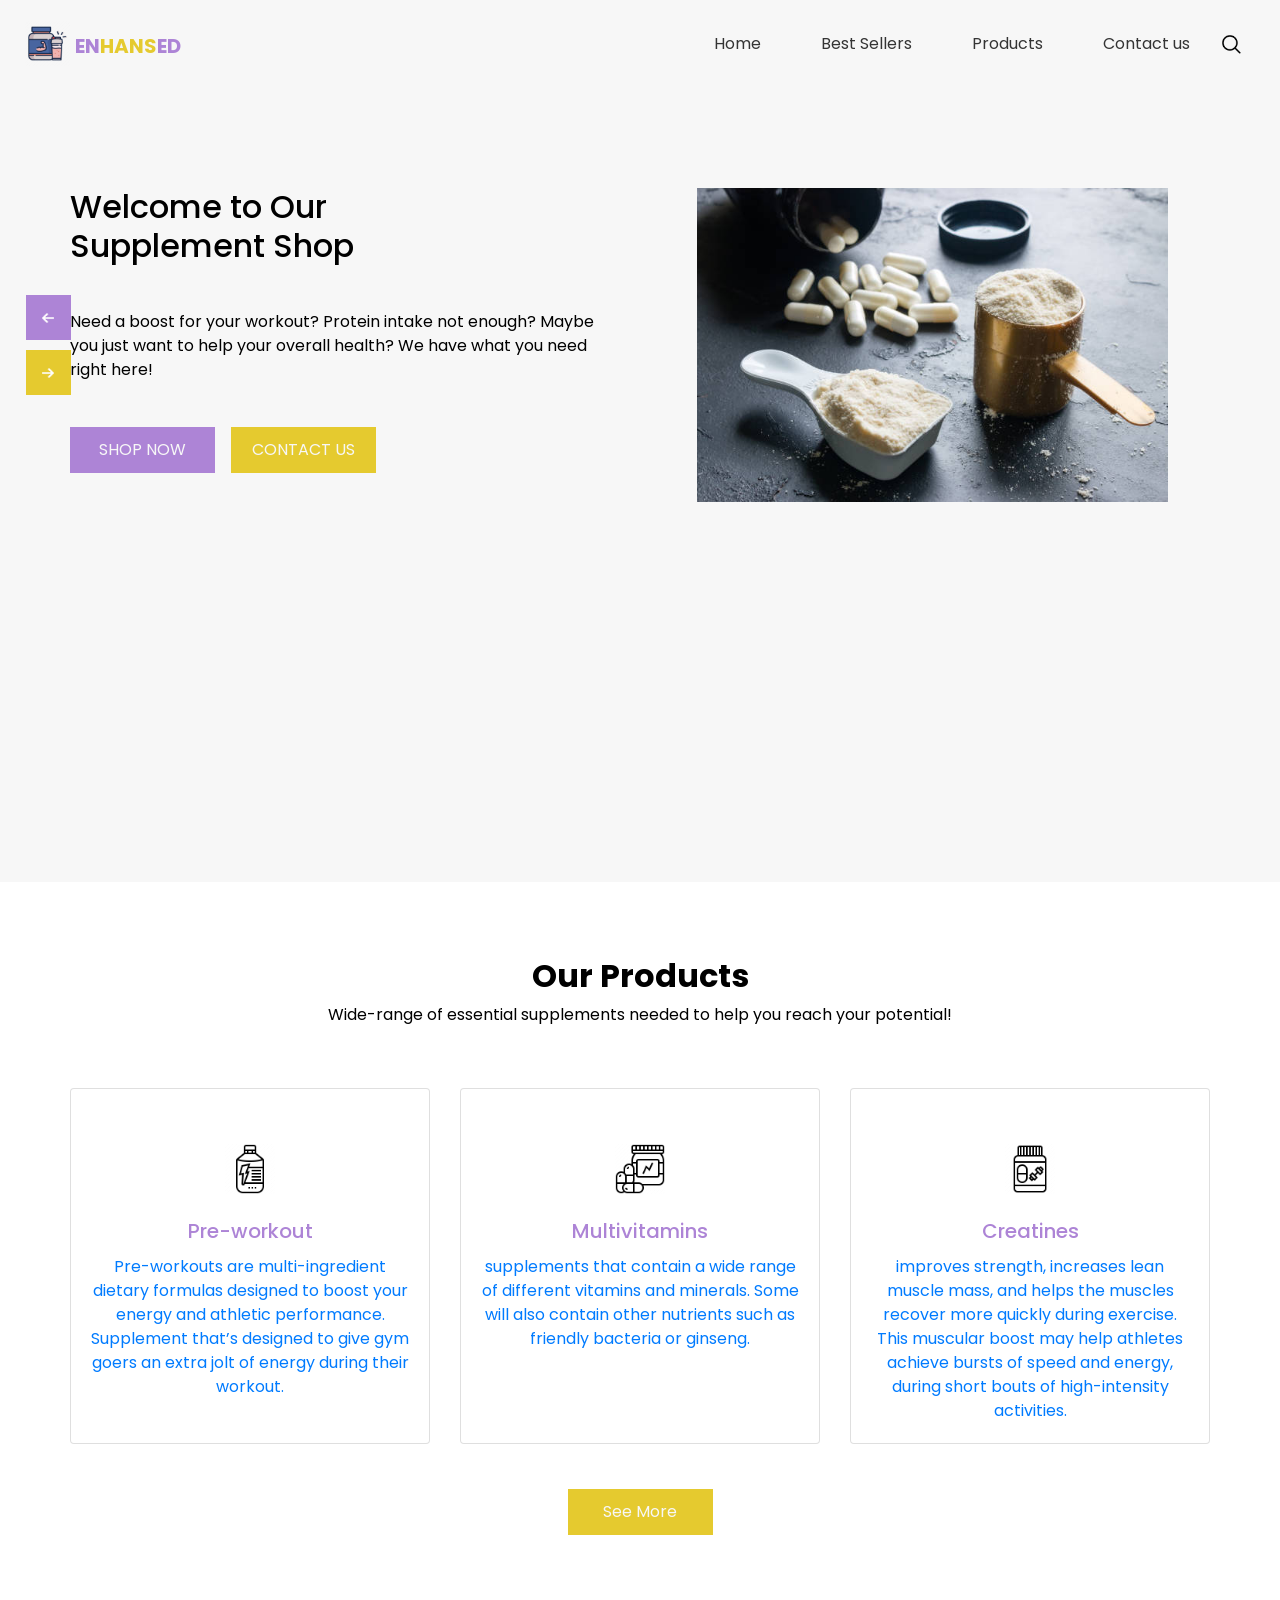
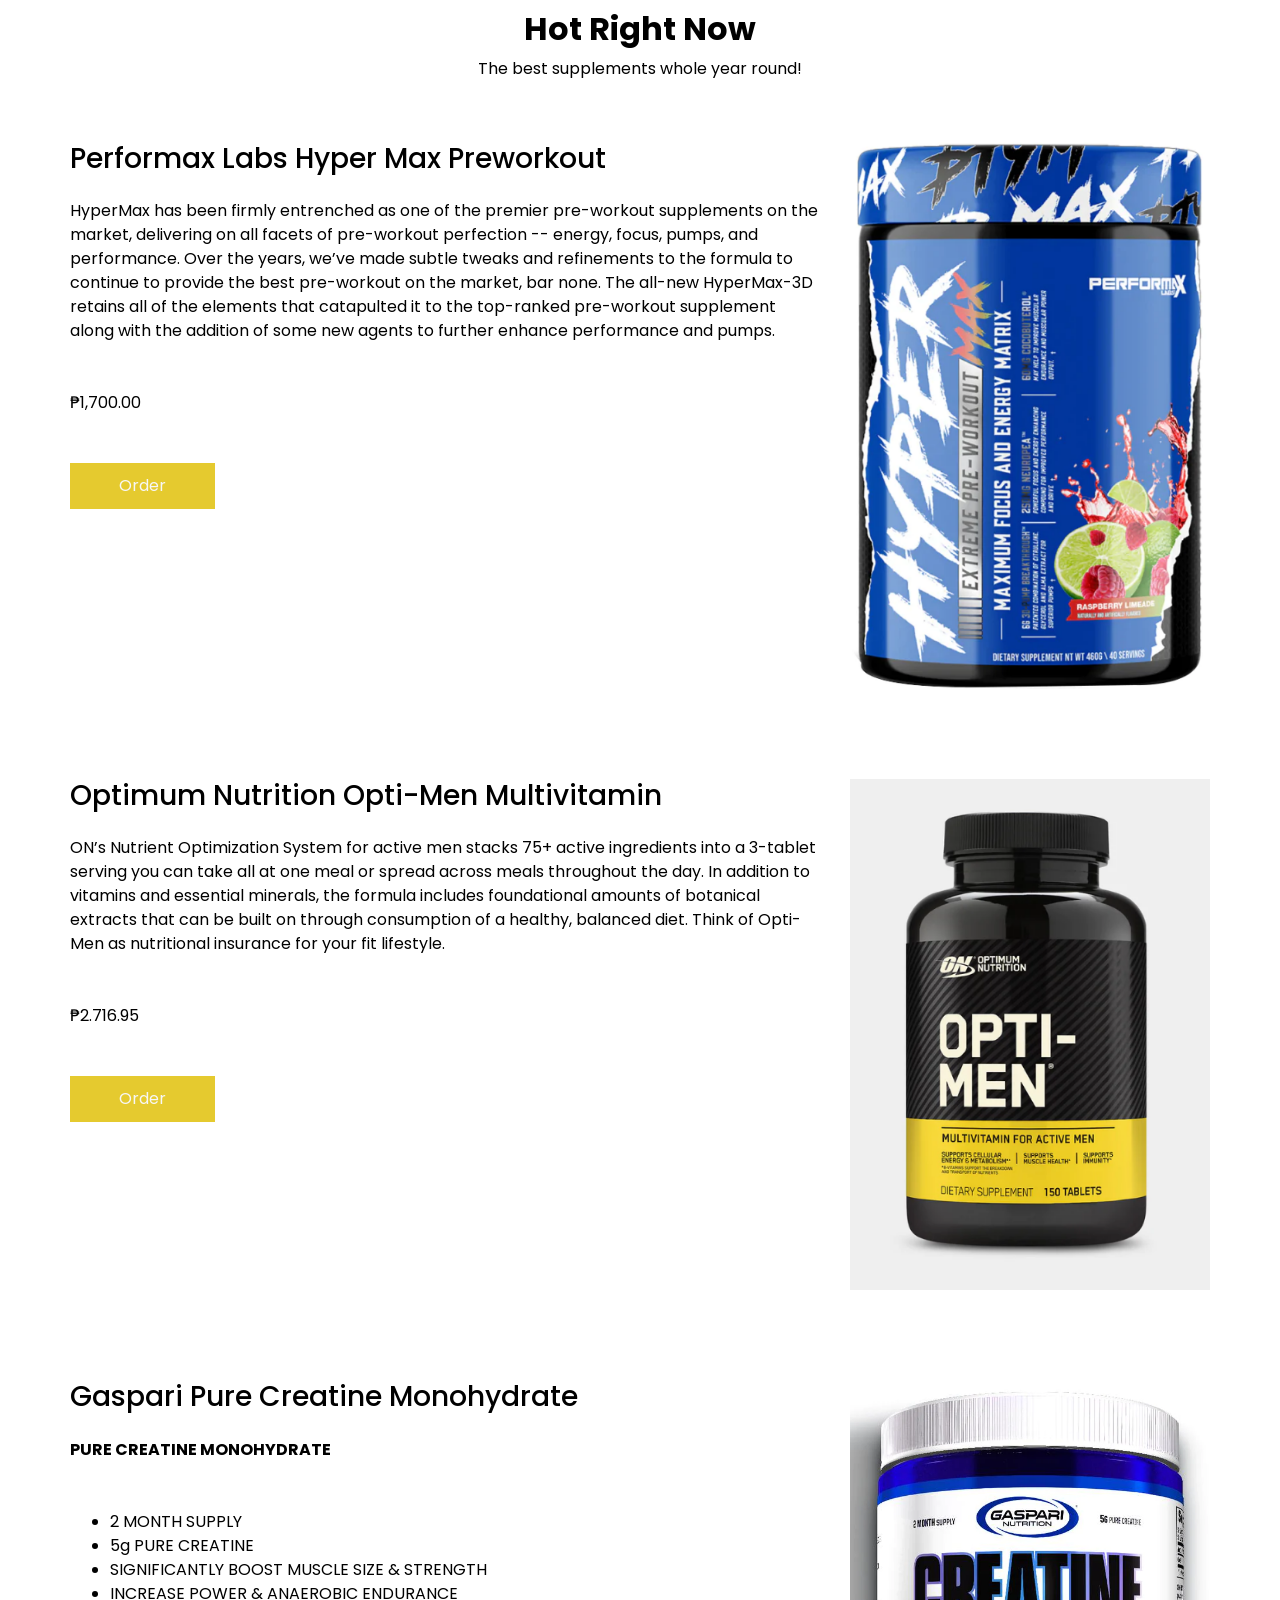
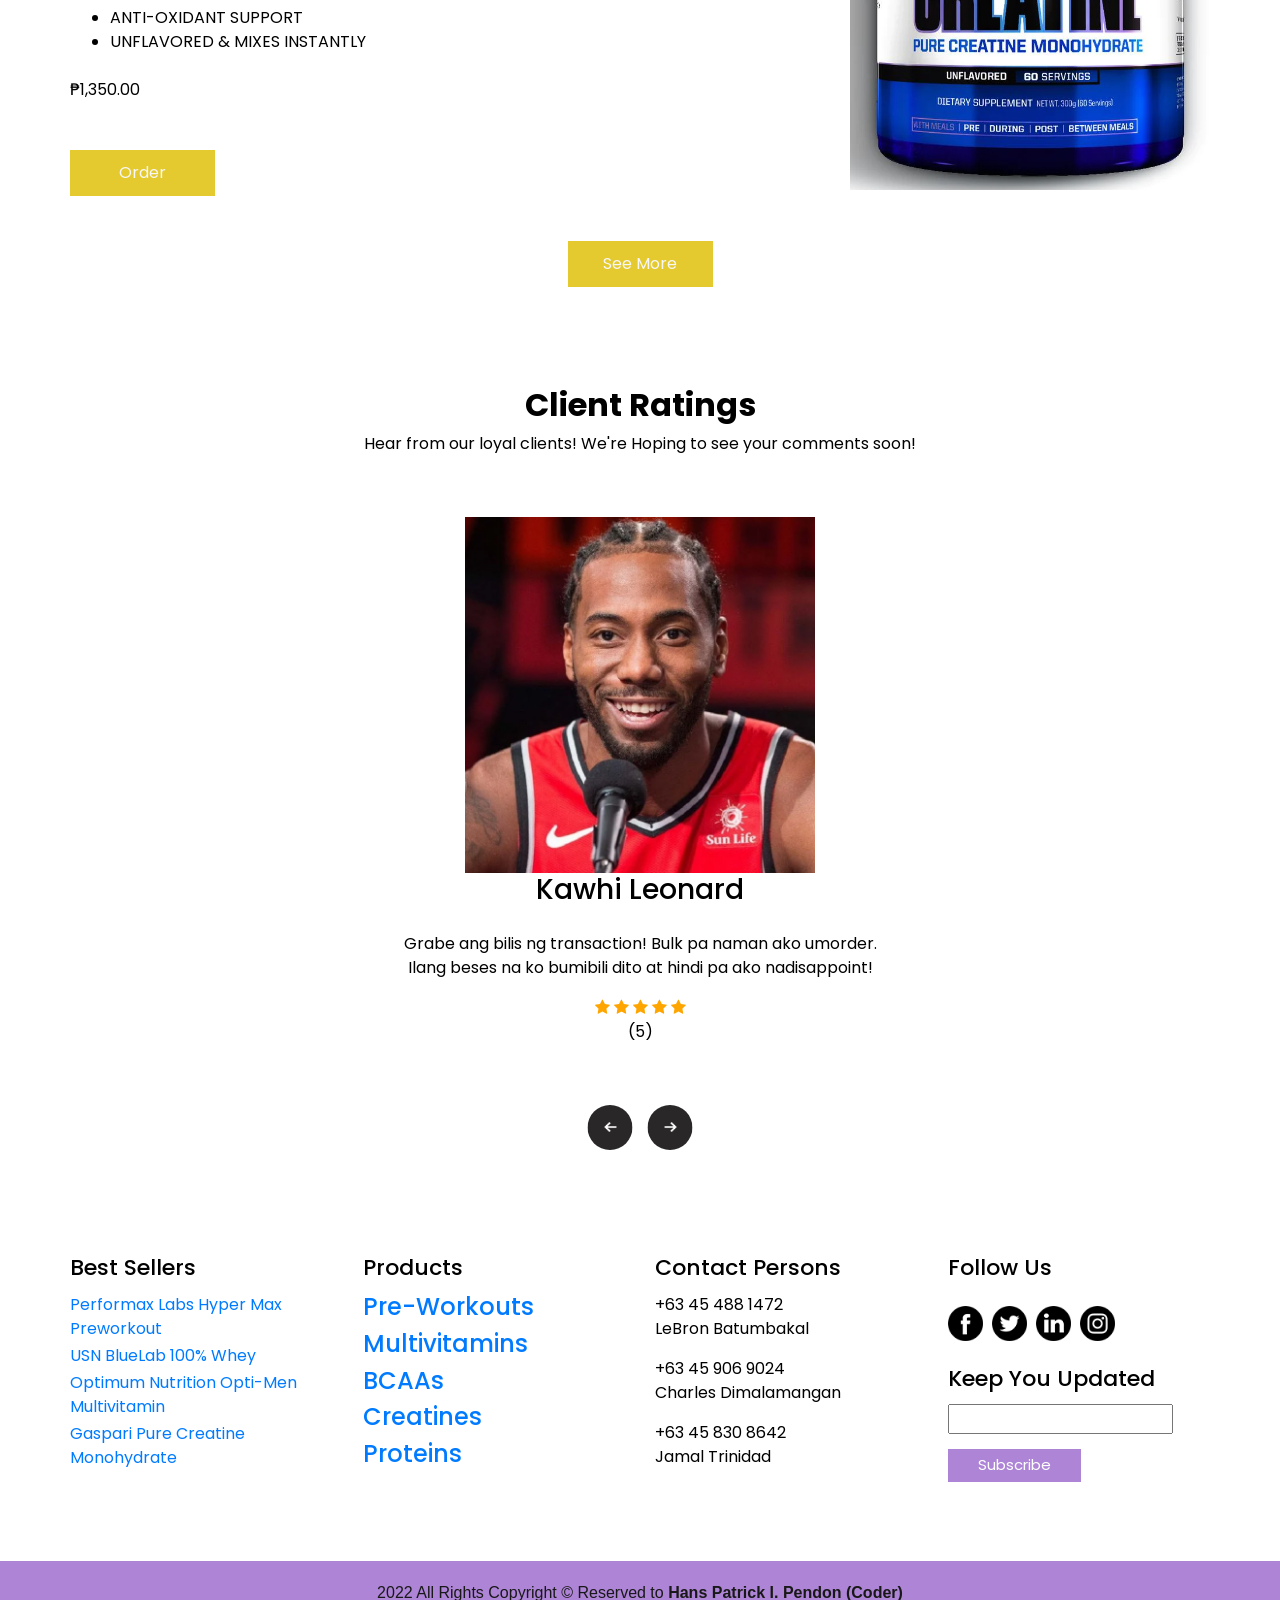
<file: fproject/index.html>
<!DOCTYPE html>
<html>

<head>
  <meta name="viewport" content="width=device-width, initial-scale=1, shrink-to-fit=no" />
  <title>ENHANSED</title>
  <script type="text/javascript" src="js/jquery-3.4.1.min.js"></script>
  <script type="text/javascript" src="js/bootstrap.js"></script>
  <link rel="stylesheet" type="text/css" href="css/bootstrap.css" />
  <link rel="stylesheet" href="https://cdnjs.cloudflare.com/ajax/libs/font-awesome/4.7.0/css/font-awesome.min.css">
  <link href="https://fonts.googleapis.com/css?family=Poppins:400,700&display=swap" rel="stylesheet" />
  <link href="css/style.css" rel="stylesheet" />
  
</head>

<body>
  <div class="first_area">
    <header class="header_section">
      <div class="container-fluid">
        <nav class="navbar navbar-expand-lg custom_nav-container pt-3">
          <a class="navbar-brand" href="index.html">
            <img src="images/logo1.png" alt="" /><span>
              En<font color="E5CA2F">hans</font>ed
            </span>
          </a>
          <button class="navbar-toggler" type="button" data-toggle="collapse" data-target="#navbarContent"
            aria-controls="navbarContent" aria-expanded="false" aria-label="Toggle navigation">
            <span class="navbar-toggler-icon"></span>
          </button>

          <div class="collapse navbar-collapse" id="navbarContent">
            <div class="d-flex ml-auto flex-column flex-lg-row align-items-center">
              <ul class="navbar-nav  ">
                <li class="nav-item active">
                  <a class="nav-link" href="index.html">Home</a>
                </li>
                <li class="nav-item">
                  <a class="nav-link" href="best.html"> Best Sellers</a>
                </li>
                <li class="nav-item">
                  <a class="nav-link" href="product.html"> Products </a>
                </li>
                <li class="nav-item">
                  <a class="nav-link" href="contact.html">Contact us</a>
                </li>
              </ul>
                <button class="btn  my-2 my-sm-0 nav_search-btn"></button>
            </div>
          </div>
        </nav>
      </div>
    </header>
    
	<section class=" slider_section position-relative">
      <div id="carouselControls" class="carousel slide" data-ride="carousel">
        <div class="carousel-inner">
          <div class="carousel-item active">
            <div class="slider_item-box">
              <div class="slider_item-container">
                <div class="container">
                  <div class="row">
                    <div class="col-md-6">
                      <div class="slider_item-detail">
                        <div>
                          <h2>
                            Welcome to Our <br/>
                            Supplement Shop
                          </h2>
                          <p>
                            Need a boost for your workout? Protein intake not enough?
							Maybe you just want to help your overall health? We have
							what you need right here! 
                          </p>
                          <div class="d-flex">
                            <a href="" class="text-uppercase custom_purple-btn mr-3">
                              Shop Now
                            </a>
                            <a href="contact.html" class="text-uppercase custom_yellow-btn">
                              Contact Us
                            </a>
                          </div>
                        </div>
                      </div>
                    </div>
                    <div class="col-md-6">
                      <div class="slider_img-box">
                        <div>
                          <img src="images/smooth.png" alt="" class="" />
                        </div>
                      </div>
                    </div>
                  </div>
                </div>
              </div>
            </div>
          </div>
          <div class="carousel-item">
            <div class="slider_item-box">
              <div class="slider_item-container">
                <div class="container">
                  <div class="row">
                    <div class="col-md-6">
                      <div class="slider_item-detail">
                        <div>
                          <h2>
                            Choose From <br />
                            Great Products & Best Sellers
                          </h2>
                          <p>
                            These supplements are used to enhance exercise performance for high-intensity, strenuous physical activity, such as training to run a marathon or power lifting.
                          </p>
                          <div class="d-flex">
                            <a href="product.html" class="text-uppercase custom_purple-btn mr-3">
                              Products
                            </a>
                            <a href="best.html" class="text-uppercase custom_purple-btn mr-3">
                              Best Sellers
                            </a>
                          </div>
                        </div>
                      </div>
                    </div>
                    <div class="col-md-6">
                      <div class="slider_img-box">
                        <div>
                          <img src="images/smooth2.png" alt="" class="" />
                        </div>
                      </div>
                    </div>
                  </div>
                </div>
              </div>
            </div>
          </div>       
        </div>
        <div class="custom_carousel-control">
          <a class="carousel-control-prev" href="#carouselControls" role="button" data-slide="prev">
            <span class="sr-only">Previous</span>
          </a>
          <a class="carousel-control-next" href="#carouselControls" role="button" data-slide="next">
            <span class="sr-only">Next</span>
          </a>
        </div>
      </div>
    </section>
  </div>
  
  <section class="product_section layout_padding ">
    <div class="container">
      <h2 class="custom_heading">Our Products</h2>
      <p class="custom_heading-text">
        Wide-range of essential supplements needed to help you reach your potential!
      </p>
      <div class=" layout_padding2">
        <div class="card-deck">
          <div class="card"><a href="preworkout.html">
            <img class="card-img-top" src="images/pre.png" alt="Card image cap" />
            <div class="card-body">
              <h5 class="card-title">Pre-workout</h5>
              <p class="card-text">
			  Pre-workouts are multi-ingredient dietary formulas designed to boost your energy and athletic performance.
              Supplement that’s designed to give gym goers an extra jolt of energy during their workout.
              </p>
            </div></a>
          </div>
          <div class="card"><a href="multi.html">
            <img class="card-img-top" src="images/multi.png" alt="Card image cap" />
            <div class="card-body">
              <h5 class="card-title">Multivitamins</h5>
              <p class="card-text">
                supplements that contain a wide range of different vitamins and minerals. 
				Some will also contain other nutrients such as friendly bacteria or ginseng.
              </p>
            </div></a>
          </div>
          <div class="card"><a href="creatine.html">
            <img class="card-img-top" src="images/crea.png" alt="Card image cap" />
            <div class="card-body">
              <h5 class="card-title">Creatines</h5>
              <p class="card-text">
                improves strength, increases lean muscle mass, and helps the muscles recover more quickly during exercise. 
				This muscular boost may help athletes achieve bursts of speed and energy, 
				during short bouts of high-intensity activities.
              </p>
            </div></a>
          </div>
        </div>
      </div>
      <div class="d-flex justify-content-center">
        <a href="product.html" class="custom_yellow-btn">
          See More
        </a>
      </div>
    </div>
  </section>

  <section class="best_section">
    <div class="container">
      <h2 class="custom_heading">Hot Right Now</h2>
      <p class="custom_heading-text">
         The best supplements whole year round!
      </p>
      <div class="row layout_padding2">
        <div class="col-md-8">
          <div class="best_detail-box">
            <h3>
              Performax Labs Hyper Max Preworkout
            </h3>
            <p class="mt-4 mb-5">
             HyperMax has been firmly entrenched as one of the premier pre-workout supplements on the market, 
			 delivering on all facets of pre-workout perfection -- energy, focus, pumps, and performance. 
			 Over the years, we’ve made subtle tweaks and refinements to the formula to continue to provide the best pre-workout on the market, bar none. 
			 The all-new HyperMax-3D retains all of the elements that catapulted it to the top-ranked pre-workout supplement along with the addition of some new agents to further enhance performance and pumps.
            </p>
			<p class="mt-4 mb-5">₱1,700.00</p>
            <div><button class="custom_yellow-btn" data-target="#buyme" data-toggle="modal">Order</button></div>
			  <div class="modal fade" id="buyme">
			    <div class="modal-dialog">
				    <div class="modal-content">
					    <div class="modal-header">
						    <button class="close" data-dismiss="modal">&times;</button>
							<h2 class="modal-title" style="text-align: left;">Order Process</h2>
						</div>
						<div class="modal-body">
						    <form>
							   <div class="form-group">
							       <input type="text" class="form-control input-lg" placeholder="Enter Name" required>
							   </div>
							   <div class="form-group">
							       <input type="email" class="form-control input-lg" placeholder="Enter Email" required>
							   </div>
							   <div class="form-group">
							       <input type="text" class="form-control input-lg" placeholder="Contact No." required>
							   </div>
							    <div class="form-group">
							      <textarea class="form-control" rows="5" placeholder="Enter Address" style="font-size:20px color:black;"required></textarea>
							   </div>
							   
							</form>						
						</div>
						<div class="modal-footer">
						    <button class="custom_yellow-btn" data-dismiss="modal">Submit Order</button>						
						</div>					
					</div>				
				</div>		  
			  </div>
          </div>
        </div>
        <div class="col-md-4 d-flex justify-content-center align-items-center">
          <div class="best_img-box d-flex justify-content-center ">
            <img src="images/hyper.png" alt="" class="" width="100%" />
          </div>
        </div>
      </div>
      <div class="row layout_padding2">
        <div class="col-md-8">
          <div class="best_detail-box">
            <h3>
              Optimum Nutrition Opti-Men Multivitamin
            </h3>
            <p class="mt-4 mb-5">
              ON’s Nutrient Optimization System for active men stacks 75+ active ingredients into a 3-tablet serving you can take all at one meal or spread across meals throughout the day. 
			  In addition to vitamins and essential minerals, the formula includes foundational amounts of botanical extracts that can be built on through consumption of a healthy, balanced diet. 
			  Think of Opti-Men as nutritional insurance for your fit lifestyle.
            </p>
			<p class="mt-4 mb-5">₱2.716.95</p>
            <div><button class="custom_yellow-btn" data-target="#buyme" data-toggle="modal">Order</button></div>
			  <div class="modal fade" id="buyme">
			    <div class="modal-dialog">
				    <div class="modal-content">
					    <div class="modal-header">
						    <button class="close" data-dismiss="modal">&times;</button>
							<h2 class="modal-title" style="text-align: left;">Order Process</h2>
						</div>
						<div class="modal-body">
						    <form>
							   <div class="form-group">
							       <input type="text" class="form-control input-lg" placeholder="Enter Name" required>
							   </div>
							   <div class="form-group">
							       <input type="email" class="form-control input-lg" placeholder="Enter Email" required>
							   </div>
							   <div class="form-group">
							       <input type="text" class="form-control input-lg" placeholder="Contact No." required>
							   </div>
							    <div class="form-group">
							      <textarea class="form-control" rows="5" placeholder="Enter Address" style="font-size:20px color:black;"required></textarea>
							   </div>
							   
							</form>						
						</div>
						<div class="modal-footer">
						    <button class="custom_yellow-btn" data-dismiss="modal">Submit Order</button>						
						</div>					
					</div>				
				</div>		  
			  </div>
          </div>
        </div>
        <div class="col-md-4 d-flex justify-content-center align-items-center">
          <div class="best_img-box d-flex justify-content-center align-items-center">
            <img src="images/opti.png" alt="" class="" width="100%" />
          </div>
        </div>
      </div>
       <div class="row layout_padding2">
        <div class="col-md-8">
          <div class="best_detail-box">
            <h3>
              Gaspari Pure Creatine Monohydrate
            </h3>
            <p class="mt-4 mb-5">
              <strong>PURE CREATINE MONOHYDRATE</strong><br/>
            </p>
			<ul>
			<li>2 MONTH SUPPLY</li>
			<li>5g PURE CREATINE</li>
			<li>SIGNIFICANTLY BOOST MUSCLE SIZE & STRENGTH</li>
			<li>INCREASE POWER & ANAEROBIC ENDURANCE</li>
			<li>ANTI-OXIDANT SUPPORT</li>
			<li>UNFLAVORED & MIXES INSTANTLY</li>
			</ul>
			<p class="mt-4 mb-5">₱1,350.00</p>
            <div><button class="custom_yellow-btn" data-target="#buyme" data-toggle="modal">Order</button></div>
			  <div class="modal fade" id="buyme">
			    <div class="modal-dialog">
				    <div class="modal-content">
					    <div class="modal-header">
						    <button class="close" data-dismiss="modal">&times;</button>
							<h2 class="modal-title" style="text-align: left;">Order Process</h2>
						</div>
						<div class="modal-body">
						    <form>
							   <div class="form-group">
							       <input type="text" class="form-control input-lg" placeholder="Enter Name" required>
							   </div>
							   <div class="form-group">
							       <input type="email" class="form-control input-lg" placeholder="Enter Email" required>
							   </div>
							   <div class="form-group">
							       <input type="text" class="form-control input-lg" placeholder="Contact No." required>
							   </div>
							    <div class="form-group">
							      <textarea class="form-control" rows="5" placeholder="Enter Address" style="font-size:20px color:black;"required></textarea>
							   </div>
							   
							</form>						
						</div>
						<div class="modal-footer">
						    <button class="custom_yellow-btn" data-dismiss="modal">Submit Order</button>						
						</div>					
					</div>				
				</div>		  
			  </div>
          </div>
        </div>
        <div class="col-md-4 d-flex justify-content-center align-items-center">
          <div class="best_img-box d-flex justify-content-center align-items-center">
            <img src="images/gasp.png" alt="" class="" width="100%" />
          </div>
        </div>
      </div>
	  <div class="d-flex justify-content-center">
        <a href="best.html" class="custom_yellow-btn">
          See More
        </a>
      </div>
    </div>
  </section>
  
<br>

  <section class="client_section layout_padding">
    <div class="container">
      <h2 class="custom_heading">Client Ratings</h2>
      <p class="custom_heading-text">
        Hear from our loyal clients! We're Hoping to see your comments soon! 
      </p>
      <div>
        <div id="carouselControls-2" class="carousel slide" data-ride="carousel">
          <div class="carousel-inner">
            <div class="carousel-item active">
              <div class="client_container layout_padding2">
                <div class="client_img-box">
                  <img src="images/kawhi.png" alt="" />
                </div>
                <div class="client_detail">
                  <h3>
                    Kawhi Leonard
                  </h3>
                  <p class="custom_heading-text">
                    Grabe ang bilis ng transaction! Bulk pa naman ako umorder. <br/> Ilang beses na ko bumibili dito at hindi pa ako nadisappoint!
                  </p>
				  <div style="text-align: center;">
				  <span class="fa fa-star checked"></span>
				  <span class="fa fa-star checked"></span>
				  <span class="fa fa-star checked"></span>
				  <span class="fa fa-star checked"></span>
				  <span class="fa fa-star checked"></span>
				  <p> (5) </p>
				  </div>
                </div>
              </div>
            </div>
            <div class="carousel-item">
              <div class="client_container layout_padding2">
                <div class="client_img-box">
                  <img src="images/curry.png" alt="" />
                </div>
                <div class="client_detail">
                  <h3>
                    Stephen Curry
                  </h3>
                  <p class="custom_heading-text">
                    Masarap lasa ng naorder kong protein noong nakaraan. Gusto ko matry ibang flavor sa susunod! <br/> Hoping na lumakas pa ang business para maraming bumili.
                  </p>
				  <div style="text-align: center;">
				  <span class="fa fa-star checked"></span>
				  <span class="fa fa-star checked"></span>
				  <span class="fa fa-star checked"></span>
				  <span class="fa fa-star checked"></span>
				  <span class="fa fa-star checked"></span>
				  <p> (5) </p>
				  </div>
                </div>
              </div>
            </div>
            <div class="carousel-item">
              <div class="client_container layout_padding2">
                <div class="client_img-box">
                  <img src="images/lebron.png" alt="" />
                </div>
                <div class="client_detail">
                  <h3>
                    LeBron James
                  </h3>
                   <p class="custom_heading-text">
                    Good quality supplements tsaka andaling umorder.<br/> Pati asawa ko gusto na din omorder ng marami dahil sa bilis ng process. Ang galing niyo!
                  </p>
				  <div style="text-align: center;">
				  <span class="fa fa-star checked"></span>
				  <span class="fa fa-star checked"></span>
				  <span class="fa fa-star checked"></span>
				  <span class="fa fa-star checked"></span>
				  <span class="fa fa-star checked"></span>
				  <p> (5) </p>
				  </div>
                </div>
              </div>
            </div>
          </div>
          <div class="custom_carousel-control">
            <a class="carousel-control-prev" href="#carouselControls-2" role="button" data-slide="prev">
              <span class="" aria-hidden="true"></span>
              <span class="sr-only">Previous</span>
            </a>
            <a class="carousel-control-next" href="#carouselControls-2" role="button" data-slide="next">
              <span class="" aria-hidden="true"></span>
              <span class="sr-only">Next</span>
            </a>
          </div>

        </div>
      </div>
    </div>
  </section>

 <section class="tag_section layout_padding">
    <div class="container">
      <div class="row">
        <div class="col-md-3">
          <h5>
            Best Sellers
          </h5>
          <ul>
            <li>
              <a href="best.html">Performax Labs Hyper Max Preworkout</a>
            </li>
            <li>
              <a href="best.html">USN BlueLab 100% Whey</a>
            </li>
            <li>
             <a href="best.html">Optimum Nutrition Opti-Men Multivitamin</a>
            </li>
            <li>
              <a href="best.html">Gaspari Pure Creatine Monohydrate</a>
            </li>
          </ul>
        </div>
        <div class="col-md-3">
          <h5>
            Products
          </h5>
          <ul>
            <li>
             <h4><a href="preworkout.html">Pre-Workouts</a></h4>
            </li>
            <li>
               <h4><a href="multi.html">Multivitamins</a></h4>
            </li>
            <li>
              <h4><a href="bcaa.html">BCAAs</a></h4>
            </li>
            <li>
               <h4><a href="creatine.html">Creatines</a></h4>
            </li>
            <li>
             <h4><a href="protein.html">Proteins</a></h4>
            </li>
          </ul>
        </div>
        <div class="col-md-3">
          <h5>
           Contact Persons
          </h5>
          <ul>
            <li>
             +63 45 488 1472
			 <p>LeBron Batumbakal</p>
            </li>
            <li>
              +63 45 906 9024
			 <p>Charles Dimalamangan</p>
            </li>
            <li>
             +63 45 830 8642
			 <p>Jamal Trinidad</p>
            </li>
          </ul>
        </div>
        <div class="col-md-3">
          <div class="social_container">
            <h5>
              Follow Us
            </h5>
            <div class="social-box">
              <a href="">
                <img src="images/fb.png" alt="">
              </a>

              <a href="">
                <img src="images/twitter.png" alt="">
              </a>
              <a href="">
                <img src="images/linkedin.png" alt="">
              </a>
              <a href="">
                <img src="images/instagram.png" alt="">
              </a>
            </div>
          </div>
          <div class="subscribe_container">
            <h5>
              Keep You Updated
            </h5>
            <div class="form_container">
              <form action="">
                <input type="email">
                <button type="submit">
                  Subscribe
                </button>
              </form>
            </div>
          </div>
        </div>
      </div>
    </div>
  </section>

  <section class="container-fluid footer_section">
    <p>
      2022 All Rights Copyright &copy; Reserved to <strong> Hans Patrick I. Pendon (Coder)</strong>
    </p>
  </section>
  
</body>

</html>
</file>
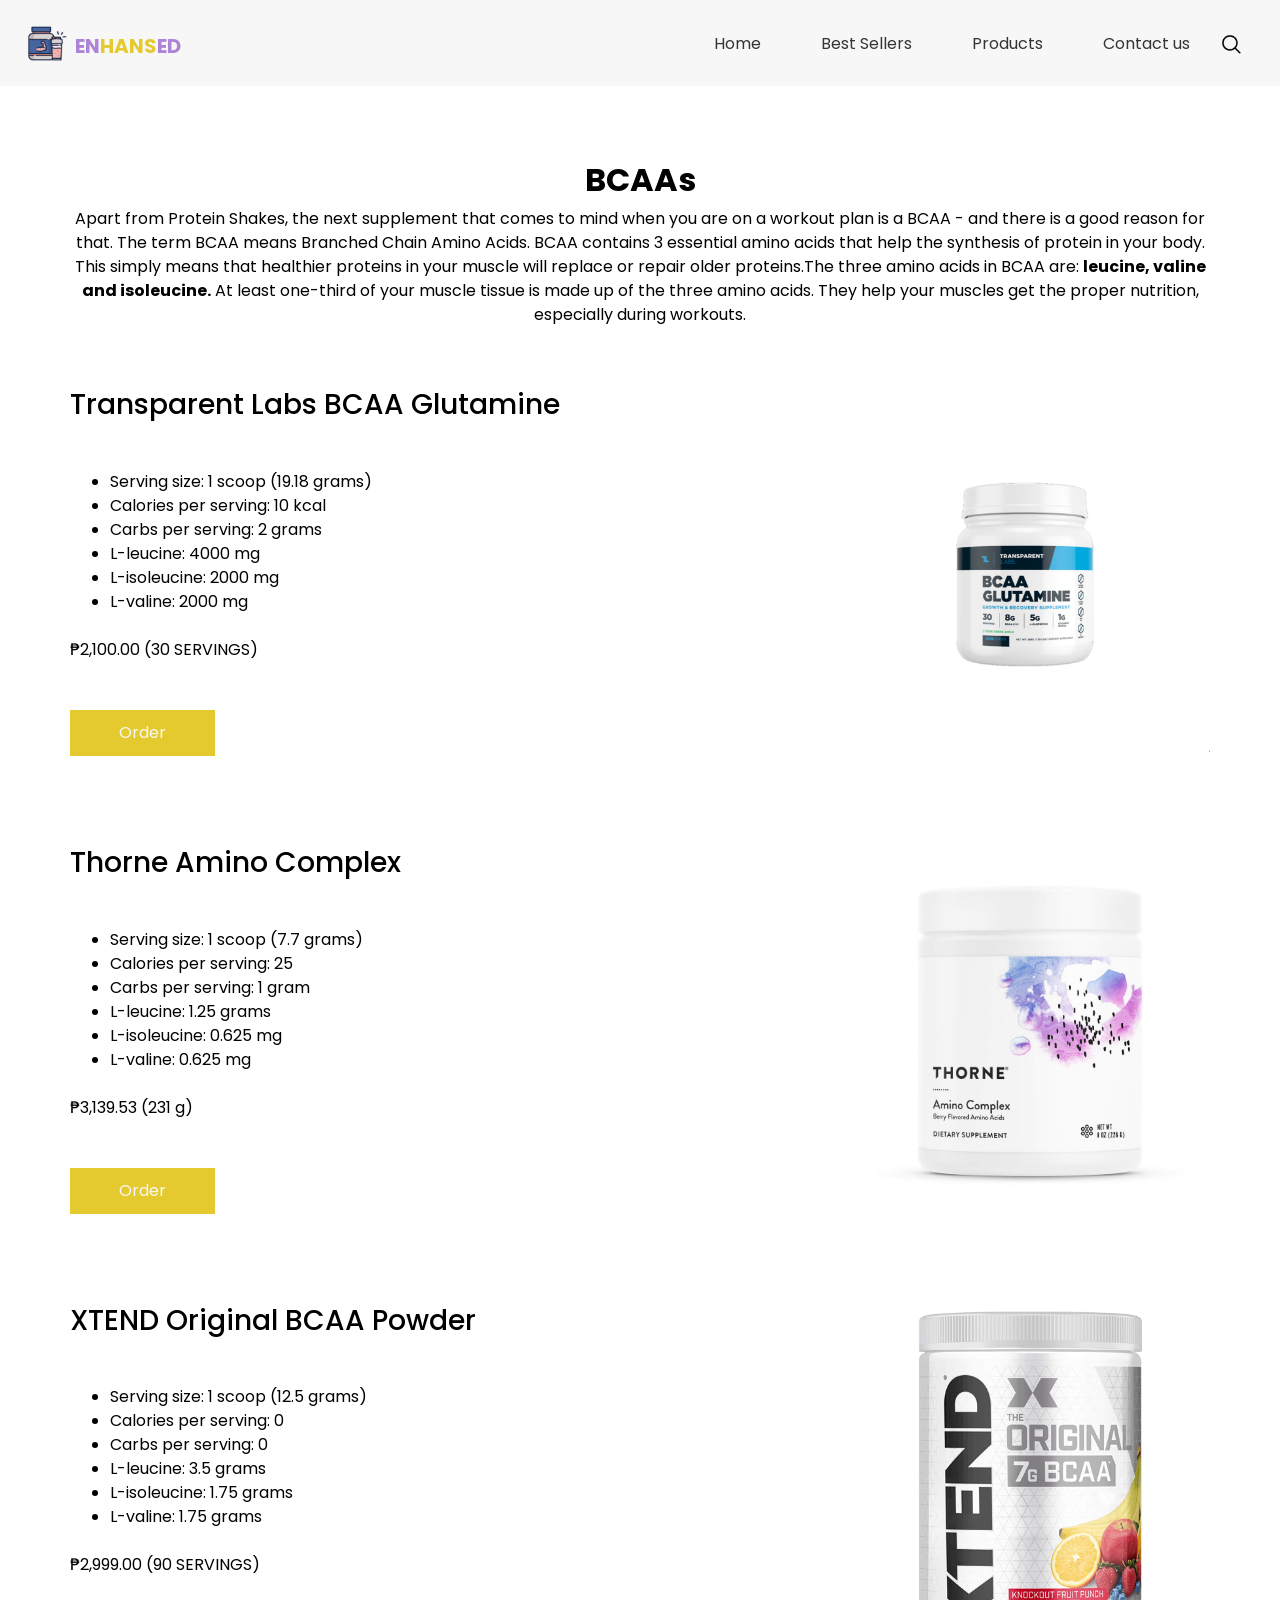
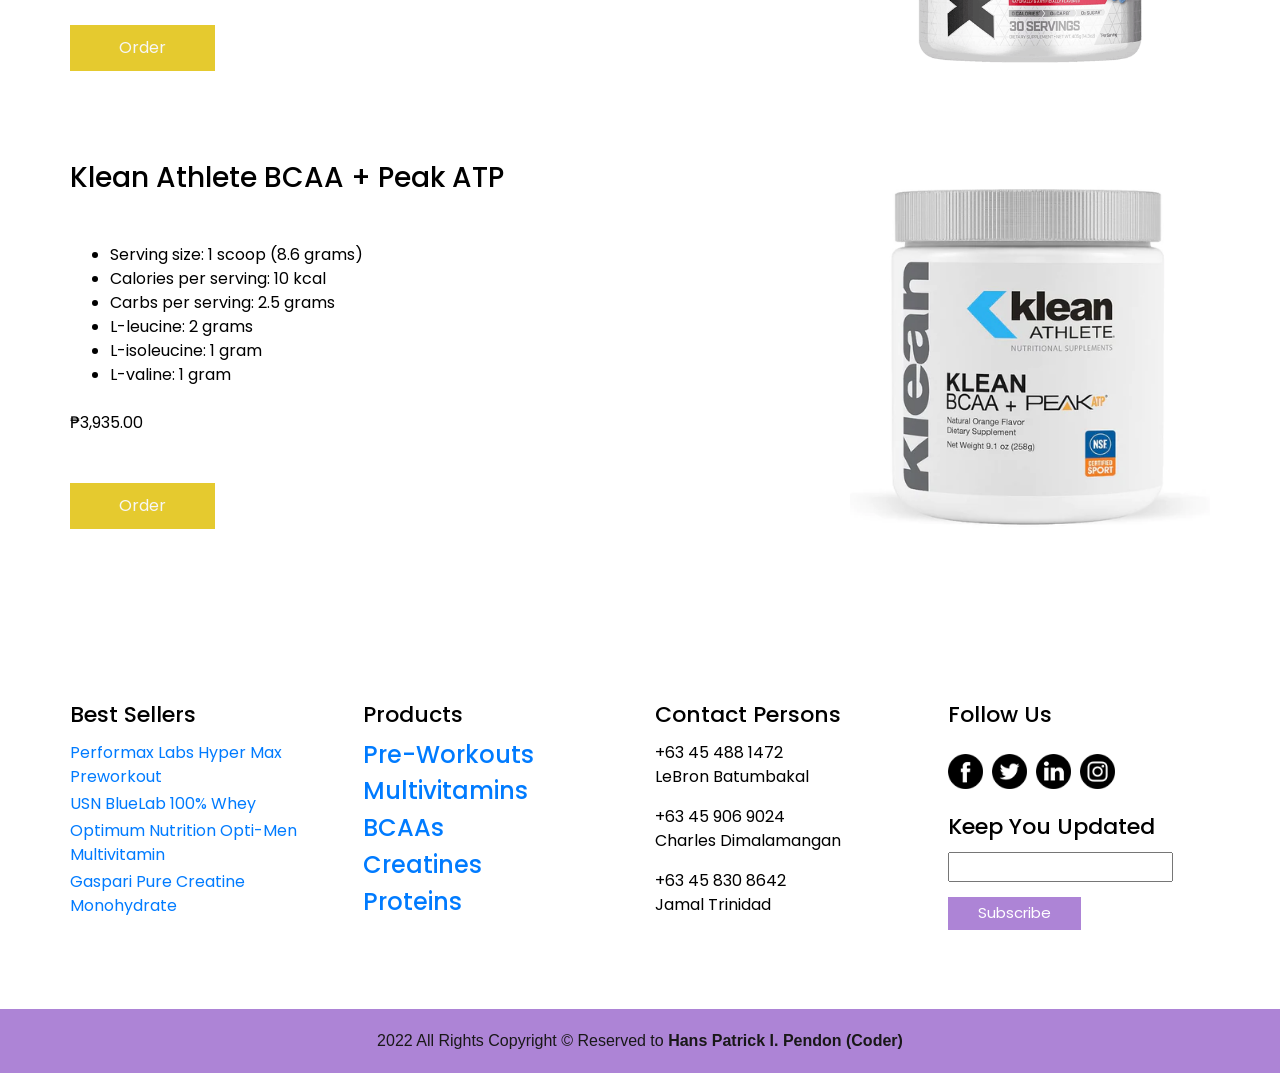
<file: fproject/bcaa.html>
<!DOCTYPE html>
<html>

<head>
  <meta name="viewport" content="width=device-width, initial-scale=1, shrink-to-fit=no" />
  <title>ENHANSED</title>
  <script type="text/javascript" src="js/jquery-3.4.1.min.js"></script>
  <script type="text/javascript" src="js/bootstrap.js"></script>
  <link rel="stylesheet" type="text/css" href="css/bootstrap.css" />
  <link rel="stylesheet" href="https://cdnjs.cloudflare.com/ajax/libs/font-awesome/4.7.0/css/font-awesome.min.css">
  <link href="https://fonts.googleapis.com/css?family=Poppins:400,700&display=swap" rel="stylesheet" />
  <link href="css/style.css" rel="stylesheet" />

</head>

<body>
  <div class="first_area alt_pages">
    <header class="header_section">
      <div class="container-fluid">
        <nav class="navbar navbar-expand-lg custom_nav-container pt-3">
          <a class="navbar-brand" href="index.html">
            <img src="images/logo1.png" alt="" /><span>
              En<font color="E5CA2F">hans</font>ed
            </span>
          </a>
          <button class="navbar-toggler" type="button" data-toggle="collapse" data-target="#navbarContent"
            aria-controls="navbarContent" aria-expanded="false" aria-label="Toggle navigation">
            <span class="navbar-toggler-icon"></span>
          </button>

          <div class="collapse navbar-collapse" id="navbarContent">
            <div class="d-flex ml-auto flex-column flex-lg-row align-items-center">
              <ul class="navbar-nav  ">
                <li class="nav-item active">
                  <a class="nav-link" href="index.html">Home</a>
                </li>
                <li class="nav-item">
                  <a class="nav-link" href="best.html"> Best Sellers</a>
                </li>
                <li class="nav-item">
                  <a class="nav-link" href="product.html"> Products </a>
                </li>
                <li class="nav-item">
                  <a class="nav-link" href="contact.html">Contact us</a>
                </li>
              </ul>
                <button class="btn  my-2 my-sm-0 nav_search-btn"></button>
            </div>
          </div>
        </nav>
      </div>
    </header>

  </div>

  <section class="best_section layout_padding-top">
    <div class="container">
      <h2 class="custom_heading">BCAAs</h2>
      <p class="custom_heading-text">
        Apart from Protein Shakes, the next supplement that comes to mind when you are on a workout plan is a BCAA - and there is a good reason for that. 
		The term BCAA means Branched Chain Amino Acids. BCAA contains 3 essential amino acids that help the synthesis of protein in your body. 
		This simply means that healthier proteins in your muscle will replace or repair older proteins.The three amino acids in BCAA are: <strong>leucine, valine and isoleucine.</strong> 
		At least one-third of your muscle tissue is made up of the three amino acids. They help your muscles get the proper nutrition, especially during workouts.
      </p>
      <div class="row layout_padding2">
        <div class="col-md-8">
          <div class="best_detail-box">
            <h3>
              Transparent Labs BCAA Glutamine
            </h3>
            <p class="mt-4 mb-5">
             <ul>
			 <li>Serving size: 1 scoop (19.18 grams)</li>
			 <li>Calories per serving: 10 kcal</li>
			 <li>Carbs per serving: 2 grams</li>
			 <li>L-leucine: 4000 mg</li>
			 <li>L-isoleucine: 2000 mg</li>
			 <li>L-valine: 2000 mg</li>
			 </ul>
            </p>
			<p class="mt-4 mb-5">₱2,100.00 (30 SERVINGS) </p>
            <div><button class="custom_yellow-btn" data-target="#buyme" data-toggle="modal">Order</button></div>
			  <div class="modal fade" id="buyme">
			    <div class="modal-dialog">
				    <div class="modal-content">
					    <div class="modal-header">
						    <button class="close" data-dismiss="modal">&times;</button>
							<h2 class="modal-title" style="text-align: left;">Order Process</h2>
						</div>
						<div class="modal-body">
						    <form>
							   <div class="form-group">
							       <input type="text" class="form-control input-lg" placeholder="Enter Name" required>
							   </div>
							   <div class="form-group">
							       <input type="email" class="form-control input-lg" placeholder="Enter Email" required>
							   </div>
							   <div class="form-group">
							       <input type="text" class="form-control input-lg" placeholder="Contact No." required>
							   </div>
							    <div class="form-group">
							      <textarea class="form-control" rows="5" placeholder="Enter Address" style="font-size:20px color:black;"required></textarea>
							   </div>
							   
							</form>						
						</div>
						<div class="modal-footer">
						    <button class="custom_yellow-btn" data-dismiss="modal">Submit Order</button>						
						</div>					
					</div>				
				</div>		  
			  </div>
          </div>
        </div>
        <div class="col-md-4 d-flex justify-content-center align-items-center">
          <div class="best_img-box d-flex justify-content-center align-items-center">
            <img src="images/trans.png" alt="" class="" width="100%" />
          </div>
        </div>
      </div>
      <div class="row layout_padding2">
        <div class="col-md-8">
          <div class="best_detail-box">
            <h3>
              Thorne Amino Complex
            </h3>
            <p class="mt-4 mb-5">
             <ul>
			 <li>Serving size: 1 scoop (7.7 grams)</li>
			 <li>Calories per serving: 25</li>
			 <li>Carbs per serving: 1 gram</li>
			 <li>L-leucine: 1.25 grams</li>
			 <li>L-isoleucine: 0.625 mg</li>
			 <li>L-valine: 0.625 mg</li>
			 </ul>
            </p>
			<p class="mt-4 mb-5">₱3,139.53 (231 g) </p>
            <div><button class="custom_yellow-btn" data-target="#buyme" data-toggle="modal">Order</button></div>
			  <div class="modal fade" id="buyme">
			    <div class="modal-dialog">
				    <div class="modal-content">
					    <div class="modal-header">
						    <button class="close" data-dismiss="modal">&times;</button>
							<h2 class="modal-title" style="text-align: left;">Order Process</h2>
						</div>
						<div class="modal-body">
						    <form>
							   <div class="form-group">
							       <input type="text" class="form-control input-lg" placeholder="Enter Name" required>
							   </div>
							   <div class="form-group">
							       <input type="email" class="form-control input-lg" placeholder="Enter Email" required>
							   </div>
							   <div class="form-group">
							       <input type="text" class="form-control input-lg" placeholder="Contact No." required>
							   </div>
							    <div class="form-group">
							      <textarea class="form-control" rows="5" placeholder="Enter Address" style="font-size:20px color:black;"required></textarea>
							   </div>
							   
							</form>						
						</div>
						<div class="modal-footer">
						    <button class="custom_yellow-btn" data-dismiss="modal">Submit Order</button>						
						</div>					
					</div>				
				</div>		  
			  </div>
          </div>
        </div>
        <div class="col-md-4 d-flex justify-content-center align-items-center">
          <div class="best_img-box d-flex justify-content-center ">
            <img src="images/thorne.jpg" alt="" class="" width="100%" />
          </div>
        </div>
      </div>
	   <div class="row layout_padding2">
        <div class="col-md-8">
          <div class="best_detail-box">
            <h3>
              XTEND Original BCAA Powder
            </h3>
            <p class="mt-4 mb-5">
             <ul>
			 <li>Serving size: 1 scoop (12.5 grams)</li>
			 <li>Calories per serving: 0</li>
			 <li>Carbs per serving: 0</li>
			 <li>L-leucine: 3.5 grams</li>
			 <li>L-isoleucine: 1.75 grams</li>
			 <li>L-valine: 1.75 grams</li>
			 </ul>
            </p>
			<p class="mt-4 mb-5">₱2,999.00 (90 SERVINGS) </p>
            <div><button class="custom_yellow-btn" data-target="#buyme" data-toggle="modal">Order</button></div>
			  <div class="modal fade" id="buyme">
			    <div class="modal-dialog">
				    <div class="modal-content">
					    <div class="modal-header">
						    <button class="close" data-dismiss="modal">&times;</button>
							<h2 class="modal-title" style="text-align: left;">Order Process</h2>
						</div>
						<div class="modal-body">
						    <form>
							   <div class="form-group">
							       <input type="text" class="form-control input-lg" placeholder="Enter Name" required>
							   </div>
							   <div class="form-group">
							       <input type="email" class="form-control input-lg" placeholder="Enter Email" required>
							   </div>
							   <div class="form-group">
							       <input type="text" class="form-control input-lg" placeholder="Contact No." required>
							   </div>
							    <div class="form-group">
							      <textarea class="form-control" rows="5" placeholder="Enter Address" style="font-size:20px color:black;"required></textarea>
							   </div>
							   
							</form>						
						</div>
						<div class="modal-footer">
						    <button class="custom_yellow-btn" data-dismiss="modal">Submit Order</button>						
						</div>					
					</div>				
				</div>		  
			  </div>
          </div>
        </div>
        <div class="col-md-4 d-flex justify-content-center align-items-center">
          <div class="best_img-box d-flex justify-content-center ">
            <img src="images/xtend.png" alt="" class="" width="100%" />
          </div>
        </div>
      </div>
      <div class="row layout_padding2-top layout_padding-bottom">
        <div class="col-md-8">
          <div class="best_detail-box">
            <h3>
              Klean Athlete BCAA + Peak ATP
            </h3>
            <p class="mt-4 mb-5">
             <ul>
			 <li>Serving size: 1 scoop (8.6 grams)</li>
			 <li>Calories per serving: 10 kcal</li>
			 <li>Carbs per serving: 2.5 grams</li>
			 <li>L-leucine: 2 grams</li>
			 <li>L-isoleucine: 1 gram</li>
			 <li>L-valine: 1 gram</li>
			 </ul>
            </p>
			<p class="mt-4 mb-5">₱3,935.00</p>
            <div><button class="custom_yellow-btn" data-target="#buyme" data-toggle="modal">Order</button></div>
			  <div class="modal fade" id="buyme">
			    <div class="modal-dialog">
				    <div class="modal-content">
					    <div class="modal-header">
						    <button class="close" data-dismiss="modal">&times;</button>
							<h2 class="modal-title" style="text-align: left;">Order Process</h2>
						</div>
						<div class="modal-body">
						    <form>
							   <div class="form-group">
							       <input type="text" class="form-control input-lg" placeholder="Enter Name" required>
							   </div>
							   <div class="form-group">
							       <input type="email" class="form-control input-lg" placeholder="Enter Email" required>
							   </div>
							   <div class="form-group">
							       <input type="text" class="form-control input-lg" placeholder="Contact No." required>
							   </div>
							    <div class="form-group">
							      <textarea class="form-control" rows="5" placeholder="Enter Address" style="font-size:20px color:black;"required></textarea>
							   </div>
							   
							</form>						
						</div>
						<div class="modal-footer">
						    <button class="custom_yellow-btn" data-dismiss="modal">Submit Order</button>						
						</div>					
					</div>				
				</div>		  
			  </div>
          </div>
        </div>
        <div class="col-md-4 d-flex justify-content-center align-items-center">
          <div class="best_img-box d-flex justify-content-center align-items-center">
            <img src="images/klean.png" alt="" class="" width="100%" />
          </div>
        </div>
      </div>
    </div>
  </section>

 <section class="tag_section layout_padding">
    <div class="container">
      <div class="row">
        <div class="col-md-3">
          <h5>
            Best Sellers
          </h5>
          <ul>
            <li>
              <a href="best.html">Performax Labs Hyper Max Preworkout</a>
            </li>
            <li>
              <a href="best.html">USN BlueLab 100% Whey</a>
            </li>
            <li>
             <a href="best.html">Optimum Nutrition Opti-Men Multivitamin</a>
            </li>
            <li>
              <a href="best.html">Gaspari Pure Creatine Monohydrate</a>
            </li>
          </ul>
        </div>
        <div class="col-md-3">
          <h5>
            Products
          </h5>
          <ul>
            <li>
             <h4><a href="preworkout.html">Pre-Workouts</a></h4>
            </li>
            <li>
               <h4><a href="multi.html">Multivitamins</a></h4>
            </li>
            <li>
              <h4><a href="bcaa.html">BCAAs</a></h4>
            </li>
            <li>
               <h4><a href="creatine.html">Creatines</a></h4>
            </li>
            <li>
             <h4><a href="protein.html">Proteins</a></h4>
            </li>
          </ul>
        </div>
        <div class="col-md-3">
          <h5>
           Contact Persons
          </h5>
          <ul>
            <li>
             +63 45 488 1472
			 <p>LeBron Batumbakal</p>
            </li>
            <li>
              +63 45 906 9024
			 <p>Charles Dimalamangan</p>
            </li>
            <li>
             +63 45 830 8642
			 <p>Jamal Trinidad</p>
            </li>
          </ul>
        </div>
        <div class="col-md-3">
          <div class="social_container">
            <h5>
              Follow Us
            </h5>
            <div class="social-box">
              <a href="">
                <img src="images/fb.png" alt="">
              </a>

              <a href="">
                <img src="images/twitter.png" alt="">
              </a>
              <a href="">
                <img src="images/linkedin.png" alt="">
              </a>
              <a href="">
                <img src="images/instagram.png" alt="">
              </a>
            </div>
          </div>
          <div class="subscribe_container">
            <h5>
              Keep You Updated
            </h5>
            <div class="form_container">
              <form action="">
                <input type="email">
                <button type="submit">
                  Subscribe
                </button>
              </form>
            </div>
          </div>
        </div>
      </div>
    </div>
  </section>
  
  <section class="container-fluid footer_section">
    <p>
      2022 All Rights Copyright &copy; Reserved to <strong> Hans Patrick I. Pendon (Coder)</strong>
    </p>
  </section>

</body>

</html>
</file>
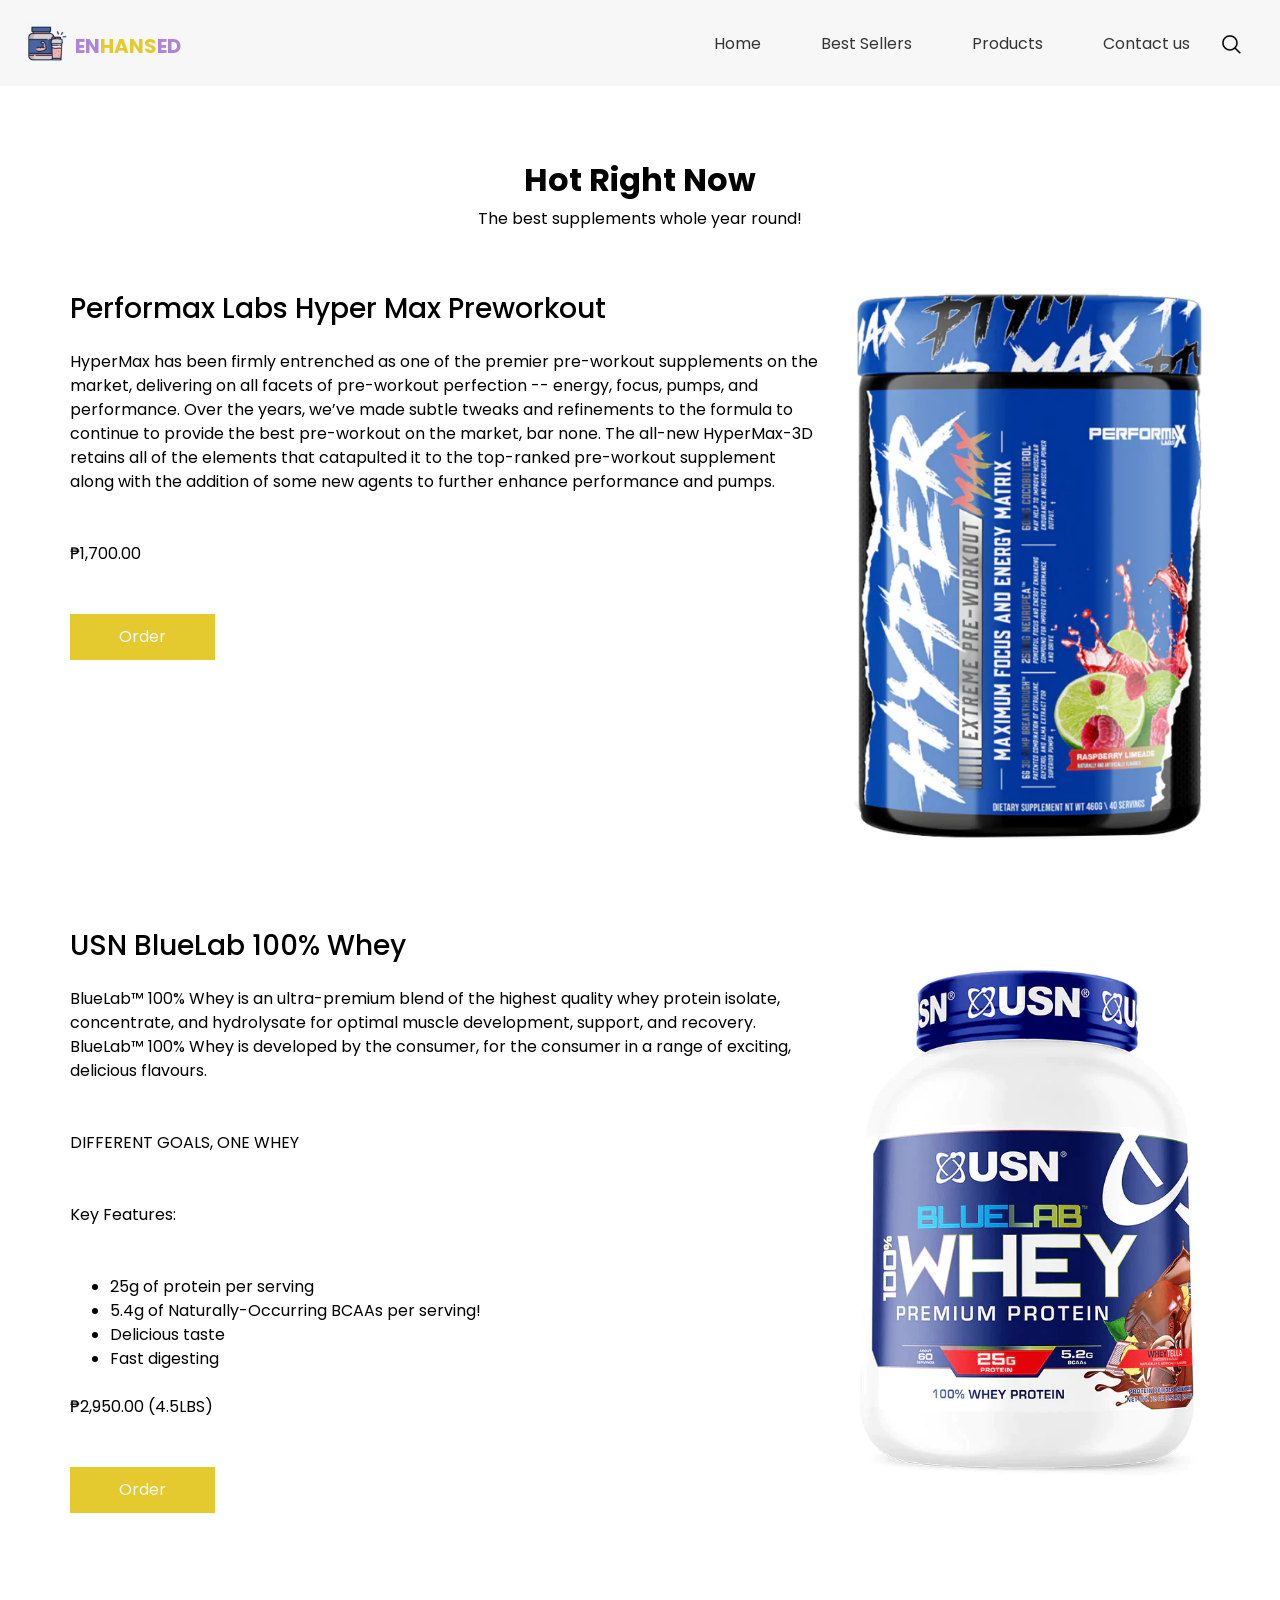
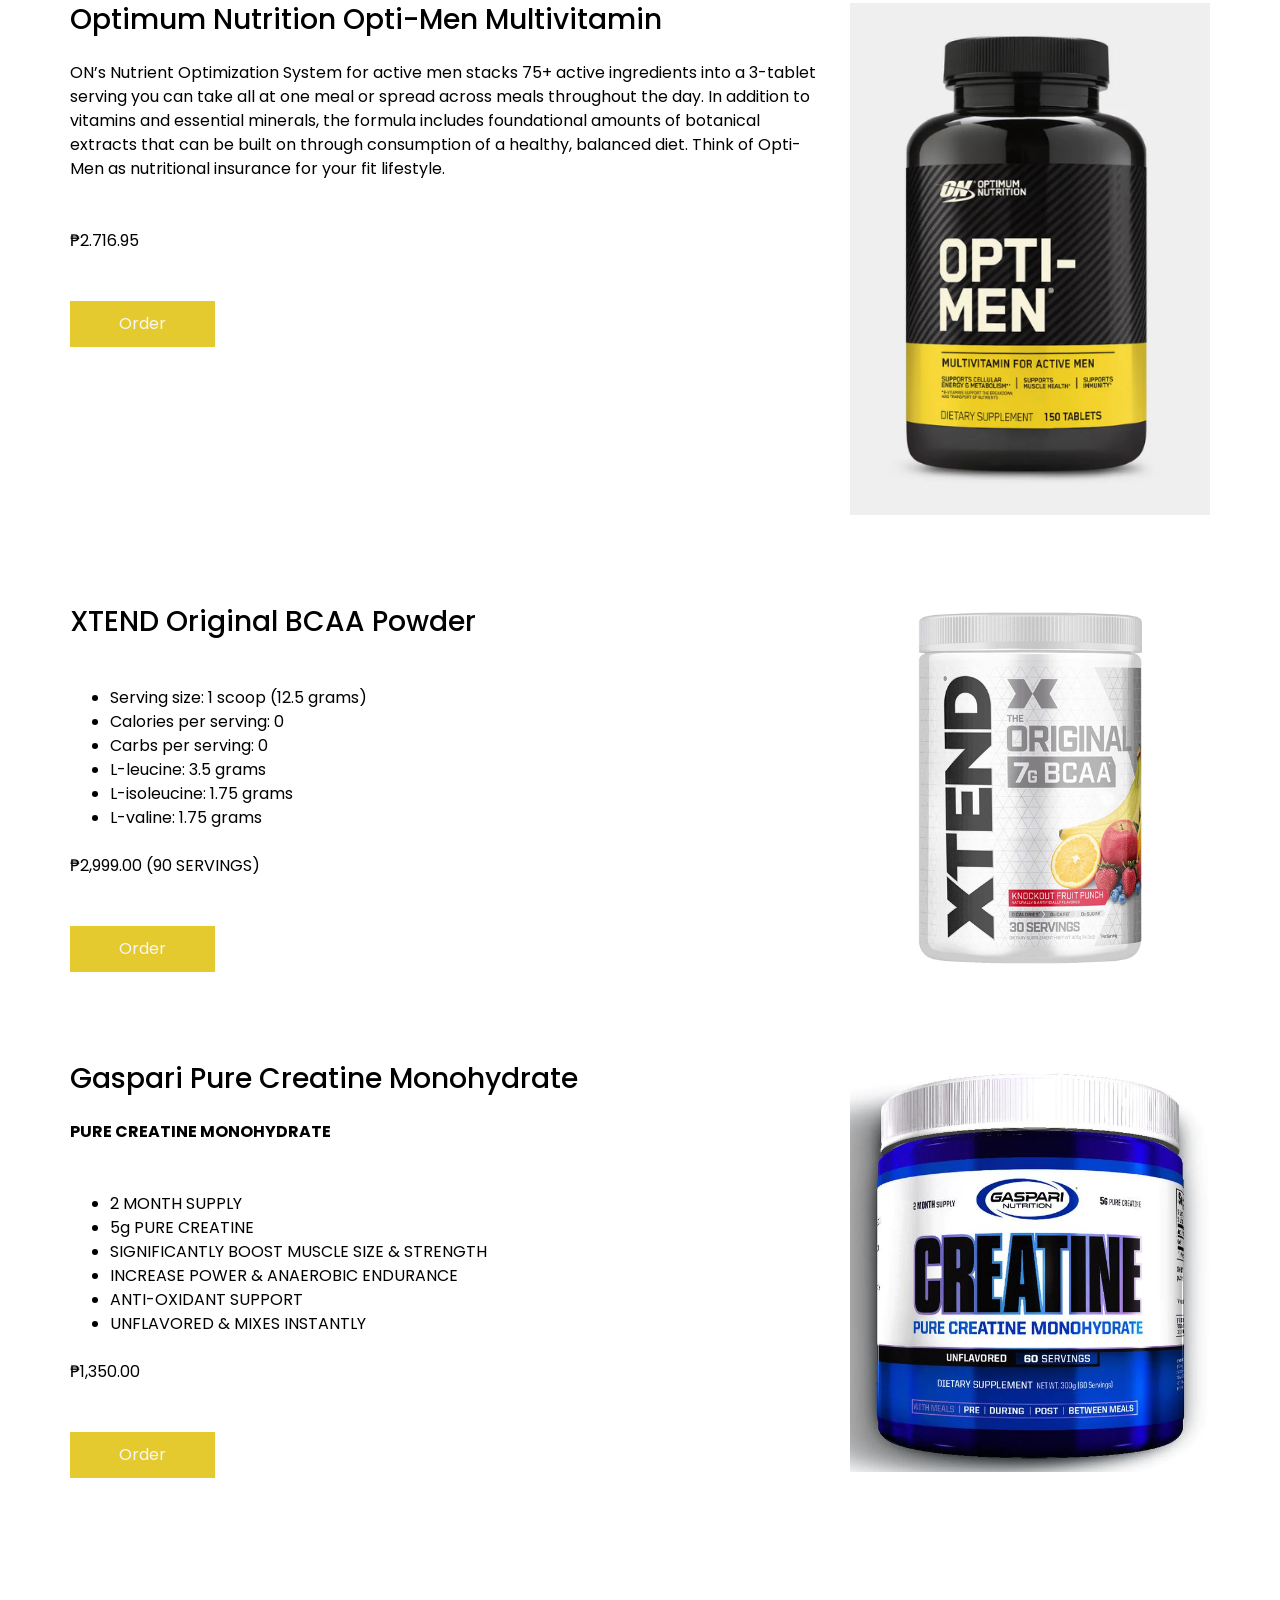
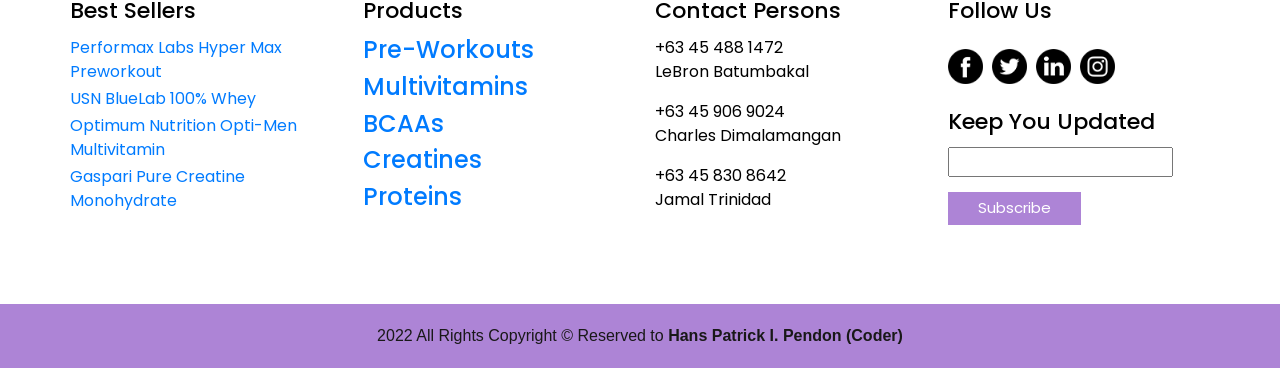
<file: fproject/best.html>
<!DOCTYPE html>
<html>

<head>
  <meta name="viewport" content="width=device-width, initial-scale=1, shrink-to-fit=no" />
  <title>ENHANSED</title>
  <script type="text/javascript" src="js/jquery-3.4.1.min.js"></script>
  <script type="text/javascript" src="js/bootstrap.js"></script>
  <link rel="stylesheet" type="text/css" href="css/bootstrap.css" />
  <link rel="stylesheet" href="https://cdnjs.cloudflare.com/ajax/libs/font-awesome/4.7.0/css/font-awesome.min.css">
  <link href="https://fonts.googleapis.com/css?family=Poppins:400,700&display=swap" rel="stylesheet" />
  <link href="css/style.css" rel="stylesheet" />
  
</head>

<body>
  <div class="first_area alt_pages">
    <header class="header_section">
      <div class="container-fluid">
        <nav class="navbar navbar-expand-lg custom_nav-container pt-3">
          <a class="navbar-brand" href="index.html">
            <img src="images/logo1.png" alt="" /><span>
              En<font color="E5CA2F">hans</font>ed
            </span>
          </a>
          <button class="navbar-toggler" type="button" data-toggle="collapse" data-target="#navbarContent"
            aria-controls="navbarContent" aria-expanded="false" aria-label="Toggle navigation">
            <span class="navbar-toggler-icon"></span>
          </button>

          <div class="collapse navbar-collapse" id="navbarContent">
            <div class="d-flex ml-auto flex-column flex-lg-row align-items-center">
              <ul class="navbar-nav  ">
                <li class="nav-item active">
                  <a class="nav-link" href="index.html">Home</a>
                </li>
                <li class="nav-item">
                  <a class="nav-link" href="best.html"> Best Sellers</a>
                </li>
                <li class="nav-item">
                  <a class="nav-link" href="product.html"> Products </a>
                </li>
                <li class="nav-item">
                  <a class="nav-link" href="contact.html">Contact us</a>
                </li>
              </ul>
                <button class="btn  my-2 my-sm-0 nav_search-btn"></button>
            </div>
          </div>
        </nav>
      </div>
    </header>

  </div>

  <section class="best_section layout_padding-top">
    <div class="container">
      <h2 class="custom_heading">Hot Right Now</h2>
      <p class="custom_heading-text">
        The best supplements whole year round!
      </p>
       <div class="row layout_padding2">
        <div class="col-md-8">
          <div class="best_detail-box">
            <h3>
              Performax Labs Hyper Max Preworkout
            </h3>
            <p class="mt-4 mb-5">
             HyperMax has been firmly entrenched as one of the premier pre-workout supplements on the market, 
			 delivering on all facets of pre-workout perfection -- energy, focus, pumps, and performance. 
			 Over the years, we’ve made subtle tweaks and refinements to the formula to continue to provide the best pre-workout on the market, bar none. 
			 The all-new HyperMax-3D retains all of the elements that catapulted it to the top-ranked pre-workout supplement along with the addition of some new agents to further enhance performance and pumps.
            </p>
			<p class="mt-4 mb-5">₱1,700.00</p>
            <div><button class="custom_yellow-btn" data-target="#buyme" data-toggle="modal">Order</button></div>
			  <div class="modal fade" id="buyme">
			    <div class="modal-dialog">
				    <div class="modal-content">
					    <div class="modal-header">
						    <button class="close" data-dismiss="modal">&times;</button>
							<h2 class="modal-title" style="text-align: left;">Order Process</h2>
						</div>
						<div class="modal-body">
						    <form>
							   <div class="form-group">
							       <input type="text" class="form-control input-lg" placeholder="Enter Name" required>
							   </div>
							   <div class="form-group">
							       <input type="email" class="form-control input-lg" placeholder="Enter Email" required>
							   </div>
							   <div class="form-group">
							       <input type="text" class="form-control input-lg" placeholder="Contact No." required>
							   </div>
							    <div class="form-group">
							      <textarea class="form-control" rows="5" placeholder="Enter Address" style="font-size:20px color:black;"required></textarea>
							   </div>
							   
							</form>						
						</div>
						<div class="modal-footer">
						    <button class="custom_yellow-btn" data-dismiss="modal">Submit Order</button>						
						</div>					
					</div>				
				</div>		  
			  </div>
          </div>
        </div>
        <div class="col-md-4 d-flex justify-content-center align-items-center">
          <div class="best_img-box d-flex justify-content-center ">
            <img src="images/hyper.png" alt="" class="" width="100%" />
          </div>
        </div>
      </div>
     <div class="row layout_padding2">
        <div class="col-md-8">
          <div class="best_detail-box">
            <h3>
              USN BlueLab 100% Whey
            </h3>
            <p class="mt-4 mb-5">
              BlueLab™ 100% Whey is an ultra-premium blend of the highest quality whey protein isolate, 
			  concentrate, and hydrolysate for optimal muscle development, support, and recovery.
			  BlueLab™ 100% Whey is developed by the consumer, for the consumer in a range of exciting, delicious flavours.</p> 
			  <p class="mt-4 mb-5">DIFFERENT GOALS, ONE WHEY</p>
			  <p class="mt-4 mb-5">Key Features:</p>
			  <ul>
			  <li>25g of protein per serving</li>
			  <li>5.4g of Naturally-Occurring BCAAs per serving! </li>
			  <li>Delicious taste</li>
			  <li>Fast digesting</li>
			</ul>
			<p class="mt-4 mb-5">₱2,950.00 (4.5LBS) </p>
            <div><button class="custom_yellow-btn" data-target="#buyme" data-toggle="modal">Order</button></div>
			  <div class="modal fade" id="buyme">
			    <div class="modal-dialog">
				    <div class="modal-content">
					    <div class="modal-header">
						    <button class="close" data-dismiss="modal">&times;</button>
							<h2 class="modal-title" style="text-align: left;">Order Process</h2>
						</div>
						<div class="modal-body">
						    <form>
							   <div class="form-group">
							       <input type="text" class="form-control input-lg" placeholder="Enter Name" required>
							   </div>
							   <div class="form-group">
							       <input type="email" class="form-control input-lg" placeholder="Enter Email" required>
							   </div>
							   <div class="form-group">
							       <input type="text" class="form-control input-lg" placeholder="Contact No." required>
							   </div>
							    <div class="form-group">
							      <textarea class="form-control" rows="5" placeholder="Enter Address" style="font-size:20px color:black;"required></textarea>
							   </div>
							   
							</form>						
						</div>
						<div class="modal-footer">
						    <button class="custom_yellow-btn" data-dismiss="modal">Submit Order</button>						
						</div>					
					</div>				
				</div>		  
			  </div>
          </div>
        </div>
        <div class="col-md-4 d-flex justify-content-center align-items-center">
          <div class="best_img-box d-flex justify-content-center ">
            <img src="images/usn.png" alt="" class="" width="100%" />
          </div>
        </div>
      </div>
	    <div class="row layout_padding2">
        <div class="col-md-8">
          <div class="best_detail-box">
            <h3>
              Optimum Nutrition Opti-Men Multivitamin
            </h3>
            <p class="mt-4 mb-5">
              ON’s Nutrient Optimization System for active men stacks 75+ active ingredients into a 3-tablet serving you can take all at one meal or spread across meals throughout the day. 
			  In addition to vitamins and essential minerals, the formula includes foundational amounts of botanical extracts that can be built on through consumption of a healthy, balanced diet. 
			  Think of Opti-Men as nutritional insurance for your fit lifestyle.
            </p>
			<p class="mt-4 mb-5">₱2.716.95</p>
            <div><button class="custom_yellow-btn" data-target="#buyme" data-toggle="modal">Order</button></div>
			  <div class="modal fade" id="buyme">
			    <div class="modal-dialog">
				    <div class="modal-content">
					    <div class="modal-header">
						    <button class="close" data-dismiss="modal">&times;</button>
							<h2 class="modal-title" style="text-align: left;">Order Process</h2>
						</div>
						<div class="modal-body">
						    <form>
							   <div class="form-group">
							       <input type="text" class="form-control input-lg" placeholder="Enter Name" required>
							   </div>
							   <div class="form-group">
							       <input type="email" class="form-control input-lg" placeholder="Enter Email" required>
							   </div>
							   <div class="form-group">
							       <input type="text" class="form-control input-lg" placeholder="Contact No." required>
							   </div>
							    <div class="form-group">
							      <textarea class="form-control" rows="5" placeholder="Enter Address" style="font-size:20px color:black;"required></textarea>
							   </div>
							   
							</form>						
						</div>
						<div class="modal-footer">
						    <button class="custom_yellow-btn" data-dismiss="modal">Submit Order</button>						
						</div>					
					</div>				
				</div>		  
			  </div>
          </div>
        </div>
        <div class="col-md-4 d-flex justify-content-center align-items-center">
          <div class="best_img-box d-flex justify-content-center align-items-center">
            <img src="images/opti.png" alt="" class="" width="100%" />
          </div>
        </div>
      </div>
	   <div class="row layout_padding2">
        <div class="col-md-8">
          <div class="best_detail-box">
            <h3>
              XTEND Original BCAA Powder
            </h3>
            <p class="mt-4 mb-5">
             <ul>
			 <li>Serving size: 1 scoop (12.5 grams)</li>
			 <li>Calories per serving: 0</li>
			 <li>Carbs per serving: 0</li>
			 <li>L-leucine: 3.5 grams</li>
			 <li>L-isoleucine: 1.75 grams</li>
			 <li>L-valine: 1.75 grams</li>
			 </ul>
            </p>
			<p class="mt-4 mb-5">₱2,999.00 (90 SERVINGS) </p>
            <div><button class="custom_yellow-btn" data-target="#buyme" data-toggle="modal">Order</button></div>
			  <div class="modal fade" id="buyme">
			    <div class="modal-dialog">
				    <div class="modal-content">
					    <div class="modal-header">
						    <button class="close" data-dismiss="modal">&times;</button>
							<h2 class="modal-title" style="text-align: left;">Order Process</h2>
						</div>
						<div class="modal-body">
						    <form>
							   <div class="form-group">
							       <input type="text" class="form-control input-lg" placeholder="Enter Name" required>
							   </div>
							   <div class="form-group">
							       <input type="email" class="form-control input-lg" placeholder="Enter Email" required>
							   </div>
							   <div class="form-group">
							       <input type="text" class="form-control input-lg" placeholder="Contact No." required>
							   </div>
							    <div class="form-group">
							      <textarea class="form-control" rows="5" placeholder="Enter Address" style="font-size:20px color:black;"required></textarea>
							   </div>
							   
							</form>						
						</div>
						<div class="modal-footer">
						    <button class="custom_yellow-btn" data-dismiss="modal">Submit Order</button>						
						</div>					
					</div>				
				</div>		  
			  </div>
          </div>
        </div>
        <div class="col-md-4 d-flex justify-content-center align-items-center">
          <div class="best_img-box d-flex justify-content-center ">
            <img src="images/xtend.png" alt="" class="" width="100%" />
          </div>
        </div>
      </div>
       <div class="row layout_padding2">
        <div class="col-md-8">
          <div class="best_detail-box">
            <h3>
              Gaspari Pure Creatine Monohydrate
            </h3>
            <p class="mt-4 mb-5">
              <strong>PURE CREATINE MONOHYDRATE</strong><br/>
            </p>
			<ul>
			<li>2 MONTH SUPPLY</li>
			<li>5g PURE CREATINE</li>
			<li>SIGNIFICANTLY BOOST MUSCLE SIZE & STRENGTH</li>
			<li>INCREASE POWER & ANAEROBIC ENDURANCE</li>
			<li>ANTI-OXIDANT SUPPORT</li>
			<li>UNFLAVORED & MIXES INSTANTLY</li>
			</ul>
			<p class="mt-4 mb-5">₱1,350.00</p>
            <div><button class="custom_yellow-btn" data-target="#buyme" data-toggle="modal">Order</button></div>
			  <div class="modal fade" id="buyme">
			    <div class="modal-dialog">
				    <div class="modal-content">
					    <div class="modal-header">
						    <button class="close" data-dismiss="modal">&times;</button>
							<h2 class="modal-title" style="text-align: left;">Order Process</h2>
						</div>
						<div class="modal-body">
						    <form>
							   <div class="form-group">
							       <input type="text" class="form-control input-lg" placeholder="Enter Name" required>
							   </div>
							   <div class="form-group">
							       <input type="email" class="form-control input-lg" placeholder="Enter Email" required>
							   </div>
							   <div class="form-group">
							       <input type="text" class="form-control input-lg" placeholder="Contact No." required>
							   </div>
							    <div class="form-group">
							      <textarea class="form-control" rows="5" placeholder="Enter Address" style="font-size:20px color:black;"required></textarea>
							   </div>
							   
							</form>						
						</div>
						<div class="modal-footer">
						    <button class="custom_yellow-btn" data-dismiss="modal">Submit Order</button>						
						</div>					
					</div>				
				</div>		  
			  </div>
          </div>
        </div>
        <div class="col-md-4 d-flex justify-content-center align-items-center">
          <div class="best_img-box d-flex justify-content-center align-items-center">
            <img src="images/gasp.png" alt="" class="" width="100%" />
          </div>
        </div>
      </div>
    </div>
  </section>

 <section class="tag_section layout_padding">
    <div class="container">
      <div class="row">
        <div class="col-md-3">
          <h5>
            Best Sellers
          </h5>
          <ul>
            <li>
              <a href="best.html">Performax Labs Hyper Max Preworkout</a>
            </li>
            <li>
              <a href="best.html">USN BlueLab 100% Whey</a>
            </li>
            <li>
             <a href="best.html">Optimum Nutrition Opti-Men Multivitamin</a>
            </li>
            <li>
              <a href="best.html">Gaspari Pure Creatine Monohydrate</a>
            </li>
          </ul>
        </div>
        <div class="col-md-3">
          <h5>
            Products
          </h5>
          <ul>
            <li>
             <h4><a href="preworkout.html">Pre-Workouts</a></h4>
            </li>
            <li>
               <h4><a href="multi.html">Multivitamins</a></h4>
            </li>
            <li>
              <h4><a href="bcaa.html">BCAAs</a></h4>
            </li>
            <li>
               <h4><a href="creatine.html">Creatines</a></h4>
            </li>
            <li>
             <h4><a href="protein.html">Proteins</a></h4>
            </li>
          </ul>
        </div>
        <div class="col-md-3">
          <h5>
           Contact Persons
          </h5>
          <ul>
            <li>
             +63 45 488 1472
			 <p>LeBron Batumbakal</p>
            </li>
            <li>
              +63 45 906 9024
			 <p>Charles Dimalamangan</p>
            </li>
            <li>
             +63 45 830 8642
			 <p>Jamal Trinidad</p>
            </li>
          </ul>
        </div>
        <div class="col-md-3">
          <div class="social_container">
            <h5>
              Follow Us
            </h5>
            <div class="social-box">
              <a href="">
                <img src="images/fb.png" alt="">
              </a>

              <a href="">
                <img src="images/twitter.png" alt="">
              </a>
              <a href="">
                <img src="images/linkedin.png" alt="">
              </a>
              <a href="">
                <img src="images/instagram.png" alt="">
              </a>
            </div>
          </div>
          <div class="subscribe_container">
            <h5>
              Keep You Updated
            </h5>
            <div class="form_container">
              <form action="">
                <input type="email">
                <button type="submit">
                  Subscribe
                </button>
              </form>
            </div>
          </div>
        </div>
      </div>
    </div>
  </section>

  <section class="container-fluid footer_section">
    <p>
      2022 All Rights Copyright &copy; Reserved to <strong> Hans Patrick I. Pendon (Coder)</strong>
    </p>
  </section>

</body>

</html>
</file>
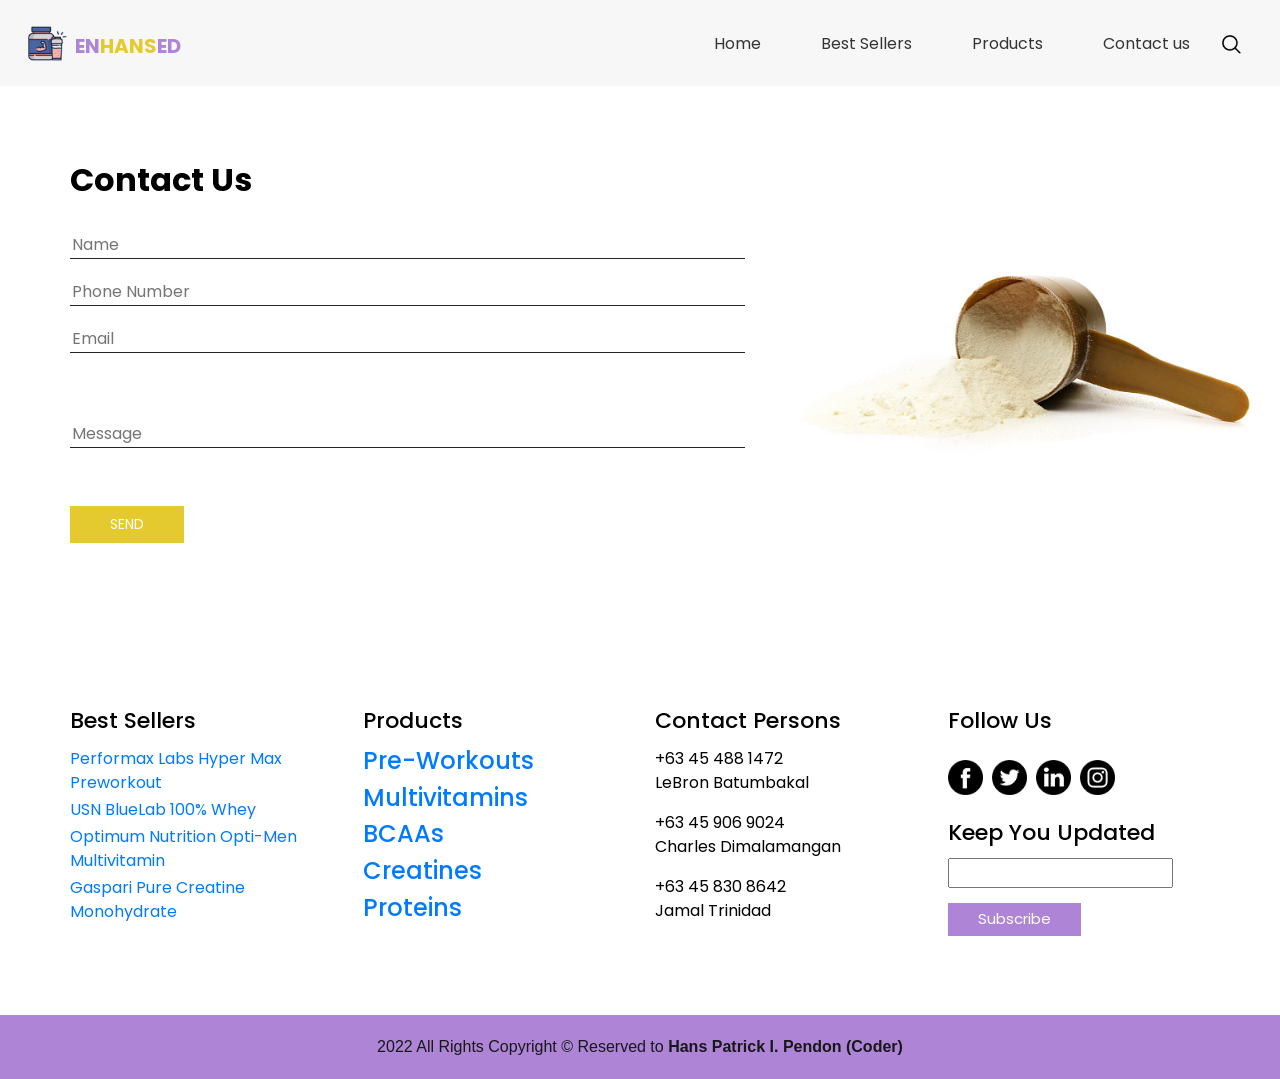
<file: fproject/contact.html>
<!DOCTYPE html>
<html>

<head>
  <meta name="viewport" content="width=device-width, initial-scale=1, shrink-to-fit=no" />
  <title>ENHANSED</title>
  <script type="text/javascript" src="js/jquery-3.4.1.min.js"></script>
  <script type="text/javascript" src="js/bootstrap.js"></script>
  <link rel="stylesheet" type="text/css" href="css/bootstrap.css" />
  <link rel="stylesheet" href="https://cdnjs.cloudflare.com/ajax/libs/font-awesome/4.7.0/css/font-awesome.min.css">
  <link href="https://fonts.googleapis.com/css?family=Poppins:400,700&display=swap" rel="stylesheet" />
  <link href="css/style.css" rel="stylesheet" />
  
</head>

<body>
  <div class="first_area alt_pages">
   <header class="header_section">
      <div class="container-fluid">
        <nav class="navbar navbar-expand-lg custom_nav-container pt-3">
          <a class="navbar-brand" href="index.html">
            <img src="images/logo1.png" alt="" /><span>
              En<font color="E5CA2F">hans</font>ed
            </span>
          </a>
          <button class="navbar-toggler" type="button" data-toggle="collapse" data-target="#navbarContent"
            aria-controls="navbarContent" aria-expanded="false" aria-label="Toggle navigation">
            <span class="navbar-toggler-icon"></span>
          </button>

          <div class="collapse navbar-collapse" id="navbarContent">
            <div class="d-flex ml-auto flex-column flex-lg-row align-items-center">
              <ul class="navbar-nav  ">
                <li class="nav-item active">
                  <a class="nav-link" href="index.html">Home</a>
                </li>
                <li class="nav-item">
                  <a class="nav-link" href="best.html"> Best Sellers</a>
                </li>
                <li class="nav-item">
                  <a class="nav-link" href="product.html"> Products </a>
                </li>
                <li class="nav-item">
                  <a class="nav-link" href="contact.html">Contact us</a>
                </li>
              </ul>
                <button class="btn  my-2 my-sm-0 nav_search-btn"></button>
            </div>
          </div>
        </nav>
      </div>
    </header>

  </div>

  <section class="contact_section layout_padding">
    <div class="container">
      <h2 class="font-weight-bold">
        Contact Us
      </h2>
      <div class="row">
        <div class="col-md-8 mr-auto">
          <form action="">
            <div class="contact_form-container">
              <div>
                <div>
                  <input type="text" placeholder="Name" required>
                </div>
                <div>
                  <input type="text" placeholder="Phone Number" required>
                </div>
                <div>
                  <input type="email" placeholder="Email" required>
                </div>

                <div class="mt-5">
                  <input type="text" placeholder="Message">
                </div>
                <div class="mt-5">
                  <button type="submit">
                    send
                  </button>
                </div>
              </div>

            </div>

          </form>
        </div>
      </div>
    </div>
  </section>

 <section class="tag_section layout_padding">
    <div class="container">
      <div class="row">
        <div class="col-md-3">
          <h5>
            Best Sellers
          </h5>
          <ul>
            <li>
              <a href="best.html">Performax Labs Hyper Max Preworkout</a>
            </li>
            <li>
              <a href="best.html">USN BlueLab 100% Whey</a>
            </li>
            <li>
             <a href="best.html">Optimum Nutrition Opti-Men Multivitamin</a>
            </li>
            <li>
              <a href="best.html">Gaspari Pure Creatine Monohydrate</a>
            </li>
          </ul>
        </div>
        <div class="col-md-3">
          <h5>
            Products
          </h5>
          <ul>
            <li>
             <h4><a href="preworkout.html">Pre-Workouts</a></h4>
            </li>
            <li>
               <h4><a href="multi.html">Multivitamins</a></h4>
            </li>
            <li>
              <h4><a href="bcaa.html">BCAAs</a></h4>
            </li>
            <li>
               <h4><a href="creatine.html">Creatines</a></h4>
            </li>
            <li>
             <h4><a href="protein.html">Proteins</a></h4>
            </li>
          </ul>
        </div>
        <div class="col-md-3">
          <h5>
           Contact Persons
          </h5>
          <ul>
            <li>
             +63 45 488 1472
			 <p>LeBron Batumbakal</p>
            </li>
            <li>
              +63 45 906 9024
			 <p>Charles Dimalamangan</p>
            </li>
            <li>
             +63 45 830 8642
			 <p>Jamal Trinidad</p>
            </li>
          </ul>
        </div>
        <div class="col-md-3">
          <div class="social_container">
            <h5>
              Follow Us
            </h5>
            <div class="social-box">
              <a href="">
                <img src="images/fb.png" alt="">
              </a>

              <a href="">
                <img src="images/twitter.png" alt="">
              </a>
              <a href="">
                <img src="images/linkedin.png" alt="">
              </a>
              <a href="">
                <img src="images/instagram.png" alt="">
              </a>
            </div>
          </div>
          <div class="subscribe_container">
            <h5>
              Keep You Updated
            </h5>
            <div class="form_container">
              <form action="">
                <input type="email">
                <button type="submit">
                  Subscribe
                </button>
              </form>
            </div>
          </div>
        </div>
      </div>
    </div>
  </section>

  <section class="container-fluid footer_section">
    <p>
      2022 All Rights Copyright &copy; Reserved to <strong> Hans Patrick I. Pendon (Coder)</strong>
    </p>
  </section>

</body>

</html>
</file>
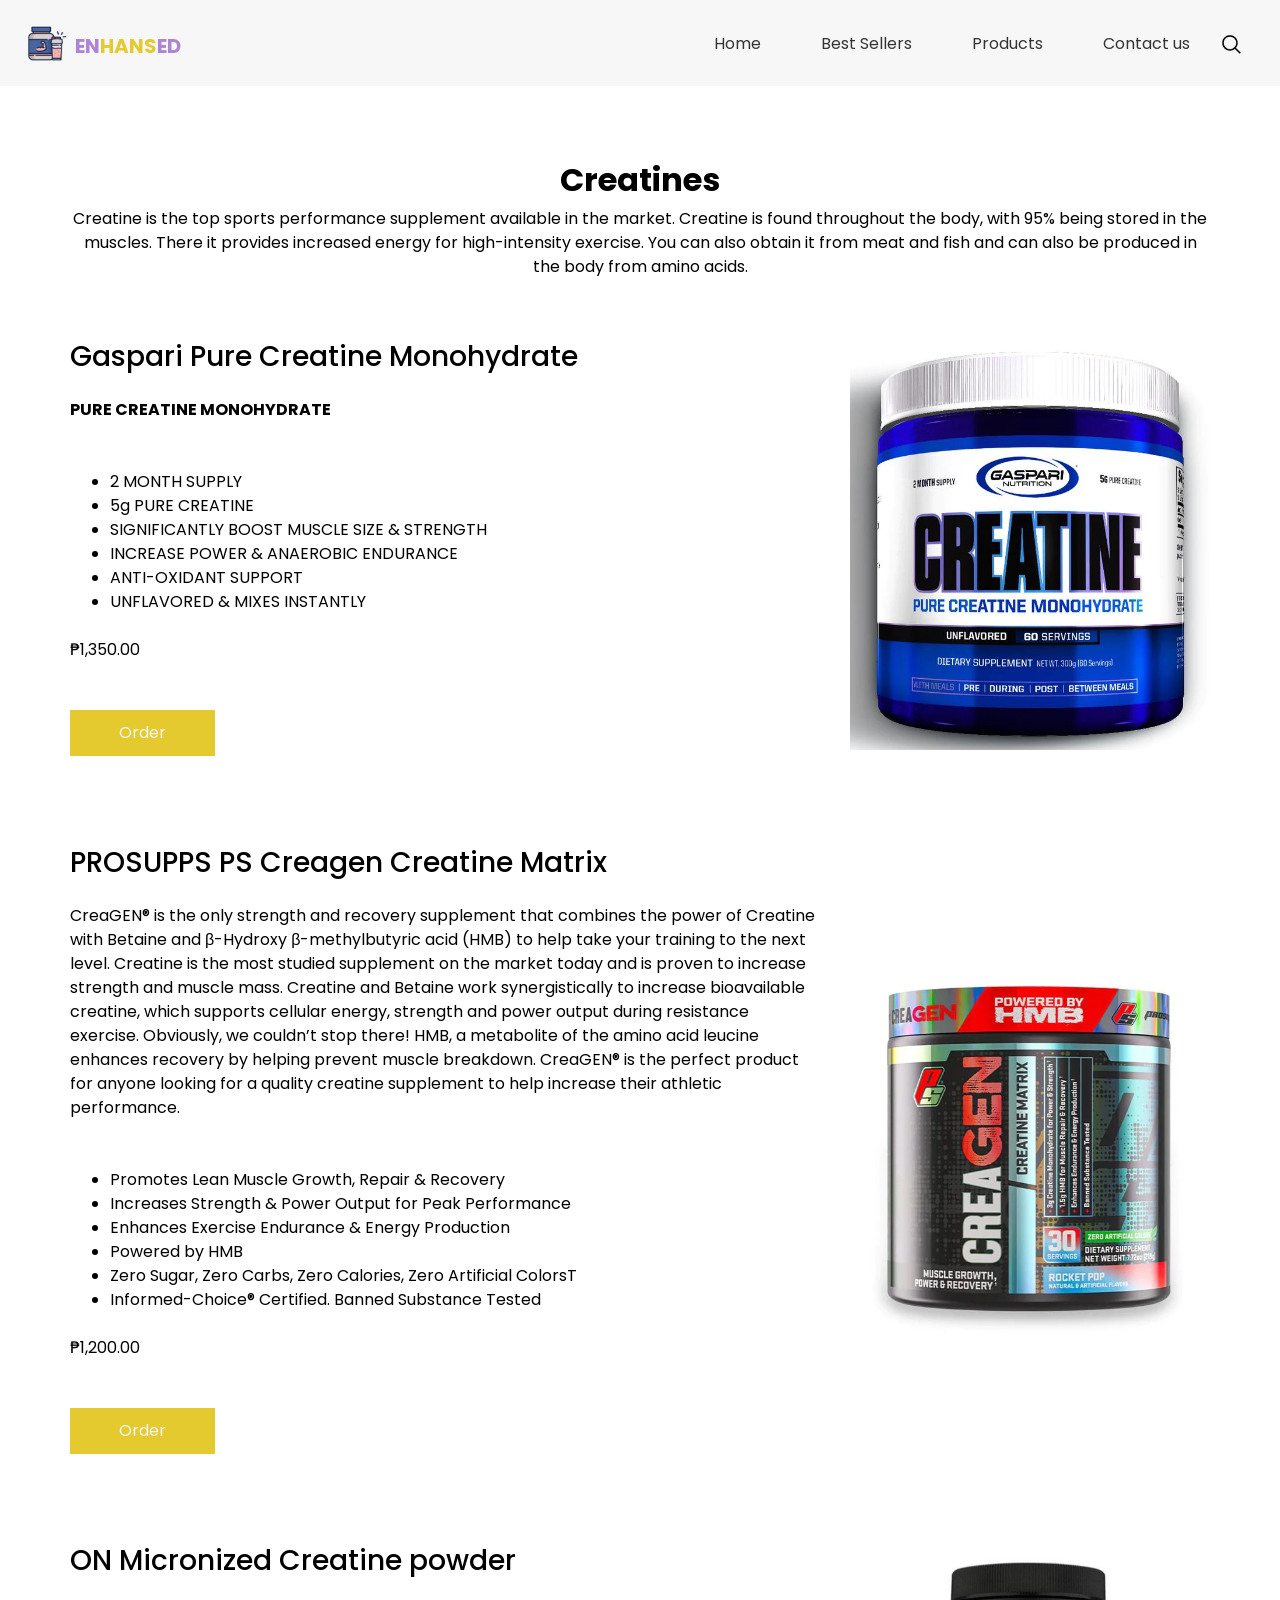
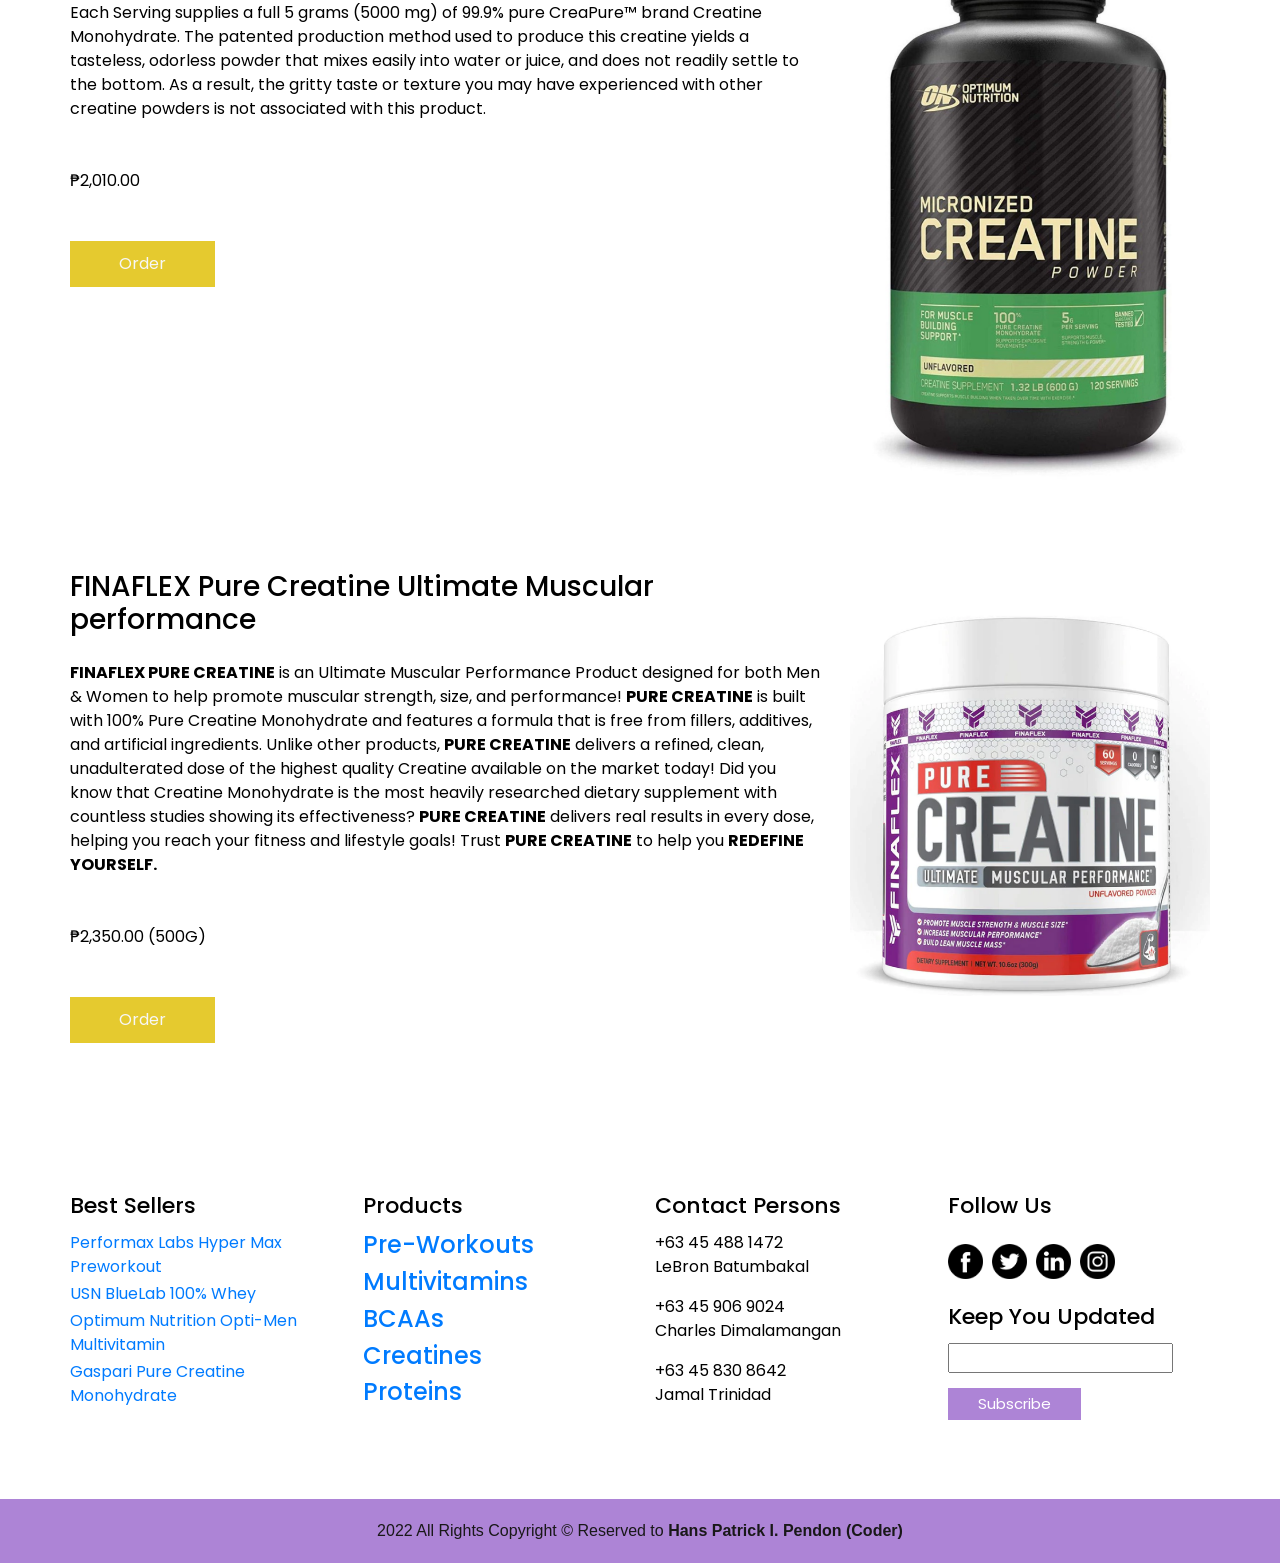
<file: fproject/creatine.html>
<!DOCTYPE html>
<html>

<head>
  <meta name="viewport" content="width=device-width, initial-scale=1, shrink-to-fit=no" />
  <title>ENHANSED</title>
  <script type="text/javascript" src="js/jquery-3.4.1.min.js"></script>
  <script type="text/javascript" src="js/bootstrap.js"></script>
  <link rel="stylesheet" type="text/css" href="css/bootstrap.css" />
  <link rel="stylesheet" href="https://cdnjs.cloudflare.com/ajax/libs/font-awesome/4.7.0/css/font-awesome.min.css">
  <link href="https://fonts.googleapis.com/css?family=Poppins:400,700&display=swap" rel="stylesheet" />
  <link href="css/style.css" rel="stylesheet" />
  
</head>

<body>
  <div class="first_area alt_pages">
   <header class="header_section">
      <div class="container-fluid">
        <nav class="navbar navbar-expand-lg custom_nav-container pt-3">
          <a class="navbar-brand" href="index.html">
            <img src="images/logo1.png" alt="" /><span>
              En<font color="E5CA2F">hans</font>ed
            </span>
          </a>
          <button class="navbar-toggler" type="button" data-toggle="collapse" data-target="#navbarContent"
            aria-controls="navbarContent" aria-expanded="false" aria-label="Toggle navigation">
            <span class="navbar-toggler-icon"></span>
          </button>

          <div class="collapse navbar-collapse" id="navbarContent">
            <div class="d-flex ml-auto flex-column flex-lg-row align-items-center">
              <ul class="navbar-nav  ">
                <li class="nav-item active">
                  <a class="nav-link" href="index.html">Home</a>
                </li>
                <li class="nav-item">
                  <a class="nav-link" href="best.html"> Best Sellers</a>
                </li>
                <li class="nav-item">
                  <a class="nav-link" href="product.html"> Products </a>
                </li>
                <li class="nav-item">
                  <a class="nav-link" href="contact.html">Contact us</a>
                </li>
              </ul>
                <button class="btn  my-2 my-sm-0 nav_search-btn"></button>
            </div>
          </div>
        </nav>
      </div>
    </header>

  </div>

  <section class="best_section layout_padding-top">
    <div class="container">
      <h2 class="custom_heading">Creatines</h2>
      <p class="custom_heading-text">
        Creatine is the top sports performance supplement available in the market. Creatine is found throughout the body, with 95% being stored in the muscles. 
		There it provides increased energy for high-intensity exercise. You can also obtain it from meat and fish and can also be produced in the body from amino acids.
      </p>
      <div class="row layout_padding2">
        <div class="col-md-8">
          <div class="best_detail-box">
            <h3>
              Gaspari Pure Creatine Monohydrate
            </h3>
            <p class="mt-4 mb-5">
              <strong>PURE CREATINE MONOHYDRATE</strong><br/>
            </p>
			<ul>
			<li>2 MONTH SUPPLY</li>
			<li>5g PURE CREATINE</li>
			<li>SIGNIFICANTLY BOOST MUSCLE SIZE & STRENGTH</li>
			<li>INCREASE POWER & ANAEROBIC ENDURANCE</li>
			<li>ANTI-OXIDANT SUPPORT</li>
			<li>UNFLAVORED & MIXES INSTANTLY</li>
			</ul>
			<p class="mt-4 mb-5">₱1,350.00</p>
            <div><button class="custom_yellow-btn" data-target="#buyme" data-toggle="modal">Order</button></div>
			  <div class="modal fade" id="buyme">
			    <div class="modal-dialog">
				    <div class="modal-content">
					    <div class="modal-header">
						    <button class="close" data-dismiss="modal">&times;</button>
							<h2 class="modal-title" style="text-align: left;">Order Process</h2>
						</div>
						<div class="modal-body">
						    <form>
							   <div class="form-group">
							       <input type="text" class="form-control input-lg" placeholder="Enter Name" required>
							   </div>
							   <div class="form-group">
							       <input type="email" class="form-control input-lg" placeholder="Enter Email" required>
							   </div>
							   <div class="form-group">
							       <input type="text" class="form-control input-lg" placeholder="Contact No." required>
							   </div>
							    <div class="form-group">
							      <textarea class="form-control" rows="5" placeholder="Enter Address" style="font-size:20px color:black;"required></textarea>
							   </div>
							   
							</form>						
						</div>
						<div class="modal-footer">
						    <button class="custom_yellow-btn" data-dismiss="modal">Submit Order</button>						
						</div>					
					</div>				
				</div>		  
			  </div>
          </div>
        </div>
        <div class="col-md-4 d-flex justify-content-center align-items-center">
          <div class="best_img-box d-flex justify-content-center align-items-center">
            <img src="images/gasp.png" alt="" class="" width="100%" />
          </div>
        </div>
      </div>
      <div class="row layout_padding2">
        <div class="col-md-8">
          <div class="best_detail-box">
            <h3>
              PROSUPPS PS Creagen Creatine Matrix
            </h3>
            <p class="mt-4 mb-5">
             CreaGEN®️ is the only strength and recovery supplement that combines the power of Creatine with Betaine and β-Hydroxy β-methylbutyric acid (HMB) to help take your training to the next level. 
			 Creatine is the most studied supplement on the market today and is proven to increase strength and muscle mass. Creatine and Betaine work synergistically to increase bioavailable creatine, 
			 which supports cellular energy, strength and power output during resistance exercise. Obviously, we couldn’t stop there! HMB, a metabolite of the amino acid leucine enhances recovery by helping prevent muscle breakdown. 
			 CreaGEN® is the perfect product for anyone looking for a quality creatine supplement to help increase their athletic performance.
            </p>
			<ul>
			<li>Promotes Lean Muscle Growth, Repair & Recovery</li>
			<li>Increases Strength & Power Output for Peak Performance</li>
			<li>Enhances Exercise Endurance & Energy Production</li>
			<li>Powered by HMB</li>
			<li>Zero Sugar, Zero Carbs, Zero Calories, Zero Artificial ColorsT</li>
			<li>Informed-Choice® Certified. Banned Substance Tested</li>
			</ul>
			<p class="mt-4 mb-5">₱1,200.00</p>
            <div><button class="custom_yellow-btn" data-target="#buyme" data-toggle="modal">Order</button></div>
			  <div class="modal fade" id="buyme">
			    <div class="modal-dialog">
				    <div class="modal-content">
					    <div class="modal-header">
						    <button class="close" data-dismiss="modal">&times;</button>
							<h2 class="modal-title" style="text-align: left;">Order Process</h2>
						</div>
						<div class="modal-body">
						    <form>
							   <div class="form-group">
							       <input type="text" class="form-control input-lg" placeholder="Enter Name" required>
							   </div>
							   <div class="form-group">
							       <input type="email" class="form-control input-lg" placeholder="Enter Email" required>
							   </div>
							   <div class="form-group">
							       <input type="text" class="form-control input-lg" placeholder="Contact No." required>
							   </div>
							    <div class="form-group">
							      <textarea class="form-control" rows="5" placeholder="Enter Address" style="font-size:20px color:black;"required></textarea>
							   </div>
							   
							</form>						
						</div>
						<div class="modal-footer">
						    <button class="custom_yellow-btn" data-dismiss="modal">Submit Order</button>						
						</div>					
					</div>				
				</div>		  
			  </div>
          </div>
        </div>
        <div class="col-md-4 d-flex justify-content-center align-items-center">
          <div class="best_img-box d-flex justify-content-center ">
            <img src="images/prosup.png" alt="" class="" width="100%" />
          </div>
        </div>
      </div>
	   <div class="row layout_padding2">
        <div class="col-md-8">
          <div class="best_detail-box">
            <h3>
              ON Micronized Creatine powder
            </h3>
            <p class="mt-4 mb-5">
              Each Serving supplies a full 5 grams (5000 mg) of 99.9% pure CreaPure™ brand Creatine Monohydrate. 
			  The patented production method used to produce this creatine yields a tasteless, 
			  odorless powder that mixes easily into water or juice, and does not readily settle to the bottom. 
			  As a result, the gritty taste or texture you may have experienced with other creatine powders is not associated with this product.
            </p>
			<p class="mt-4 mb-5">₱2,010.00</p>
            <div><button class="custom_yellow-btn" data-target="#buyme" data-toggle="modal">Order</button></div>
			  <div class="modal fade" id="buyme">
			    <div class="modal-dialog">
				    <div class="modal-content">
					    <div class="modal-header">
						    <button class="close" data-dismiss="modal">&times;</button>
							<h2 class="modal-title" style="text-align: left;">Order Process</h2>
						</div>
						<div class="modal-body">
						    <form>
							   <div class="form-group">
							       <input type="text" class="form-control input-lg" placeholder="Enter Name" required>
							   </div>
							   <div class="form-group">
							       <input type="email" class="form-control input-lg" placeholder="Enter Email" required>
							   </div>
							   <div class="form-group">
							       <input type="text" class="form-control input-lg" placeholder="Contact No." required>
							   </div>
							    <div class="form-group">
							      <textarea class="form-control" rows="5" placeholder="Enter Address" style="font-size:20px color:black;"required></textarea>
							   </div>
							   
							</form>						
						</div>
						<div class="modal-footer">
						    <button class="custom_yellow-btn" data-dismiss="modal">Submit Order</button>						
						</div>					
					</div>				
				</div>		  
			  </div>
          </div>
        </div>
        <div class="col-md-4 d-flex justify-content-center align-items-center">
          <div class="best_img-box d-flex justify-content-center ">
            <img src="images/on.png" alt="" class="" width="100%" />
          </div>
        </div>
      </div>
      <div class="row layout_padding2-top layout_padding-bottom">
        <div class="col-md-8">
          <div class="best_detail-box">
            <h3>
              FINAFLEX Pure Creatine Ultimate Muscular performance
            </h3>
            <p class="mt-4 mb-5">
             <strong>FINAFLEX PURE CREATINE</strong> is an Ultimate Muscular Performance Product designed for both Men & Women to help promote muscular strength, size, and performance! 
			 <strong>PURE CREATINE</strong> is built with 100% Pure Creatine Monohydrate and features a formula that is free from fillers, additives, and artificial ingredients. 
			 Unlike other products, <strong>PURE CREATINE</strong> delivers a refined, clean, unadulterated dose of the highest quality Creatine available on the market today! 
			 Did you know that Creatine Monohydrate is the most heavily researched dietary supplement with countless studies showing its effectiveness? 
			 <strong>PURE CREATINE</strong> delivers real results in every dose, helping you reach your fitness and lifestyle goals! Trust <strong>PURE CREATINE</strong> to help you <strong>REDEFINE YOURSELF.</strong> 
            </p>
			<p class="mt-4 mb-5">₱2,350.00 (500G)</p>
            <div><button class="custom_yellow-btn" data-target="#buyme" data-toggle="modal">Order</button></div>
			  <div class="modal fade" id="buyme">
			    <div class="modal-dialog">
				    <div class="modal-content">
					    <div class="modal-header">
						    <button class="close" data-dismiss="modal">&times;</button>
							<h2 class="modal-title" style="text-align: left;">Order Process</h2>
						</div>
						<div class="modal-body">
						    <form>
							   <div class="form-group">
							       <input type="text" class="form-control input-lg" placeholder="Enter Name" required>
							   </div>
							   <div class="form-group">
							       <input type="email" class="form-control input-lg" placeholder="Enter Email" required>
							   </div>
							   <div class="form-group">
							       <input type="text" class="form-control input-lg" placeholder="Contact No." required>
							   </div>
							    <div class="form-group">
							      <textarea class="form-control" rows="5" placeholder="Enter Address" style="font-size:20px color:black;"required></textarea>
							   </div>
							   
							</form>						
						</div>
						<div class="modal-footer">
						    <button class="custom_yellow-btn" data-dismiss="modal">Submit Order</button>						
						</div>					
					</div>				
				</div>		  
			  </div>
          </div>
        </div>
        <div class="col-md-4 d-flex justify-content-center align-items-center">
          <div class="best_img-box d-flex justify-content-center align-items-center">
            <img src="images/pure.png" alt="" class="" width="100%" />
          </div>
        </div>
      </div>
    </div>
  </section>

 <section class="tag_section layout_padding">
    <div class="container">
      <div class="row">
        <div class="col-md-3">
          <h5>
            Best Sellers
          </h5>
          <ul>
            <li>
              <a href="best.html">Performax Labs Hyper Max Preworkout</a>
            </li>
            <li>
              <a href="best.html">USN BlueLab 100% Whey</a>
            </li>
            <li>
             <a href="best.html">Optimum Nutrition Opti-Men Multivitamin</a>
            </li>
            <li>
              <a href="best.html">Gaspari Pure Creatine Monohydrate</a>
            </li>
          </ul>
        </div>
        <div class="col-md-3">
          <h5>
            Products
          </h5>
          <ul>
            <li>
             <h4><a href="preworkout.html">Pre-Workouts</a></h4>
            </li>
            <li>
               <h4><a href="multi.html">Multivitamins</a></h4>
            </li>
            <li>
              <h4><a href="bcaa.html">BCAAs</a></h4>
            </li>
            <li>
               <h4><a href="creatine.html">Creatines</a></h4>
            </li>
            <li>
             <h4><a href="protein.html">Proteins</a></h4>
            </li>
          </ul>
        </div>
        <div class="col-md-3">
          <h5>
           Contact Persons
          </h5>
          <ul>
            <li>
             +63 45 488 1472
			 <p>LeBron Batumbakal</p>
            </li>
            <li>
              +63 45 906 9024
			 <p>Charles Dimalamangan</p>
            </li>
            <li>
             +63 45 830 8642
			 <p>Jamal Trinidad</p>
            </li>
          </ul>
        </div>
        <div class="col-md-3">
          <div class="social_container">
            <h5>
              Follow Us
            </h5>
            <div class="social-box">
              <a href="">
                <img src="images/fb.png" alt="">
              </a>

              <a href="">
                <img src="images/twitter.png" alt="">
              </a>
              <a href="">
                <img src="images/linkedin.png" alt="">
              </a>
              <a href="">
                <img src="images/instagram.png" alt="">
              </a>
            </div>
          </div>
          <div class="subscribe_container">
            <h5>
              Keep You Updated
            </h5>
            <div class="form_container">
              <form action="">
                <input type="email">
                <button type="submit">
                  Subscribe
                </button>
              </form>
            </div>
          </div>
        </div>
      </div>
    </div>
  </section>
  <section class="container-fluid footer_section">
    <p>
      2022 All Rights Copyright &copy; Reserved to <strong> Hans Patrick I. Pendon (Coder)</strong>
    </p>
  </section>

</body>

</html>
</file>
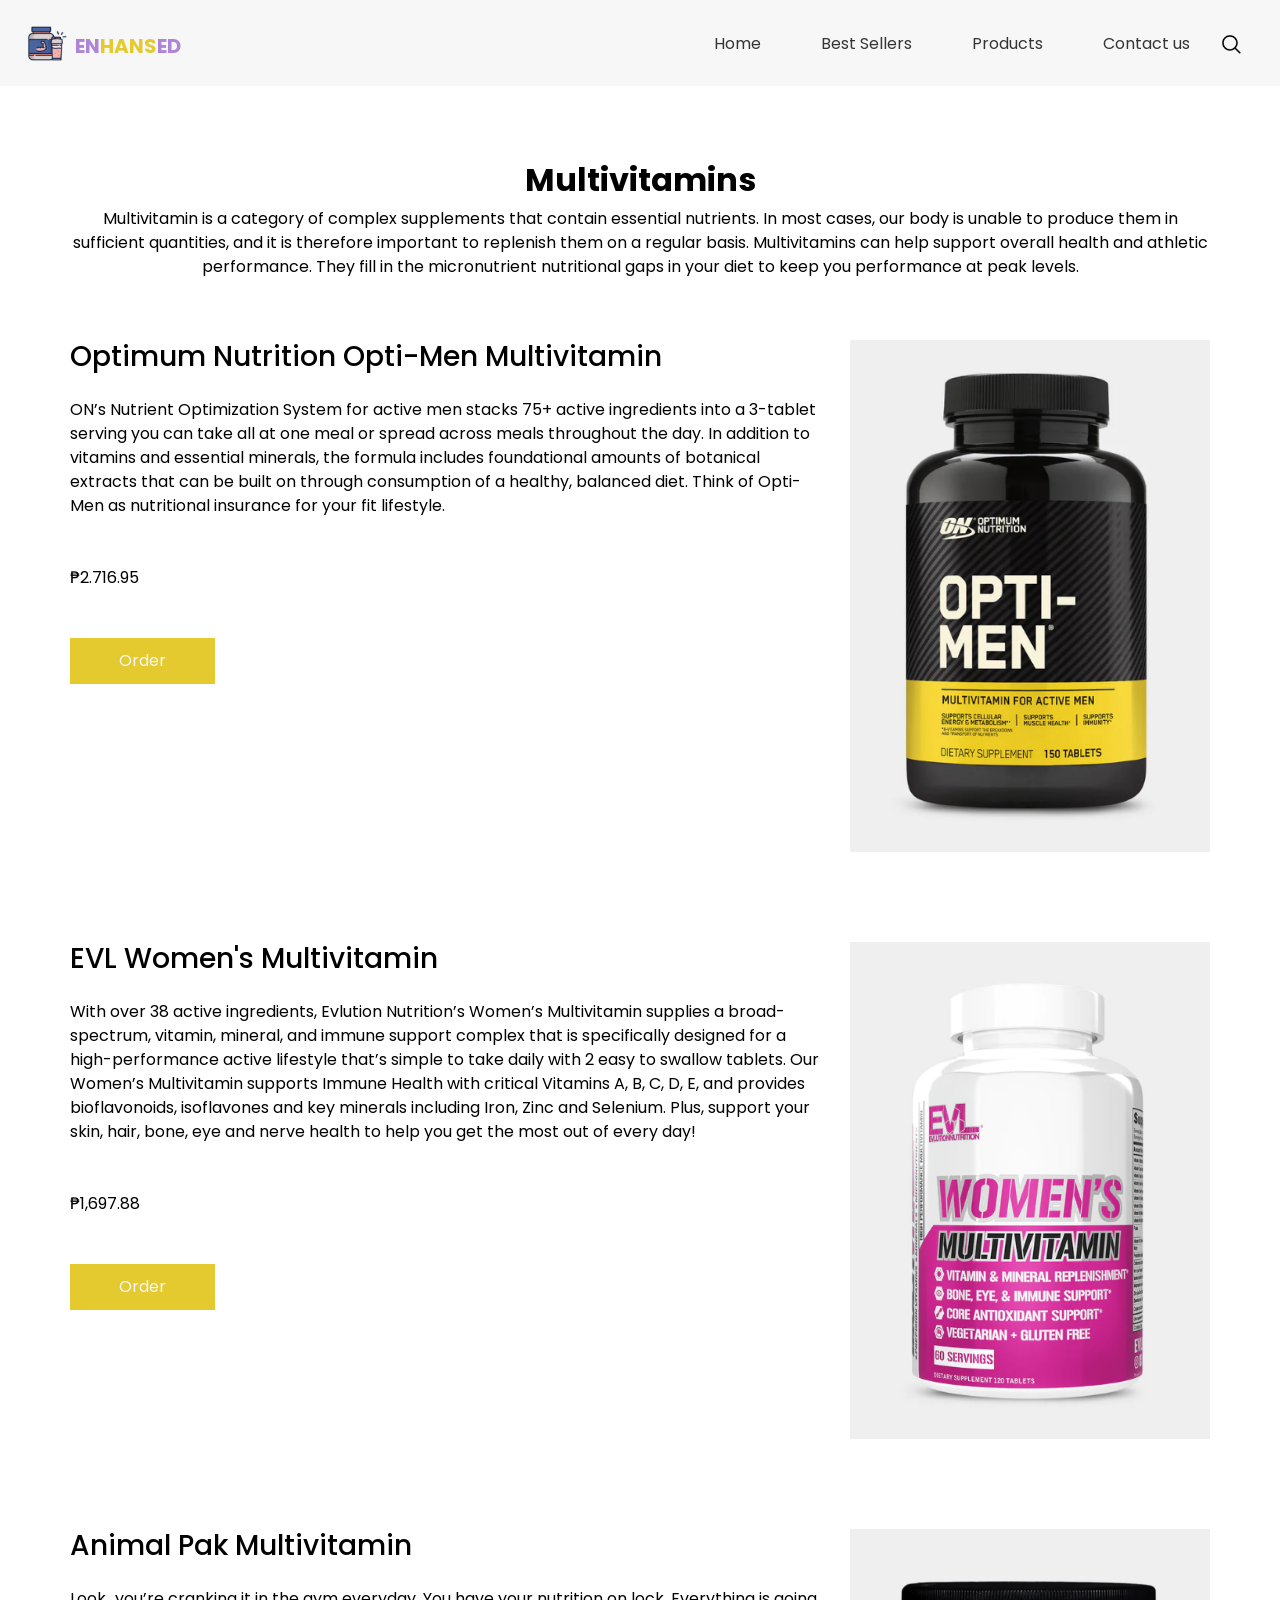
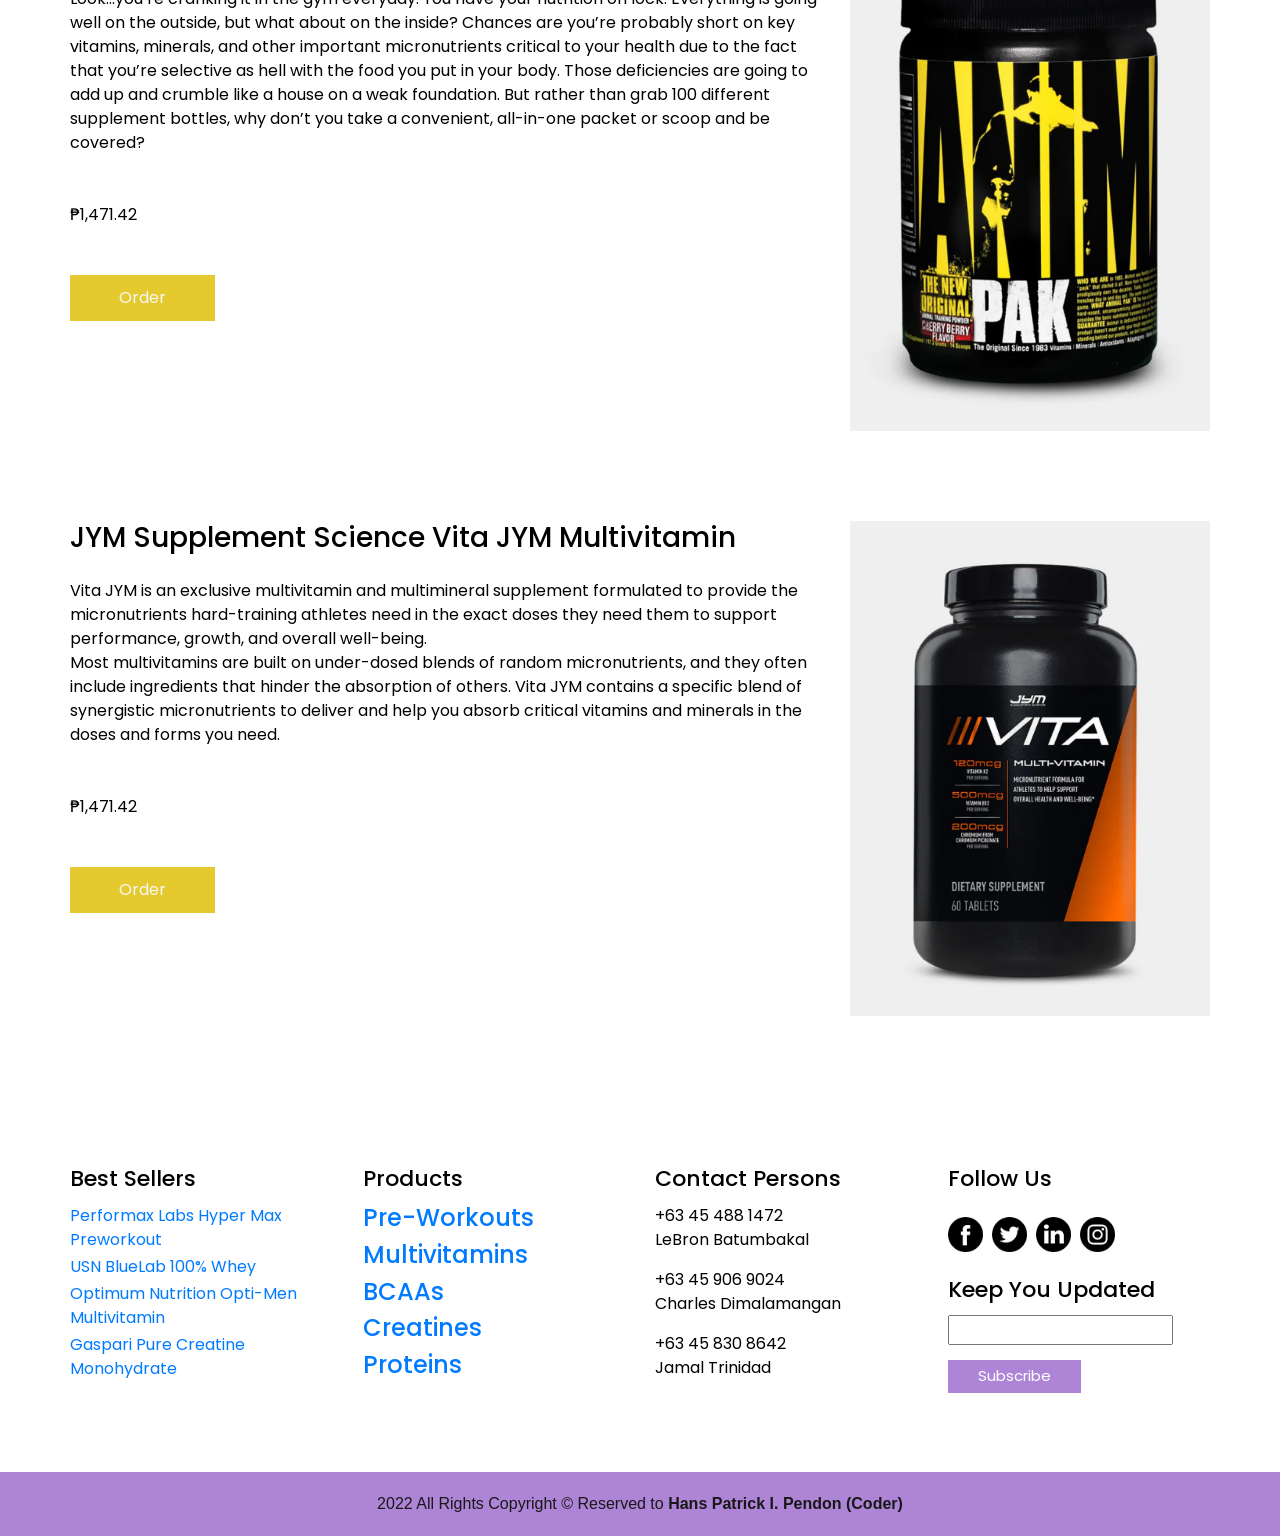
<file: fproject/multi.html>
<!DOCTYPE html>
<html>

<head>
  <meta name="viewport" content="width=device-width, initial-scale=1, shrink-to-fit=no" />
  <title>ENHANSED</title>
  <script type="text/javascript" src="js/jquery-3.4.1.min.js"></script>
  <script type="text/javascript" src="js/bootstrap.js"></script>
  <link rel="stylesheet" type="text/css" href="css/bootstrap.css" />
  <link rel="stylesheet" href="https://cdnjs.cloudflare.com/ajax/libs/font-awesome/4.7.0/css/font-awesome.min.css">
  <link href="https://fonts.googleapis.com/css?family=Poppins:400,700&display=swap" rel="stylesheet" />
  <link href="css/style.css" rel="stylesheet" />
  
</head>

<body>
  <div class="first_area alt_pages">
    <header class="header_section">
      <div class="container-fluid">
        <nav class="navbar navbar-expand-lg custom_nav-container pt-3">
          <a class="navbar-brand" href="index.html">
            <img src="images/logo1.png" alt="" /><span>
              En<font color="E5CA2F">hans</font>ed
            </span>
          </a>
          <button class="navbar-toggler" type="button" data-toggle="collapse" data-target="#navbarContent"
            aria-controls="navbarContent" aria-expanded="false" aria-label="Toggle navigation">
            <span class="navbar-toggler-icon"></span>
          </button>

          <div class="collapse navbar-collapse" id="navbarContent">
            <div class="d-flex ml-auto flex-column flex-lg-row align-items-center">
              <ul class="navbar-nav  ">
                <li class="nav-item active">
                  <a class="nav-link" href="index.html">Home</a>
                </li>
                <li class="nav-item">
                  <a class="nav-link" href="best.html"> Best Sellers</a>
                </li>
                <li class="nav-item">
                  <a class="nav-link" href="product.html"> Products </a>
                </li>
                <li class="nav-item">
                  <a class="nav-link" href="contact.html">Contact us</a>
                </li>
              </ul>
                <button class="btn  my-2 my-sm-0 nav_search-btn"></button>
            </div>
          </div>
        </nav>
      </div>
    </header>

  </div>

  <section class="best_section layout_padding-top">
    <div class="container">
      <h2 class="custom_heading">Multivitamins</h2>
      <p class="custom_heading-text">
        Multivitamin is a category of complex supplements that contain essential nutrients. In most cases, our body is unable to produce them in sufficient quantities, and it is therefore important to replenish them on a regular basis. 
		Multivitamins can help support overall health and athletic performance. They fill in the micronutrient nutritional gaps in your diet to keep you performance at peak levels.
      </p>
      <div class="row layout_padding2">
        <div class="col-md-8">
          <div class="best_detail-box">
            <h3>
              Optimum Nutrition Opti-Men Multivitamin
            </h3>
            <p class="mt-4 mb-5">
              ON’s Nutrient Optimization System for active men stacks 75+ active ingredients into a 3-tablet serving you can take all at one meal or spread across meals throughout the day. 
			  In addition to vitamins and essential minerals, the formula includes foundational amounts of botanical extracts that can be built on through consumption of a healthy, balanced diet. 
			  Think of Opti-Men as nutritional insurance for your fit lifestyle.
            </p>
			<p class="mt-4 mb-5">₱2.716.95</p>
            <div><button class="custom_yellow-btn" data-target="#buyme" data-toggle="modal">Order</button></div>
			  <div class="modal fade" id="buyme">
			    <div class="modal-dialog">
				    <div class="modal-content">
					    <div class="modal-header">
						    <button class="close" data-dismiss="modal">&times;</button>
							<h2 class="modal-title" style="text-align: left;">Order Process</h2>
						</div>
						<div class="modal-body">
						    <form>
							   <div class="form-group">
							       <input type="text" class="form-control input-lg" placeholder="Enter Name" required>
							   </div>
							   <div class="form-group">
							       <input type="email" class="form-control input-lg" placeholder="Enter Email" required>
							   </div>
							   <div class="form-group">
							       <input type="text" class="form-control input-lg" placeholder="Contact No." required>
							   </div>
							    <div class="form-group">
							      <textarea class="form-control" rows="5" placeholder="Enter Address" style="font-size:20px color:black;"required></textarea>
							   </div>
							   
							</form>						
						</div>
						<div class="modal-footer">
						    <button class="custom_yellow-btn" data-dismiss="modal">Submit Order</button>						
						</div>					
					</div>				
				</div>		  
			  </div>
          </div>
        </div>
        <div class="col-md-4 d-flex justify-content-center align-items-center">
          <div class="best_img-box d-flex justify-content-center align-items-center">
            <img src="images/opti.png" alt="" class="" width="100%" />
          </div>
        </div>
      </div>
      <div class="row layout_padding2">
        <div class="col-md-8">
          <div class="best_detail-box">
            <h3>
              EVL Women's Multivitamin
            </h3>
            <p class="mt-4 mb-5">
             With over 38 active ingredients, Evlution Nutrition’s Women’s Multivitamin supplies a broad-spectrum, vitamin, mineral, and immune support 
			 complex that is specifically designed for a high-performance active lifestyle that’s simple to take daily with 2 easy to swallow tablets. 
			 Our Women’s Multivitamin supports Immune Health with critical Vitamins A, B, C, D, E, and provides bioflavonoids, isoflavones and key minerals including Iron, Zinc and Selenium.
			 Plus, support your skin, hair, bone, eye and nerve health to help you get the most out of every day!
            </p>
			<p class="mt-4 mb-5">₱1,697.88</p>
            <div><button class="custom_yellow-btn" data-target="#buyme" data-toggle="modal">Order</button></div>
			  <div class="modal fade" id="buyme">
			    <div class="modal-dialog">
				    <div class="modal-content">
					    <div class="modal-header">
						    <button class="close" data-dismiss="modal">&times;</button>
							<h2 class="modal-title" style="text-align: left;">Order Process</h2>
						</div>
						<div class="modal-body">
						    <form>
							   <div class="form-group">
							       <input type="text" class="form-control input-lg" placeholder="Enter Name" required>
							   </div>
							   <div class="form-group">
							       <input type="email" class="form-control input-lg" placeholder="Enter Email" required>
							   </div>
							   <div class="form-group">
							       <input type="text" class="form-control input-lg" placeholder="Contact No." required>
							   </div>
							    <div class="form-group">
							      <textarea class="form-control" rows="5" placeholder="Enter Address" style="font-size:20px color:black;"required></textarea>
							   </div>
							   
							</form>						
						</div>
						<div class="modal-footer">
						    <button class="custom_yellow-btn" data-dismiss="modal">Submit Order</button>						
						</div>					
					</div>				
				</div>		  
			  </div>
          </div>
        </div>
        <div class="col-md-4 d-flex justify-content-center align-items-center">
          <div class="best_img-box d-flex justify-content-center ">
            <img src="images/evl.png" alt="" class="" width="100%" />
          </div>
        </div>
      </div>
	   <div class="row layout_padding2">
        <div class="col-md-8">
          <div class="best_detail-box">
            <h3>
              Animal Pak Multivitamin
            </h3>
            <p class="mt-4 mb-5">
              Look…you’re cranking it in the gym everyday. You have your nutrition on lock. Everything is going well on the outside, but what about on the inside? 
			  Chances are you’re probably short on key vitamins, minerals, and other important micronutrients critical to your health due to the fact that you’re selective as hell with the food you put in your body.
			  Those deficiencies are going to add up and crumble like a house on a weak foundation. But rather than grab 100 different supplement bottles, 
			  why don’t you take a convenient, all-in-one packet or scoop and be covered?
            </p>
			<p class="mt-4 mb-5">₱1,471.42</p>
            <div><button class="custom_yellow-btn" data-target="#buyme" data-toggle="modal">Order</button></div>
			  <div class="modal fade" id="buyme">
			    <div class="modal-dialog">
				    <div class="modal-content">
					    <div class="modal-header">
						    <button class="close" data-dismiss="modal">&times;</button>
							<h2 class="modal-title" style="text-align: left;">Order Process</h2>
						</div>
						<div class="modal-body">
						    <form>
							   <div class="form-group">
							       <input type="text" class="form-control input-lg" placeholder="Enter Name" required>
							   </div>
							   <div class="form-group">
							       <input type="email" class="form-control input-lg" placeholder="Enter Email" required>
							   </div>
							   <div class="form-group">
							       <input type="text" class="form-control input-lg" placeholder="Contact No." required>
							   </div>
							    <div class="form-group">
							      <textarea class="form-control" rows="5" placeholder="Enter Address" style="font-size:20px color:black;"required></textarea>
							   </div>
							   
							</form>						
						</div>
						<div class="modal-footer">
						    <button class="custom_yellow-btn" data-dismiss="modal">Submit Order</button>						
						</div>					
					</div>				
				</div>		  
			  </div>
          </div>
        </div>
        <div class="col-md-4 d-flex justify-content-center align-items-center">
          <div class="best_img-box d-flex justify-content-center ">
            <img src="images/animal.png" alt="" class="" width="100%" />
          </div>
        </div>
      </div>
      <div class="row layout_padding2-top layout_padding-bottom">
        <div class="col-md-8">
          <div class="best_detail-box">
            <h3>
              JYM Supplement Science Vita JYM Multivitamin
            </h3>
            <p class="mt-4 mb-5">
             Vita JYM is an exclusive multivitamin and multimineral supplement formulated to provide the micronutrients hard-training athletes need in the exact doses they need them to support performance, growth, and overall well-being.<br/>
			 Most multivitamins are built on under-dosed blends of random micronutrients, and they often include ingredients that hinder the absorption of others. 
			 Vita JYM contains a specific blend of synergistic micronutrients to deliver and help you absorb critical vitamins and minerals in the doses and forms you need.
            </p>
			<p class="mt-4 mb-5">₱1,471.42</p>
            <div><button class="custom_yellow-btn" data-target="#buyme" data-toggle="modal">Order</button></div>
			  <div class="modal fade" id="buyme">
			    <div class="modal-dialog">
				    <div class="modal-content">
					    <div class="modal-header">
						    <button class="close" data-dismiss="modal">&times;</button>
							<h2 class="modal-title" style="text-align: left;">Order Process</h2>
						</div>
						<div class="modal-body">
						    <form>
							   <div class="form-group">
							       <input type="text" class="form-control input-lg" placeholder="Enter Name" required>
							   </div>
							   <div class="form-group">
							       <input type="email" class="form-control input-lg" placeholder="Enter Email" required>
							   </div>
							   <div class="form-group">
							       <input type="text" class="form-control input-lg" placeholder="Contact No." required>
							   </div>
							    <div class="form-group">
							      <textarea class="form-control" rows="5" placeholder="Enter Address" style="font-size:20px color:black;"required></textarea>
							   </div>
							   
							</form>						
						</div>
						<div class="modal-footer">
						    <button class="custom_yellow-btn" data-dismiss="modal">Submit Order</button>						
						</div>					
					</div>				
				</div>		  
			  </div>
          </div>
        </div>
        <div class="col-md-4 d-flex justify-content-center align-items-center">
          <div class="best_img-box d-flex justify-content-center align-items-center">
            <img src="images/jym.png" alt="" class="" width="100%" />
          </div>
        </div>
      </div>
    </div>
  </section>

 <section class="tag_section layout_padding">
    <div class="container">
      <div class="row">
        <div class="col-md-3">
          <h5>
            Best Sellers
          </h5>
          <ul>
            <li>
              <a href="best.html">Performax Labs Hyper Max Preworkout</a>
            </li>
            <li>
              <a href="best.html">USN BlueLab 100% Whey</a>
            </li>
            <li>
             <a href="best.html">Optimum Nutrition Opti-Men Multivitamin</a>
            </li>
            <li>
              <a href="best.html">Gaspari Pure Creatine Monohydrate</a>
            </li>
          </ul>
        </div>
        <div class="col-md-3">
          <h5>
            Products
          </h5>
          <ul>
            <li>
             <h4><a href="preworkout.html">Pre-Workouts</a></h4>
            </li>
            <li>
               <h4><a href="multi.html">Multivitamins</a></h4>
            </li>
            <li>
              <h4><a href="bcaa.html">BCAAs</a></h4>
            </li>
            <li>
               <h4><a href="creatine.html">Creatines</a></h4>
            </li>
            <li>
             <h4><a href="protein.html">Proteins</a></h4>
            </li>
          </ul>
        </div>
        <div class="col-md-3">
          <h5>
           Contact Persons
          </h5>
          <ul>
            <li>
             +63 45 488 1472
			 <p>LeBron Batumbakal</p>
            </li>
            <li>
              +63 45 906 9024
			 <p>Charles Dimalamangan</p>
            </li>
            <li>
             +63 45 830 8642
			 <p>Jamal Trinidad</p>
            </li>
          </ul>
        </div>
        <div class="col-md-3">
          <div class="social_container">
            <h5>
              Follow Us
            </h5>
            <div class="social-box">
              <a href="">
                <img src="images/fb.png" alt="">
              </a>

              <a href="">
                <img src="images/twitter.png" alt="">
              </a>
              <a href="">
                <img src="images/linkedin.png" alt="">
              </a>
              <a href="">
                <img src="images/instagram.png" alt="">
              </a>
            </div>
          </div>
          <div class="subscribe_container">
            <h5>
              Keep You Updated
            </h5>
            <div class="form_container">
              <form action="">
                <input type="email">
                <button type="submit">
                  Subscribe
                </button>
              </form>
            </div>
          </div>
        </div>
      </div>
    </div>
  </section>

  <section class="container-fluid footer_section">
    <p>
      2022 All Rights Copyright &copy; Reserved to <strong> Hans Patrick I. Pendon (Coder)</strong>
    </p>
  </section>

</body>

</html>
</file>
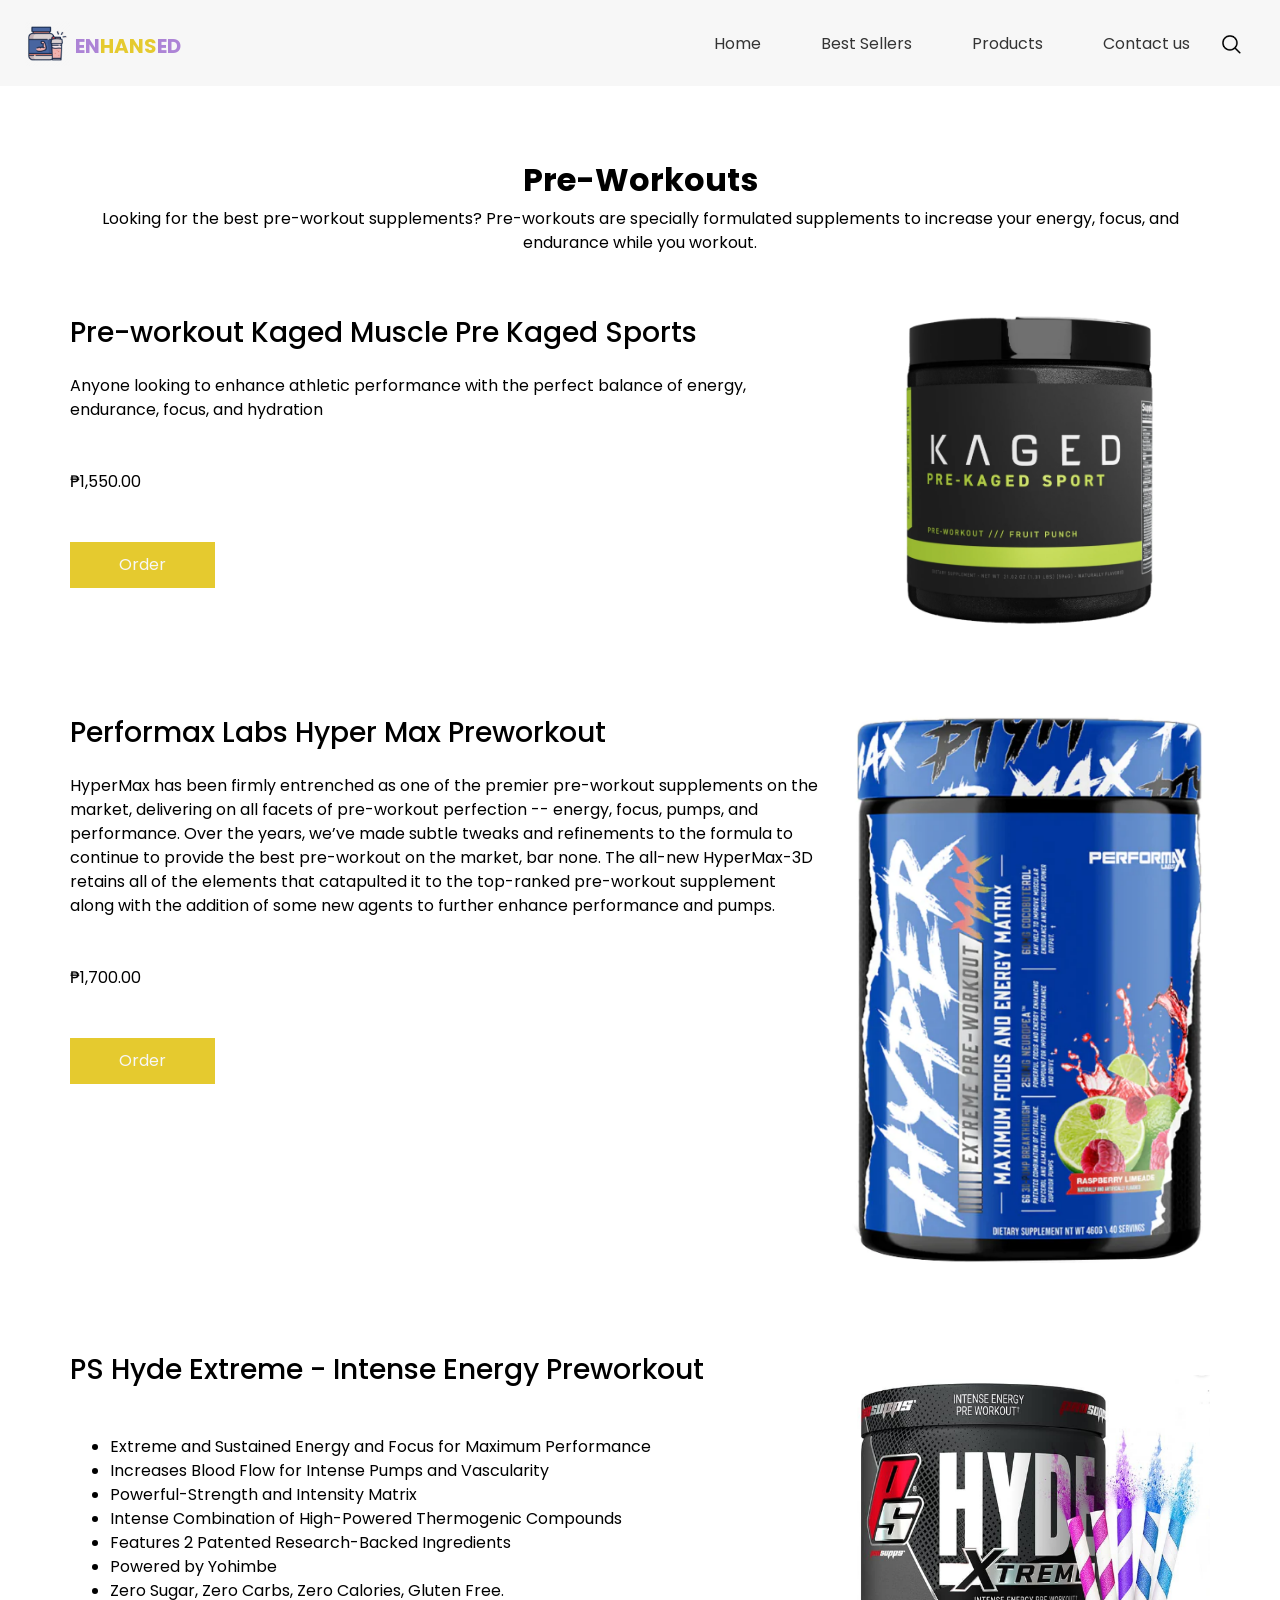
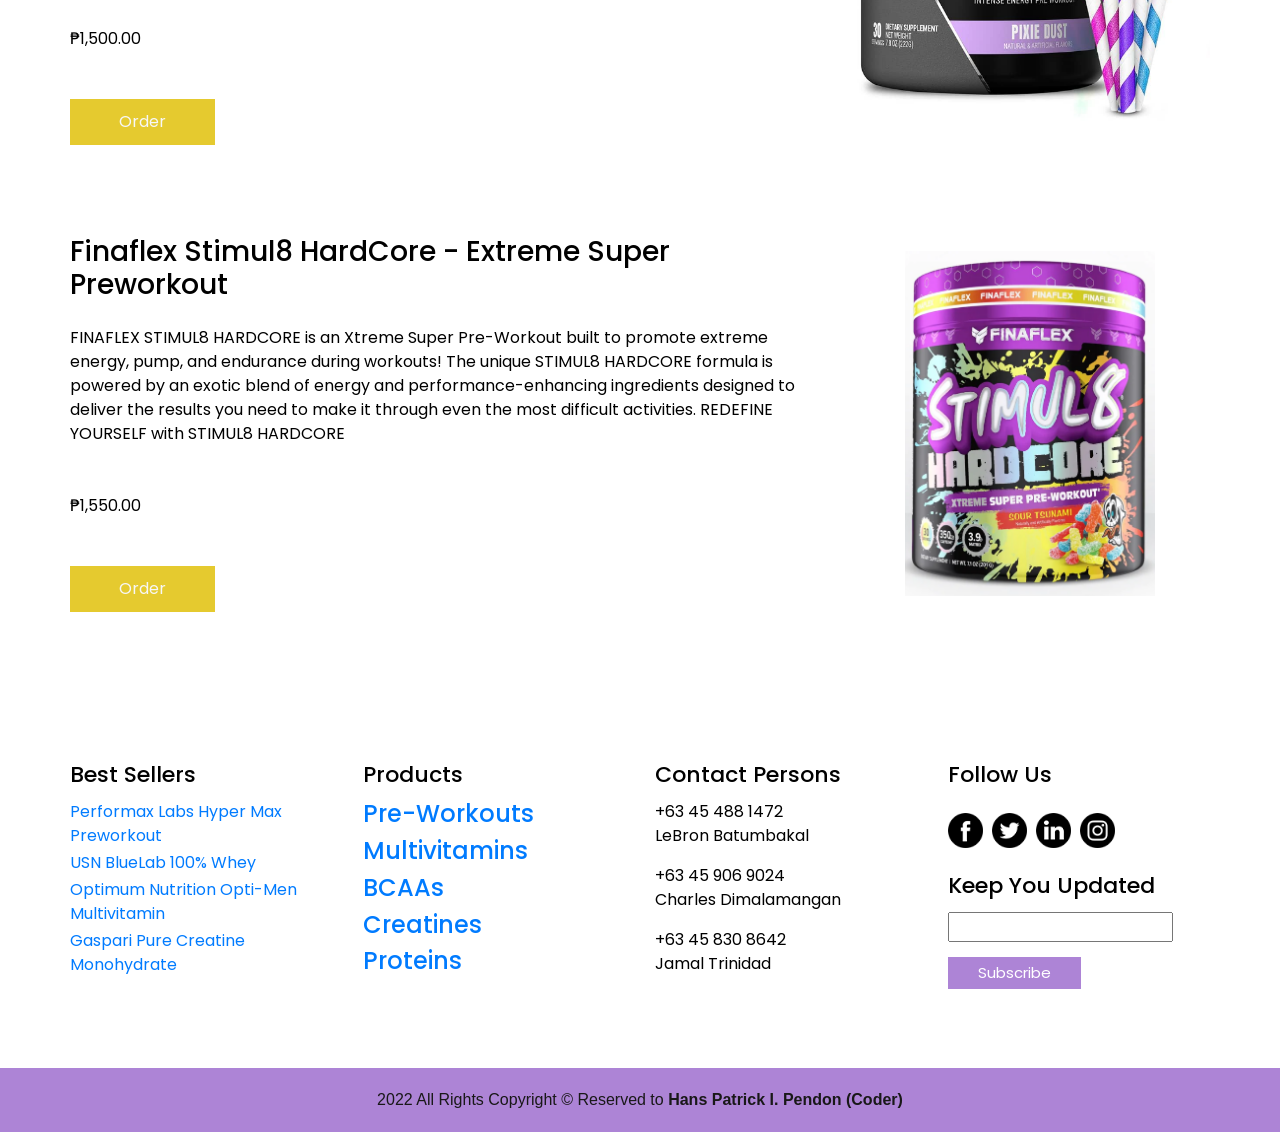
<file: fproject/preworkout.html>
<!DOCTYPE html>
<html>

<head>
  <meta name="viewport" content="width=device-width, initial-scale=1, shrink-to-fit=no" />
  <title>ENHANSED</title>
  <script type="text/javascript" src="js/jquery-3.4.1.min.js"></script>
  <script type="text/javascript" src="js/bootstrap.js"></script>
  <link rel="stylesheet" type="text/css" href="css/bootstrap.css" />
  <link rel="stylesheet" href="https://cdnjs.cloudflare.com/ajax/libs/font-awesome/4.7.0/css/font-awesome.min.css">
  <link href="https://fonts.googleapis.com/css?family=Poppins:400,700&display=swap" rel="stylesheet" />
  <link href="css/style.css" rel="stylesheet" />
  
</head>

<body>
  <div class="first_area alt_pages">
   <header class="header_section">
      <div class="container-fluid">
        <nav class="navbar navbar-expand-lg custom_nav-container pt-3">
          <a class="navbar-brand" href="index.html">
            <img src="images/logo1.png" alt="" /><span>
              En<font color="E5CA2F">hans</font>ed
            </span>
          </a>
          <button class="navbar-toggler" type="button" data-toggle="collapse" data-target="#navbarContent"
            aria-controls="navbarContent" aria-expanded="false" aria-label="Toggle navigation">
            <span class="navbar-toggler-icon"></span>
          </button>

          <div class="collapse navbar-collapse" id="navbarContent">
            <div class="d-flex ml-auto flex-column flex-lg-row align-items-center">
              <ul class="navbar-nav  ">
                <li class="nav-item active">
                  <a class="nav-link" href="index.html">Home</a>
                </li>
                <li class="nav-item">
                  <a class="nav-link" href="best.html"> Best Sellers</a>
                </li>
                <li class="nav-item">
                  <a class="nav-link" href="product.html"> Products </a>
                </li>
                <li class="nav-item">
                  <a class="nav-link" href="contact.html">Contact us</a>
                </li>
              </ul>
                <button class="btn  my-2 my-sm-0 nav_search-btn"></button>
            </div>
          </div>
        </nav>
      </div>
    </header>

  </div>

  <section class="best_section layout_padding-top">
    <div class="container">
      <h2 class="custom_heading">Pre-Workouts</h2>
      <p class="custom_heading-text">
        Looking for the best pre-workout supplements? Pre-workouts are specially formulated supplements to increase your energy, focus, and endurance while you workout.
      </p>
      <div class="row layout_padding2">
        <div class="col-md-8">
          <div class="best_detail-box">
            <h3>
              Pre-workout Kaged Muscle Pre Kaged Sports
            </h3>
            <p class="mt-4 mb-5">
              Anyone looking to enhance athletic performance with the perfect balance of energy, endurance, focus, and hydration
            </p>
			<p class="mt-4 mb-5">₱1,550.00</p>             
			  <div><button class="custom_yellow-btn" data-target="#buyme" data-toggle="modal">Order</button></div>
			  <div class="modal fade" id="buyme">
			    <div class="modal-dialog">
				    <div class="modal-content">
					    <div class="modal-header">
						    <button class="close" data-dismiss="modal">&times;</button>
							<h2 class="modal-title" style="text-align: left;">Order Process</h2>
						</div>
						<div class="modal-body">
						    <form>
							   <div class="form-group">
							       <input type="text" class="form-control input-lg" placeholder="Enter Name" required>
							   </div>
							   <div class="form-group">
							       <input type="email" class="form-control input-lg" placeholder="Enter Email" required>
							   </div>
							   <div class="form-group">
							       <input type="text" class="form-control input-lg" placeholder="Contact No." required>
							   </div>
							    <div class="form-group">
							      <textarea class="form-control" rows="5" placeholder="Enter Address" style="font-size:20px color:black;"required></textarea>
							   </div>
							   
							</form>						
						</div>
						<div class="modal-footer">
						    <button class="custom_yellow-btn" data-dismiss="modal">Submit Order</button>						
						</div>					
					</div>				
				</div>		  
			  </div>           
          </div>
        </div>
        <div class="col-md-4 d-flex justify-content-center align-items-center">
          <div class="best_img-box d-flex justify-content-center align-items-center">
            <img src="images/kaged.png" alt="" class="" width="250px" />
          </div>
        </div>
      </div>
      <div class="row layout_padding2">
        <div class="col-md-8">
          <div class="best_detail-box">
            <h3>
              Performax Labs Hyper Max Preworkout
            </h3>
            <p class="mt-4 mb-5">
             HyperMax has been firmly entrenched as one of the premier pre-workout supplements on the market, 
			 delivering on all facets of pre-workout perfection -- energy, focus, pumps, and performance. 
			 Over the years, we’ve made subtle tweaks and refinements to the formula to continue to provide the best pre-workout on the market, bar none. 
			 The all-new HyperMax-3D retains all of the elements that catapulted it to the top-ranked pre-workout supplement along with the addition of some new agents to further enhance performance and pumps.
            </p>
			<p class="mt-4 mb-5">₱1,700.00</p>
            <div><button class="custom_yellow-btn" data-target="#buyme" data-toggle="modal">Order</button></div>
			  <div class="modal fade" id="buyme">
			    <div class="modal-dialog">
				    <div class="modal-content">
					    <div class="modal-header">
						    <button class="close" data-dismiss="modal">&times;</button>
							<h2 class="modal-title" style="text-align: left;">Order Process</h2>
						</div>
						<div class="modal-body">
						    <form>
							   <div class="form-group">
							       <input type="text" class="form-control input-lg" placeholder="Enter Name" required>
							   </div>
							   <div class="form-group">
							       <input type="email" class="form-control input-lg" placeholder="Enter Email" required>
							   </div>
							   <div class="form-group">
							       <input type="text" class="form-control input-lg" placeholder="Contact No." required>
							   </div>
							    <div class="form-group">
							      <textarea class="form-control" rows="5" placeholder="Enter Address" style="font-size:20px color:black;"required></textarea>
							   </div>
							   
							</form>						
						</div>
						<div class="modal-footer">
						    <button class="custom_yellow-btn" data-dismiss="modal">Submit Order</button>						
						</div>					
					</div>				
				</div>		  
			  </div> 
          </div>
        </div>
        <div class="col-md-4 d-flex justify-content-center align-items-center">
          <div class="best_img-box d-flex justify-content-center ">
            <img src="images/hyper.png" alt="" class="" width="100%" />
          </div>
        </div>
      </div>
	   <div class="row layout_padding2">
        <div class="col-md-8">
          <div class="best_detail-box">
            <h3>
              PS Hyde Extreme - Intense Energy Preworkout
            </h3>
            <p class="mt-4 mb-5">
             <ul> 
			 <li>Extreme and Sustained Energy and Focus for Maximum Performance</li>
			 <li>Increases Blood Flow for Intense Pumps and Vascularity</li>
			 <li>Powerful-Strength and Intensity Matrix</li>
			 <li>Intense Combination of High-Powered Thermogenic Compounds</li>
			 <li>Features 2 Patented Research-Backed Ingredients</li>
			 <li>Powered by Yohimbe</li>
			 <li>Zero Sugar, Zero Carbs, Zero Calories, Gluten Free.</li>
			 </ul>
            </p>
			<p class="mt-4 mb-5">₱1,500.00</p>
            <div><button class="custom_yellow-btn" data-target="#buyme" data-toggle="modal">Order</button></div>
			  <div class="modal fade" id="buyme">
			    <div class="modal-dialog">
				    <div class="modal-content">
					    <div class="modal-header">
						    <button class="close" data-dismiss="modal">&times;</button>
							<h2 class="modal-title" style="text-align: left;">Order Process</h2>
						</div>
						<div class="modal-body">
						    <form>
							   <div class="form-group">
							       <input type="text" class="form-control input-lg" placeholder="Enter Name" required>
							   </div>
							   <div class="form-group">
							       <input type="email" class="form-control input-lg" placeholder="Enter Email" required>
							   </div>
							   <div class="form-group">
							       <input type="text" class="form-control input-lg" placeholder="Contact No." required>
							   </div>
							    <div class="form-group">
							      <textarea class="form-control" rows="5" placeholder="Enter Address" style="font-size:20px color:black;"required></textarea>
							   </div>
							   
							</form>						
						</div>
						<div class="modal-footer">
						    <button class="custom_yellow-btn" data-dismiss="modal">Submit Order</button>						
						</div>					
					</div>				
				</div>		  
			  </div> 
          </div>
        </div>
        <div class="col-md-4 d-flex justify-content-center align-items-center">
          <div class="best_img-box d-flex justify-content-center ">
            <img src="images/hyde.png" alt="" class="" width="100%" />
          </div>
        </div>
      </div>
      <div class="row layout_padding2-top layout_padding-bottom">
        <div class="col-md-8">
          <div class="best_detail-box">
            <h3>
              Finaflex Stimul8 HardCore - Extreme Super Preworkout
            </h3>
            <p class="mt-4 mb-5">
             FINAFLEX STIMUL8 HARDCORE is an Xtreme Super Pre-Workout built to promote extreme energy, pump, and endurance during workouts! 
			 The unique STIMUL8 HARDCORE formula is powered by an exotic blend of energy and performance-enhancing ingredients 
			 designed to deliver the results you need to make it through even the most difficult activities. 
			 REDEFINE YOURSELF with STIMUL8 HARDCORE
            </p>
			<p class="mt-4 mb-5">₱1,550.00</p>
            <div><button class="custom_yellow-btn" data-target="#buyme" data-toggle="modal">Order</button></div>
			  <div class="modal fade" id="buyme">
			    <div class="modal-dialog">
				    <div class="modal-content">
					    <div class="modal-header">
						    <button class="close" data-dismiss="modal">&times;</button>
							<h2 class="modal-title" style="text-align: left;">Order Process</h2>
						</div>
						<div class="modal-body">
						    <form>
							   <div class="form-group">
							       <input type="text" class="form-control input-lg" placeholder="Enter Name" required>
							   </div>
							   <div class="form-group">
							       <input type="email" class="form-control input-lg" placeholder="Enter Email" required>
							   </div>
							   <div class="form-group">
							       <input type="text" class="form-control input-lg" placeholder="Contact No." required>
							   </div>
							    <div class="form-group">
							      <textarea class="form-control" rows="5" placeholder="Enter Address" style="font-size:20px color:black;"required></textarea>
							   </div>
							   
							</form>						
						</div>
						<div class="modal-footer">
						    <button class="custom_yellow-btn" data-dismiss="modal">Submit Order</button>						
						</div>					
					</div>				
				</div>		  
			  </div> 
          </div>
        </div>
        <div class="col-md-4 d-flex justify-content-center align-items-center">
          <div class="best_img-box d-flex justify-content-center align-items-center">
            <img src="images/finaflex.png" alt="" class="" width="250px" />
          </div>
        </div>
      </div>
    </div>
  </section>

 <section class="tag_section layout_padding">
    <div class="container">
      <div class="row">
        <div class="col-md-3">
          <h5>
            Best Sellers
          </h5>
          <ul>
            <li>
              <a href="best.html">Performax Labs Hyper Max Preworkout</a>
            </li>
            <li>
              <a href="best.html">USN BlueLab 100% Whey</a>
            </li>
            <li>
             <a href="best.html">Optimum Nutrition Opti-Men Multivitamin</a>
            </li>
            <li>
              <a href="best.html">Gaspari Pure Creatine Monohydrate</a>
            </li>
          </ul>
        </div>
        <div class="col-md-3">
          <h5>
            Products
          </h5>
          <ul>
            <li>
             <h4><a href="preworkout.html">Pre-Workouts</a></h4>
            </li>
            <li>
               <h4><a href="multi.html">Multivitamins</a></h4>
            </li>
            <li>
              <h4><a href="bcaa.html">BCAAs</a></h4>
            </li>
            <li>
               <h4><a href="creatine.html">Creatines</a></h4>
            </li>
            <li>
             <h4><a href="protein.html">Proteins</a></h4>
            </li>
          </ul>
        </div>
        <div class="col-md-3">
          <h5>
           Contact Persons
          </h5>
          <ul>
            <li>
             +63 45 488 1472
			 <p>LeBron Batumbakal</p>
            </li>
            <li>
              +63 45 906 9024
			 <p>Charles Dimalamangan</p>
            </li>
            <li>
             +63 45 830 8642
			 <p>Jamal Trinidad</p>
            </li>
          </ul>
        </div>
        <div class="col-md-3">
          <div class="social_container">
            <h5>
              Follow Us
            </h5>
            <div class="social-box">
              <a href="">
                <img src="images/fb.png" alt="">
              </a>

              <a href="">
                <img src="images/twitter.png" alt="">
              </a>
              <a href="">
                <img src="images/linkedin.png" alt="">
              </a>
              <a href="">
                <img src="images/instagram.png" alt="">
              </a>
            </div>
          </div>
          <div class="subscribe_container">
            <h5>
              Keep You Updated
            </h5>
            <div class="form_container">
              <form action="">
                <input type="email">
                <button type="submit">
                  Subscribe
                </button>
              </form>
            </div>
          </div>
        </div>
      </div>
    </div>
  </section>

  <section class="container-fluid footer_section">
    <p>
      2022 All Rights Copyright &copy; Reserved to <strong> Hans Patrick I. Pendon (Coder)</strong>
    </p>
  </section>

</body>

</html>
</file>
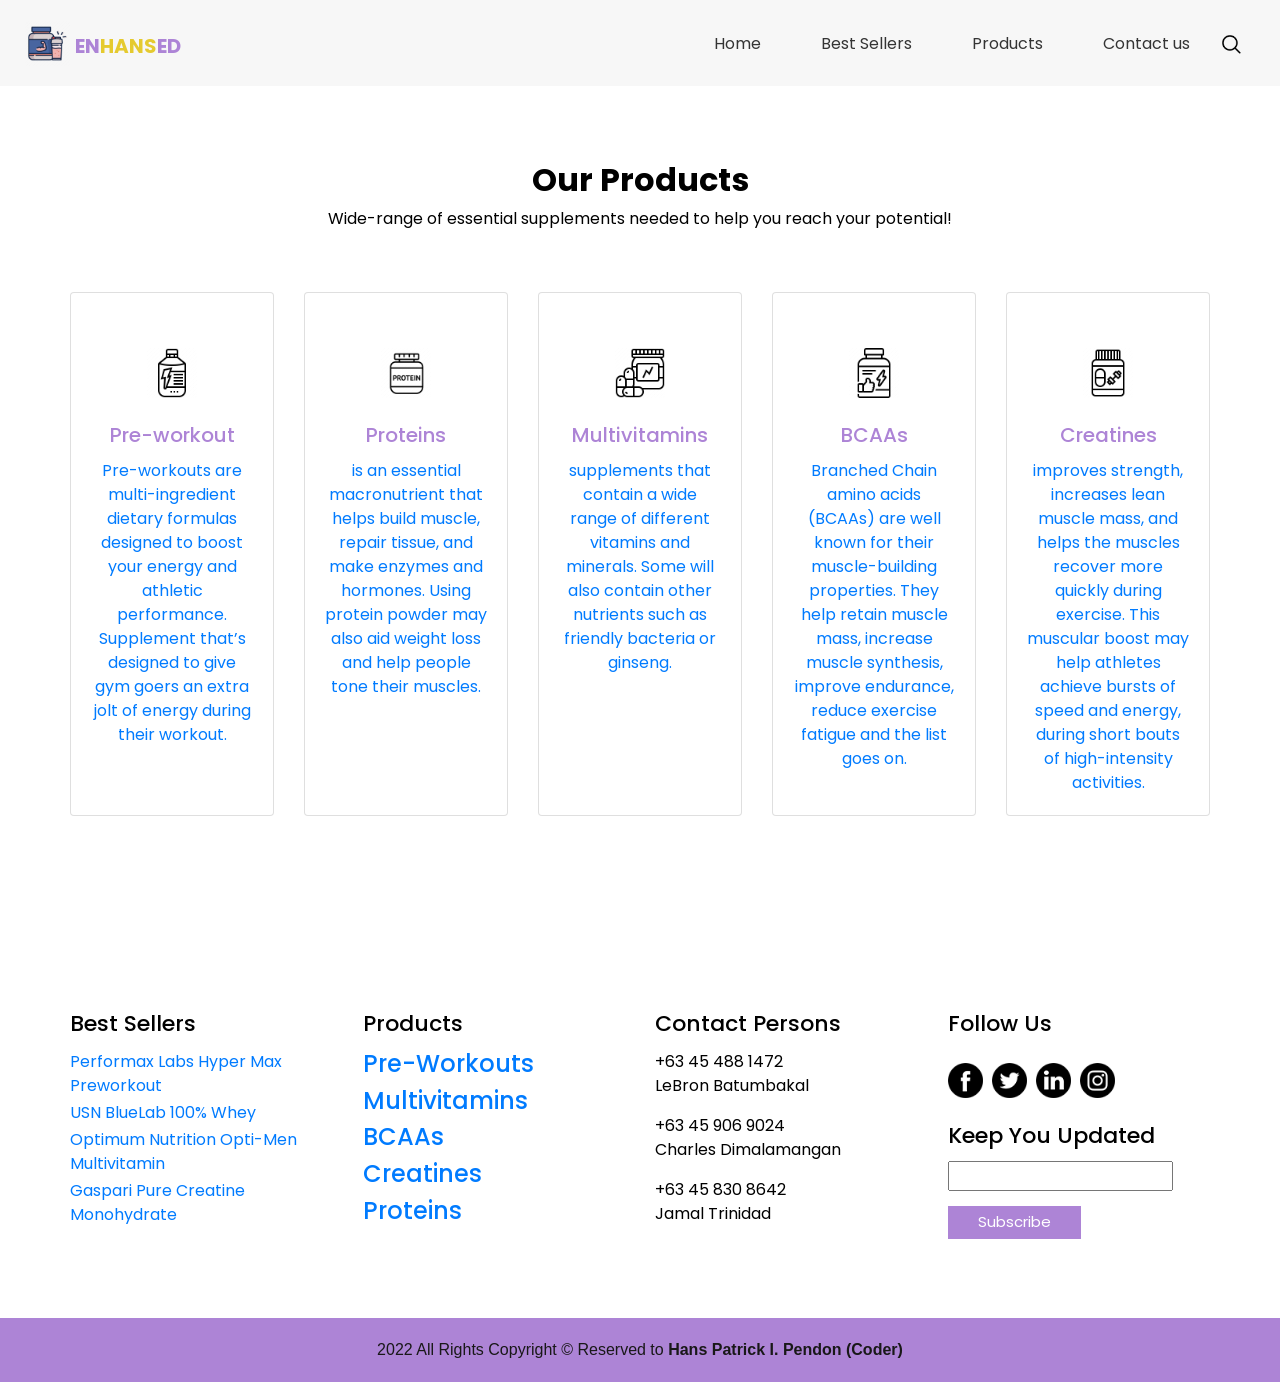
<file: fproject/product.html>
<!DOCTYPE html>
<html>

<head>
  <meta name="viewport" content="width=device-width, initial-scale=1, shrink-to-fit=no" />
  <title>ENHANSED</title>
  <script type="text/javascript" src="js/jquery-3.4.1.min.js"></script>
  <script type="text/javascript" src="js/bootstrap.js"></script>
  <link rel="stylesheet" type="text/css" href="css/bootstrap.css" />
  <link rel="stylesheet" href="https://cdnjs.cloudflare.com/ajax/libs/font-awesome/4.7.0/css/font-awesome.min.css">
  <link href="https://fonts.googleapis.com/css?family=Poppins:400,700&display=swap" rel="stylesheet" />
  <link href="css/style.css" rel="stylesheet" />
  
</head>

<body>
  <div class="first_area alt_pages">
   <header class="header_section">
      <div class="container-fluid">
        <nav class="navbar navbar-expand-lg custom_nav-container pt-3">
          <a class="navbar-brand" href="index.html">
            <img src="images/logo1.png" alt="" /><span>
              En<font color="E5CA2F">hans</font>ed
            </span>
          </a>
          <button class="navbar-toggler" type="button" data-toggle="collapse" data-target="#navbarContent"
            aria-controls="navbarContent" aria-expanded="false" aria-label="Toggle navigation">
            <span class="navbar-toggler-icon"></span>
          </button>

          <div class="collapse navbar-collapse" id="navbarContent">
            <div class="d-flex ml-auto flex-column flex-lg-row align-items-center">
              <ul class="navbar-nav  ">
                <li class="nav-item active">
                  <a class="nav-link" href="index.html">Home</a>
                </li>
                <li class="nav-item">
                  <a class="nav-link" href="best.html"> Best Sellers</a>
                </li>
                <li class="nav-item">
                  <a class="nav-link" href="product.html"> Products </a>
                </li>
                <li class="nav-item">
                  <a class="nav-link" href="contact.html">Contact us</a>
                </li>
              </ul>
                <button class="btn  my-2 my-sm-0 nav_search-btn"></button>
            </div>
          </div>
        </nav>
      </div>
    </header>

  </div>

  <section class="product_section layout_padding ">
    <div class="container">
      <h2 class="custom_heading">Our Products</h2>
      <p class="custom_heading-text">
       Wide-range of essential supplements needed to help you reach your potential!
      </p>
      <div class=" layout_padding2">
        <div class="card-deck">
          <div class="card"><a href="preworkout.html">
            <img class="card-img-top" src="images/pre.png" alt="Card image cap" />
            <div class="card-body">
              <h5 class="card-title">Pre-workout</h5>
              <p class="card-text">
			  Pre-workouts are multi-ingredient dietary formulas designed to boost your energy and athletic performance.
              Supplement that’s designed to give gym goers an extra jolt of energy during their workout.
              </p>
            </div></a>
          </div>
          <div class="card"> <a href="protein.html">
           <img class="card-img-top" src="images/protein.png" alt="Card image cap" />
            <div class="card-body">
              <h5 class="card-title">Proteins</h5>
              <p class="card-text">
                 is an essential macronutrient that helps build muscle, repair tissue, and make enzymes and hormones. 
				 Using protein powder may also aid weight loss and help people tone their muscles.
              </p>
            </div></a>
          </div>
          <div class="card"><a href="multi.html">
            <img class="card-img-top" src="images/multi.png" alt="Card image cap" />
            <div class="card-body">
              <h5 class="card-title">Multivitamins</h5>
              <p class="card-text">
                supplements that contain a wide range of different vitamins and minerals. 
				Some will also contain other nutrients such as friendly bacteria or ginseng.
              </p>
            </div></a>
          </div>
		  <div class="card"><a href="bcaa.html">
            <img class="card-img-top" src="images/bcaa.png" alt="Card image cap" />
            <div class="card-body">
              <h5 class="card-title">BCAAs</h5>
              <p class="card-text">
                Branched Chain amino acids (BCAAs) are well known for their muscle-building properties.
				They help retain muscle mass, increase muscle synthesis, improve endurance, reduce exercise fatigue and the list goes on.
              </p>
            </div></a>
          </div>
		  <div class="card"><a href="creatine.html">
            <img class="card-img-top" src="images/crea.png" alt="Card image cap" />
            <div class="card-body">
              <h5 class="card-title">Creatines</h5>
              <p class="card-text">
                improves strength, increases lean muscle mass, and helps the muscles recover more quickly during exercise. 
				This muscular boost may help athletes achieve bursts of speed and energy, 
				during short bouts of high-intensity activities.
              </p>
            </div></a>
          </div>
        </div>		
      </div>
    </div>
  </section>

  <section class="tag_section layout_padding">
    <div class="container">
      <div class="row">
        <div class="col-md-3">
          <h5>
            Best Sellers
          </h5>
          <ul>
            <li>
              <a href="best.html">Performax Labs Hyper Max Preworkout</a>
            </li>
            <li>
              <a href="best.html">USN BlueLab 100% Whey</a>
            </li>
            <li>
             <a href="best.html">Optimum Nutrition Opti-Men Multivitamin</a>
            </li>
            <li>
              <a href="best.html">Gaspari Pure Creatine Monohydrate</a>
            </li>
          </ul>
        </div>
        <div class="col-md-3">
          <h5>
            Products
          </h5>
          <ul>
            <li>
             <h4><a href="preworkout.html">Pre-Workouts</a></h4>
            </li>
            <li>
               <h4><a href="multi.html">Multivitamins</a></h4>
            </li>
            <li>
              <h4><a href="bcaa.html">BCAAs</a></h4>
            </li>
            <li>
               <h4><a href="creatine.html">Creatines</a></h4>
            </li>
            <li>
             <h4><a href="protein.html">Proteins</a></h4>
            </li>
          </ul>
        </div>
        <div class="col-md-3">
          <h5>
           Contact Persons
          </h5>
          <ul>
            <li>
             +63 45 488 1472
			 <p>LeBron Batumbakal</p>
            </li>
            <li>
              +63 45 906 9024
			 <p>Charles Dimalamangan</p>
            </li>
            <li>
             +63 45 830 8642
			 <p>Jamal Trinidad</p>
            </li>
          </ul>
        </div>
        <div class="col-md-3">
          <div class="social_container">
            <h5>
              Follow Us
            </h5>
            <div class="social-box">
              <a href="">
                <img src="images/fb.png" alt="">
              </a>

              <a href="">
                <img src="images/twitter.png" alt="">
              </a>
              <a href="">
                <img src="images/linkedin.png" alt="">
              </a>
              <a href="">
                <img src="images/instagram.png" alt="">
              </a>
            </div>
          </div>
          <div class="subscribe_container">
            <h5>
              Keep You Updated
            </h5>
            <div class="form_container">
              <form action="">
                <input type="email">
                <button type="submit">
                  Subscribe
                </button>
              </form>
            </div>
          </div>
        </div>
      </div>
    </div>
  </section>

  <section class="container-fluid footer_section">
    <p>
      2022 All Rights Copyright &copy; Reserved to <strong> Hans Patrick I. Pendon (Coder)</strong>
    </p>
  </section>

</body>

</html>
</file>
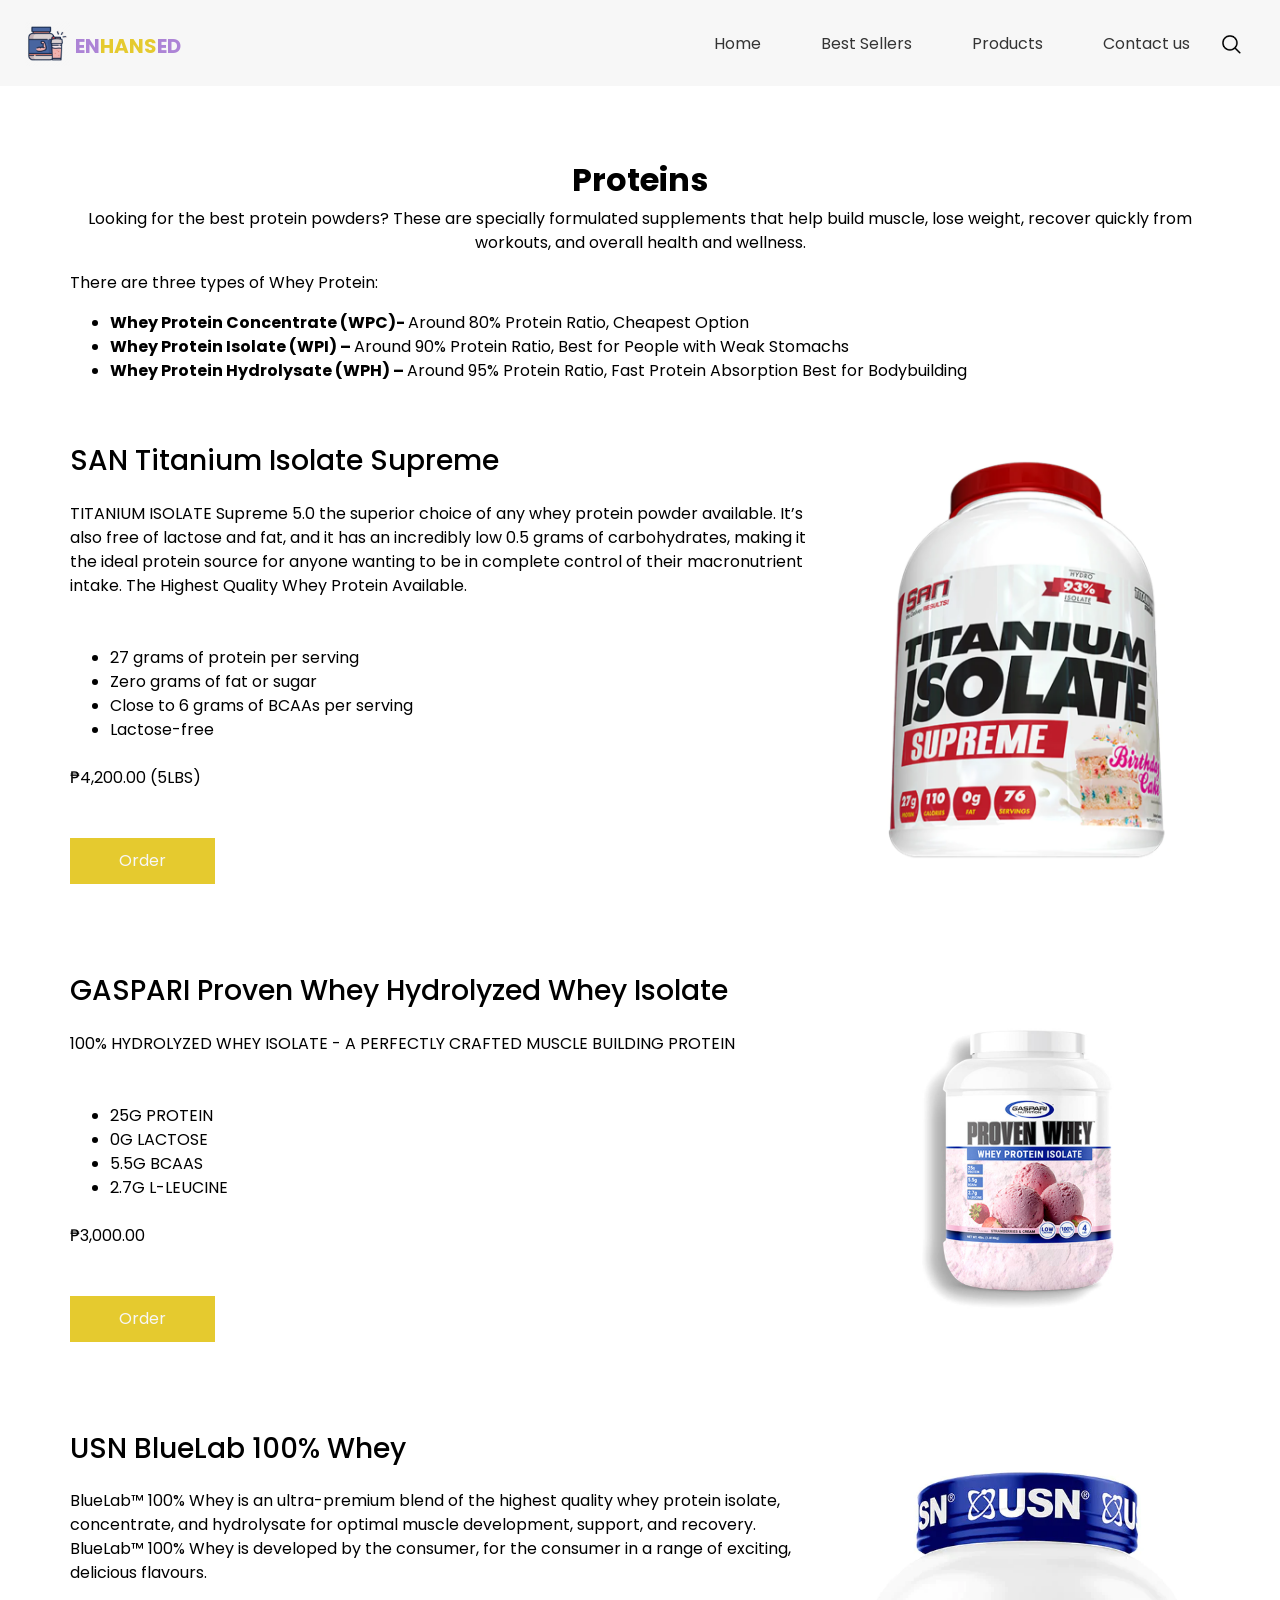
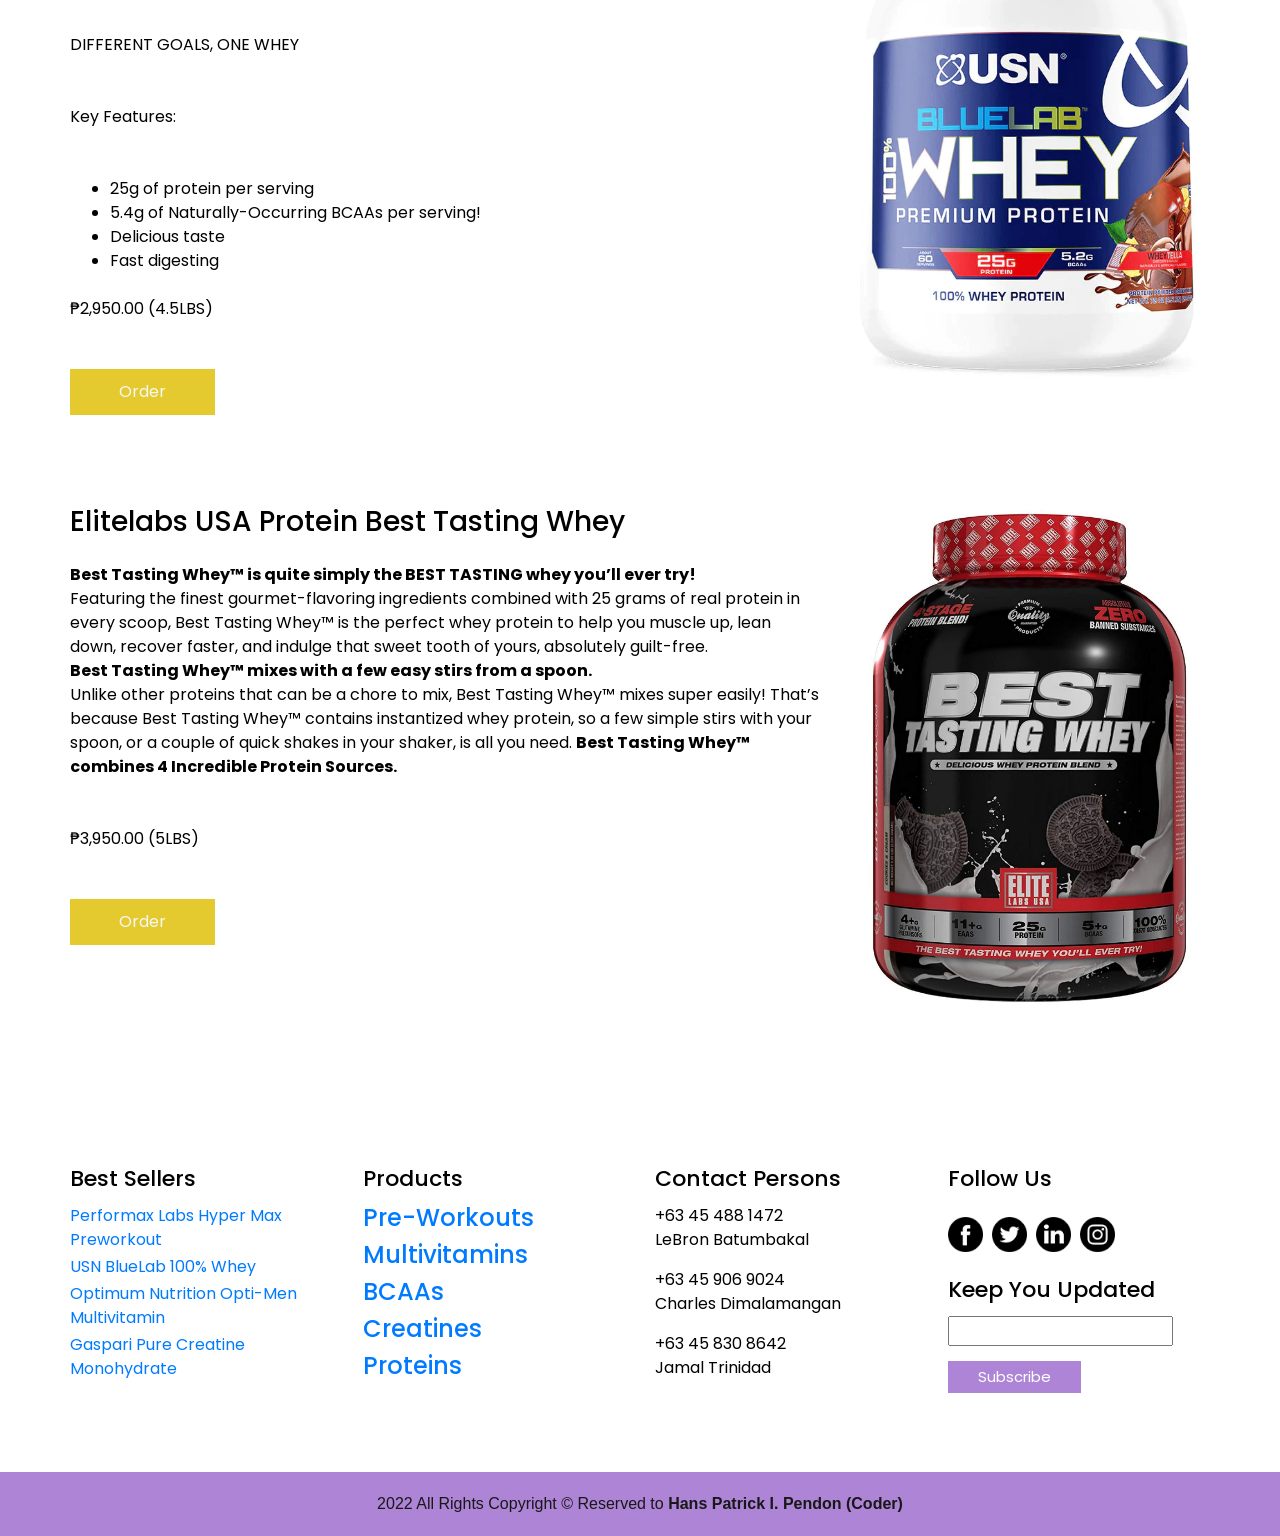
<file: fproject/protein.html>
<!DOCTYPE html>
<html>

<head>
  <meta name="viewport" content="width=device-width, initial-scale=1, shrink-to-fit=no" />
  <title>ENHANSED</title>
  <script type="text/javascript" src="js/jquery-3.4.1.min.js"></script>
  <script type="text/javascript" src="js/bootstrap.js"></script>
  <link rel="stylesheet" type="text/css" href="css/bootstrap.css" />
  <link rel="stylesheet" href="https://cdnjs.cloudflare.com/ajax/libs/font-awesome/4.7.0/css/font-awesome.min.css">
  <link href="https://fonts.googleapis.com/css?family=Poppins:400,700&display=swap" rel="stylesheet" />
  <link href="css/style.css" rel="stylesheet" />
  
</head>

<body>
  <div class="first_area alt_pages">
    <header class="header_section">
      <div class="container-fluid">
        <nav class="navbar navbar-expand-lg custom_nav-container pt-3">
          <a class="navbar-brand" href="index.html">
            <img src="images/logo1.png" alt="" /><span>
              En<font color="E5CA2F">hans</font>ed
            </span>
          </a>
          <button class="navbar-toggler" type="button" data-toggle="collapse" data-target="#navbarContent"
            aria-controls="navbarContent" aria-expanded="false" aria-label="Toggle navigation">
            <span class="navbar-toggler-icon"></span>
          </button>

          <div class="collapse navbar-collapse" id="navbarContent">
            <div class="d-flex ml-auto flex-column flex-lg-row align-items-center">
              <ul class="navbar-nav  ">
                <li class="nav-item active">
                  <a class="nav-link" href="index.html">Home</a>
                </li>
                <li class="nav-item">
                  <a class="nav-link" href="best.html"> Best Sellers</a>
                </li>
                <li class="nav-item">
                  <a class="nav-link" href="product.html"> Products </a>
                </li>
                <li class="nav-item">
                  <a class="nav-link" href="contact.html">Contact us</a>
                </li>
              </ul>
                <button class="btn  my-2 my-sm-0 nav_search-btn"></button>
            </div>
          </div>
        </nav>
      </div>
    </header>

  </div>

  <section class="best_section layout_padding-top">
    <div class="container">
      <h2 class="custom_heading">Proteins</h2>
      <p class="custom_heading-text">
        Looking for the best protein powders? These are specially formulated supplements that help build muscle, 
		lose weight, recover quickly from workouts, and overall health and wellness.</p>
		 <p>There are three types of Whey Protein:
        <ul>
		<li><strong>Whey Protein Concentrate (WPC)- </strong> Around 80% Protein Ratio, Cheapest Option</li>

        <li><strong>Whey Protein Isolate (WPI) – </strong> Around 90% Protein Ratio, Best for People with Weak Stomachs</li>

        <li><strong>Whey Protein Hydrolysate (WPH) – </strong> Around 95% Protein Ratio, Fast Protein Absorption Best for Bodybuilding</li>
      </ul>
	  </p>
      <div class="row layout_padding2">
        <div class="col-md-8">
          <div class="best_detail-box">
            <h3>
              SAN Titanium Isolate Supreme
            </h3>
            <p class="mt-4 mb-5">
             TITANIUM ISOLATE Supreme 5.0 the superior choice of any whey protein powder available. 
			 It’s also free of lactose and fat, and it has an incredibly low 0.5 grams of carbohydrates,
			 making it the ideal protein source for anyone wanting to be in complete control of their macronutrient intake.
			 The Highest Quality Whey Protein Available.</p>
			 <ul> 
			 <li>27 grams of protein per serving</li>
			 <li>Zero grams of fat or sugar</li>
			 <li>Close to 6 grams of BCAAs per serving</li>
			 <li>Lactose-free</li>
			 </ul>
			<p class="mt-4 mb-5">₱4,200.00 (5LBS) </p>
            <div><button class="custom_yellow-btn" data-target="#buyme" data-toggle="modal">Order</button></div>
			  <div class="modal fade" id="buyme">
			    <div class="modal-dialog">
				    <div class="modal-content">
					    <div class="modal-header">
						    <button class="close" data-dismiss="modal">&times;</button>
							<h2 class="modal-title" style="text-align: left;">Order Process</h2>
						</div>
						<div class="modal-body">
						    <form>
							   <div class="form-group">
							       <input type="text" class="form-control input-lg" placeholder="Enter Name" required>
							   </div>
							   <div class="form-group">
							       <input type="email" class="form-control input-lg" placeholder="Enter Email" required>
							   </div>
							   <div class="form-group">
							       <input type="text" class="form-control input-lg" placeholder="Contact No." required>
							   </div>
							    <div class="form-group">
							      <textarea class="form-control" rows="5" placeholder="Enter Address" style="font-size:20px color:black;"required></textarea>
							   </div>
							   
							</form>						
						</div>
						<div class="modal-footer">
						    <button class="custom_yellow-btn" data-dismiss="modal">Submit Order</button>						
						</div>					
					</div>				
				</div>		  
			  </div>
          </div>
        </div>
        <div class="col-md-4 d-flex justify-content-center align-items-center">
          <div class="best_img-box d-flex justify-content-center align-items-center">
            <img src="images/titanium.png" alt="" class="" width="100%" />
          </div>
        </div>
      </div>
      <div class="row layout_padding2">
        <div class="col-md-8">
          <div class="best_detail-box">
            <h3>
              GASPARI Proven Whey Hydrolyzed Whey Isolate
            </h3>
            <p class="mt-4 mb-5">
              100% HYDROLYZED WHEY ISOLATE - 
              A PERFECTLY CRAFTED MUSCLE BUILDING PROTEIN
            </p>
			<ul>
			<li>25G PROTEIN</li>
			<li>0G LACTOSE</li>
			<li>5.5G BCAAS</li>
			<li>2.7G L-LEUCINE</li>
			</ul>
			<p class="mt-4 mb-5">₱3,000.00</p>
            <div><button class="custom_yellow-btn" data-target="#buyme" data-toggle="modal">Order</button></div>
			  <div class="modal fade" id="buyme">
			    <div class="modal-dialog">
				    <div class="modal-content">
					    <div class="modal-header">
						    <button class="close" data-dismiss="modal">&times;</button>
							<h2 class="modal-title" style="text-align: left;">Order Process</h2>
						</div>
						<div class="modal-body">
						    <form>
							   <div class="form-group">
							       <input type="text" class="form-control input-lg" placeholder="Enter Name" required>
							   </div>
							   <div class="form-group">
							       <input type="email" class="form-control input-lg" placeholder="Enter Email" required>
							   </div>
							   <div class="form-group">
							       <input type="text" class="form-control input-lg" placeholder="Contact No." required>
							   </div>
							    <div class="form-group">
							      <textarea class="form-control" rows="5" placeholder="Enter Address" style="font-size:20px color:black;"required></textarea>
							   </div>
							   
							</form>						
						</div>
						<div class="modal-footer">
						    <button class="custom_yellow-btn" data-dismiss="modal">Submit Order</button>						
						</div>					
					</div>				
				</div>		  
			  </div>
          </div>
        </div>
        <div class="col-md-4 d-flex justify-content-center align-items-center">
          <div class="best_img-box d-flex justify-content-center ">
            <img src="images/gaspari.jpg" alt="" class="" width="100%" />
          </div>
        </div>
      </div>
	   <div class="row layout_padding2">
        <div class="col-md-8">
          <div class="best_detail-box">
            <h3>
              USN BlueLab 100% Whey
            </h3>
            <p class="mt-4 mb-5">
              BlueLab™ 100% Whey is an ultra-premium blend of the highest quality whey protein isolate, 
			  concentrate, and hydrolysate for optimal muscle development, support, and recovery.
			  BlueLab™ 100% Whey is developed by the consumer, for the consumer in a range of exciting, delicious flavours.</p> 
			  <p class="mt-4 mb-5">DIFFERENT GOALS, ONE WHEY</p>
			  <p class="mt-4 mb-5">Key Features:</p>
			  <ul>
			  <li>25g of protein per serving</li>
			  <li>5.4g of Naturally-Occurring BCAAs per serving! </li>
			  <li>Delicious taste</li>
			  <li>Fast digesting</li>
			</ul>
			<p class="mt-4 mb-5">₱2,950.00 (4.5LBS) </p>
            <div><button class="custom_yellow-btn" data-target="#buyme" data-toggle="modal">Order</button></div>
			  <div class="modal fade" id="buyme">
			    <div class="modal-dialog">
				    <div class="modal-content">
					    <div class="modal-header">
						    <button class="close" data-dismiss="modal">&times;</button>
							<h2 class="modal-title" style="text-align: left;">Order Process</h2>
						</div>
						<div class="modal-body">
						    <form>
							   <div class="form-group">
							       <input type="text" class="form-control input-lg" placeholder="Enter Name" required>
							   </div>
							   <div class="form-group">
							       <input type="email" class="form-control input-lg" placeholder="Enter Email" required>
							   </div>
							   <div class="form-group">
							       <input type="text" class="form-control input-lg" placeholder="Contact No." required>
							   </div>
							    <div class="form-group">
							      <textarea class="form-control" rows="5" placeholder="Enter Address" style="font-size:20px color:black;"required></textarea>
							   </div>
							   
							</form>						
						</div>
						<div class="modal-footer">
						    <button class="custom_yellow-btn" data-dismiss="modal">Submit Order</button>						
						</div>					
					</div>				
				</div>		  
			  </div>
          </div>
        </div>
        <div class="col-md-4 d-flex justify-content-center align-items-center">
          <div class="best_img-box d-flex justify-content-center ">
            <img src="images/usn.png" alt="" class="" width="100%" />
          </div>
        </div>
      </div>
      <div class="row layout_padding2-top layout_padding-bottom">
        <div class="col-md-8">
          <div class="best_detail-box">
            <h3>
              Elitelabs USA Protein Best Tasting Whey
            </h3>
            <p class="mt-4 mb-5">
              <strong>Best Tasting Whey™ is quite simply the BEST TASTING whey you’ll ever try!</strong><br/>
			  Featuring the finest gourmet-flavoring ingredients combined with 25 grams of real protein in every scoop, 
			  Best Tasting Whey™ is the perfect whey protein to help you muscle up, lean down, 
			  recover faster, and indulge that sweet tooth of yours, absolutely guilt-free.
			  <br><strong>Best Tasting Whey™ mixes with a few easy stirs from a spoon.</strong><br/>
			  Unlike other proteins that can be a chore to mix, Best Tasting Whey™ mixes super easily! 
			  That’s because Best Tasting Whey™ contains instantized whey protein, so a few simple stirs with your spoon, or a couple of quick shakes in your shaker,
			  is all you need.
			  <strong>Best Tasting Whey™ combines 4 Incredible Protein Sources.</strong><br/>
            </p>
			<p class="mt-4 mb-5">₱3,950.00 (5LBS) </p>
            <div><button class="custom_yellow-btn" data-target="#buyme" data-toggle="modal">Order</button></div>
			  <div class="modal fade" id="buyme">
			    <div class="modal-dialog">
				    <div class="modal-content">
					    <div class="modal-header">
						    <button class="close" data-dismiss="modal">&times;</button>
							<h2 class="modal-title" style="text-align: left;">Order Process</h2>
						</div>
						<div class="modal-body">
						    <form>
							   <div class="form-group">
							       <input type="text" class="form-control input-lg" placeholder="Enter Name" required>
							   </div>
							   <div class="form-group">
							       <input type="email" class="form-control input-lg" placeholder="Enter Email" required>
							   </div>
							   <div class="form-group">
							       <input type="text" class="form-control input-lg" placeholder="Contact No." required>
							   </div>
							    <div class="form-group">
							      <textarea class="form-control" rows="5" placeholder="Enter Address" style="font-size:20px color:black;"required></textarea>
							   </div>
							   
							</form>						
						</div>
						<div class="modal-footer">
						    <button class="custom_yellow-btn" data-dismiss="modal">Submit Order</button>						
						</div>					
					</div>				
				</div>		  
			  </div>
          </div>
        </div>
        <div class="col-md-4 d-flex justify-content-center align-items-center">
          <div class="best_img-box d-flex justify-content-center align-items-center">
            <img src="images/best.png" alt="" class="" width="100%" />
          </div>
        </div>
      </div>
    </div>
  </section>

 <section class="tag_section layout_padding">
    <div class="container">
      <div class="row">
        <div class="col-md-3">
          <h5>
            Best Sellers
          </h5>
          <ul>
            <li>
              <a href="best.html">Performax Labs Hyper Max Preworkout</a>
            </li>
            <li>
              <a href="best.html">USN BlueLab 100% Whey</a>
            </li>
            <li>
             <a href="best.html">Optimum Nutrition Opti-Men Multivitamin</a>
            </li>
            <li>
              <a href="best.html">Gaspari Pure Creatine Monohydrate</a>
            </li>
          </ul>
        </div>
        <div class="col-md-3">
          <h5>
            Products
          </h5>
          <ul>
            <li>
             <h4><a href="preworkout.html">Pre-Workouts</a></h4>
            </li>
            <li>
               <h4><a href="multi.html">Multivitamins</a></h4>
            </li>
            <li>
              <h4><a href="bcaa.html">BCAAs</a></h4>
            </li>
            <li>
               <h4><a href="creatine.html">Creatines</a></h4>
            </li>
            <li>
             <h4><a href="protein.html">Proteins</a></h4>
            </li>
          </ul>
        </div>
        <div class="col-md-3">
          <h5>
           Contact Persons
          </h5>
          <ul>
            <li>
             +63 45 488 1472
			 <p>LeBron Batumbakal</p>
            </li>
            <li>
              +63 45 906 9024
			 <p>Charles Dimalamangan</p>
            </li>
            <li>
             +63 45 830 8642
			 <p>Jamal Trinidad</p>
            </li>
          </ul>
        </div>
        <div class="col-md-3">
          <div class="social_container">
            <h5>
              Follow Us
            </h5>
            <div class="social-box">
              <a href="">
                <img src="images/fb.png" alt="">
              </a>

              <a href="">
                <img src="images/twitter.png" alt="">
              </a>
              <a href="">
                <img src="images/linkedin.png" alt="">
              </a>
              <a href="">
                <img src="images/instagram.png" alt="">
              </a>
            </div>
          </div>
          <div class="subscribe_container">
            <h5>
              Keep You Updated
            </h5>
            <div class="form_container">
              <form action="">
                <input type="email">
                <button type="submit">
                  Subscribe
                </button>
              </form>
            </div>
          </div>
        </div>
      </div>
    </div>
  </section>

  <section class="container-fluid footer_section">
    <p>
      2022 All Rights Copyright &copy; Reserved to <strong> Hans Patrick I. Pendon (Coder)</strong>
    </p>
  </section>
  
</body>

</html>
</file>
<file: fproject/css/style.css>
body {
  font-family: 'Poppins', sans-serif;
  color: #000000;
  background-color: #ffffff;
}

.layout_padding {
  padding: 75px 0;
}

.layout_padding2 {
  padding: 45px 0;
}

.layout_padding2-top {
  padding-top: 45px;
}


.layout_padding2-bottom {
  padding-bottom: 45px;
}

.layout_padding-top {
  padding-top: 75px;
}

.layout_padding-bottom {
  padding-bottom: 75px;
}


.custom_yellow-btn,
.custom_purple-btn {
  display: inline-block;
  padding: 10px 0;
  text-align: center;
  width: 145px;
  outline: none;
  color: #f7f7f7;
  border: 1px solid transparent;
}

.custom_yellow-btn {
  background-color: #E5CA2F;
}

.custom_yellow-btn:hover {
  border: 1px solid #E5CA2F;
  color: #E5CA2F;
  background-color: transparent;
}

.custom_purple-btn {
  background-color: #AD84D6;
}

.custom_purple-btn:hover {
  border: 1px solid #AD84D6;
  color: #AD84D6;
  background-color: transparent;
}

.custom_heading {
  text-align: center;
  font-weight: bold;
}

.custom_heading-text {
  text-align: center;
}

.first_area {
  height: 98vh;
  background-color: #f7f7f7;
}

.first_area.alt_pages {
  height: auto;
}

.header_section {}

.header_section .container-fluid {
  padding-right: 25px;
  padding-left: 25px;
}

.header_section .nav_container {
  margin: 0 auto;
}

.custom_nav-container.navbar-expand-lg .navbar-nav .nav-link {
  padding: 10px 30px;
  color: #343434;
  text-align: center
}

a,
a:hover,
a:focus {
  text-decoration: none;
}

a:hover,
a:focus {
  color: initial;
}

.btn,
.btn:focus {
  outline: none !important;
  box-shadow: none;
}

.navbar-brand,
.navbar-brand:hover {
  text-transform: uppercase;
  font-weight: bold;
  font-size: 24px;
  color: #fafcfd;
}

.custom_nav-container .nav_search-btn {
  background-image: url(../images/search-icon.png);

  background-size: 22px;
  background-repeat: no-repeat;
  background-position-y: 7px;
  width: 35px;
  height: 35px;
  padding: 0;
  border: none;
}

.navbar-brand {
  display: flex;
  align-items: center;
}

.navbar-brand img {
  width: 45px;
  margin-right: 5px;
}

.navbar-brand span {
  font-size: 20px;
  font-weight: 700;
  color: #AD84D6;
  margin-top: 5px;
}

.custom_nav-container {
  z-index: 99999;
  padding: 15px 0;
}

.custom_nav-container .navbar-toggler {
  outline: none;
}

.custom_nav-container .navbar-toggler .navbar-toggler-icon {
  background-image: url(../images/menu.png);
  background-size: 55px;
}

.slider_section {
  padding-top: 8%;
}

.slider_item-box {
  width: 100%;
  height: 100%;
}

.slider_item-box .container {
  height: 100%;
}

.slider_img-box {
  width: 85%;
  margin: 0 auto;
}

.slider_img-box img {
  width: 100%;
}

.slider_item-container {
  display: flex;
  align-items: center;
  width: 100%;
  height: 100%;
  background-repeat: no-repeat;
}

.slider_item-container .slider_item-detail {}

.slider_item-detail h1 {
  font-weight: 700;
  font-size: 60px;
  width: 95%;
}

.slider_item-detail p {
  margin: 45px 0;
}

.slider_call-btn {
  display: inline-block;
  padding: 8px 20px;
  background-color: #edb040;
  color: #fefdfd;
  border-radius: 20px;
}

.slider_section #carouselControls,
.carousel-inner,
.carousel-item {
  height: 100%;
}

.slider_section .custom_carousel-control {
  position: absolute;
  top: 50%;
  left: 2%;
  width: 105px;
  transform: translateY(-50%);
}

.slider_section .custom_carousel-control .carousel-control-prev,
.slider_section .custom_carousel-control .carousel-control-next {
  margin: 10px 0;
  position: relative;
  width: 45px;
  height: 45px;
  border: none;
  opacity: 1;
  background-repeat: no-repeat;
  background-size: 12px;
  background-position: center;
}

.slider_section .custom_carousel-control .carousel-control-prev {
  background-image: url(../images/prev.png);
  background-color: #AD84D6;
}

.slider_section .custom_carousel-control .carousel-control-next {
  background-image: url(../images/next.png);
  background-color: #E5CA2F;
}

.product_section .card .card-img-top {
  width: 50px;
  margin: 55px auto 5px auto;
}

.product_section .card {
  text-align: center;
  box-sizing: border-box;
  position: relative;
}

.product_section .card .card-title {
  color: #AD84D6;

}

.product_section .card::after {
  content: "";
  position: absolute;
  width: 100%;
  height: 7px;
  background-color: transparent;
}

.product_section .card:hover {
  cursor: pointer;
  border: none;
  border-radius: 0;
  -webkit-box-shadow: 0px 1px 4px 0px rgba(0, 0, 0, 0.2);
  -moz-box-shadow: 0px 1px 4px 0px rgba(0, 0, 0, 0.2);
  box-shadow: 0px 1px 4px 0px rgba(0, 0, 0, 0.2);

}

.product_section .card:hover::after {
  background-color: #E5CA2F;
}

.client_container {
  display: flex;
  flex-direction: column;
  justify-content: center;
  align-items: center;
}

.client_img-box {
  width: 350px;
}

.client_img-box img {
  width: 100%
}

.client_container h3 {
  text-align: center;
  margin-bottom: 25px;
}


.client_section .custom_carousel-control {
  position: absolute;
  top: 100%;
  left: 50%;
  width: 105px;
  transform: translateX(-50%);
}

.client_section .custom_carousel-control .carousel-control-prev,
.client_section .custom_carousel-control .carousel-control-next {
  width: 45px;
  height: 45px;
  border: none;
  border-radius: 100%;
  opacity: 1;
  background-repeat: no-repeat;
  background-size: 12px;
  background-position: center;
  background-color: #292727;
}

.client_section .custom_carousel-control .carousel-control-prev:hover,
.client_section .custom_carousel-control .carousel-control-next:hover {
  background-color: #AD84D6;
}

.client_section .custom_carousel-control .carousel-control-prev {
  background-image: url(../images/prev.png);
}

.client_section .custom_carousel-control .carousel-control-next {
  background-image: url(../images/next.png);
}

.contact_section {
  background-image: url(../images/proteinn.jpg);
  background-repeat: no-repeat;
  background-size: 500px;
  background-position: right center;
}

.contact_section input {
  border: none;
  outline: none;
  border-bottom: .8px solid #252525;
  width: 90%;
  margin: 10px 0;
}

.contact_form-container {
  padding: 15px 0 15px 0;

}

.contact_form-container button {
  border: none;
  background-color: #E5CA2F;
  color: #fff;
  padding: 8px 40px;
  text-transform: uppercase;
  font-size: 14px;
}

.tag_section ul {
  padding: 0;
}

.tag_section ul li {
  list-style-type: none;
  margin: 3px 0;

}

.tag_section h5 {
  margin-bottom: 12px;
  font-size: 22px;
}

.tag_section .social-box {
  margin: 25px 0;
}

.tag_section .social-box img {
  width: 35px;
  margin-right: 5px;
}

.tag_section .form_container input {
  width: 225px;
  height: 30px;
}

.tag_section .form_container button {
  background-color: #AD84D6;
  border: none;
  outline: none;
  color: #fff;
  padding: 5px 30px;
  margin-top: 15px;
  font-size: 15px;
}

.footer_section {
  background-color: #AD84D6;
  padding: 20px 0;
  font-family: "Roboto", sans-serif;
}

.footer_section p {
  color: #191818;
  margin: 0;
  text-align: center;
}

.checked {
  color: orange;
}

@media (max-width: 1120px) {
.first_area {
        height: auto;}

.slider_section {
        padding: 50px 0;

    }
}

@media (max-width: 992px) {
.custom_nav-container .nav_search-btn {
        background-position: center;
}

.product_section .card-deck {

flex-direction: column;

}

.product_section .card-deck .card {
margin-bottom: 25px;
}
}

@media (max-width: 768px) {

.slider_img-box {

width: 85%;
margin: 65px auto;

}

.slider_section .custom_carousel-control {

        position: absolute;
        top: 100%;
        left: 50%;
        width: 105px;
        transform: translate(-50%, -50%);
        display: flex;
        justify-content: space-between;

    }

    .best_section .best_detail-box {

        margin-bottom: 40px;
        text-align: center;

    }

    .best_detail-box>div {

        display: flex;
        justify-content: center;

    }

    .contact_section {
        background-size: 105px;
    }

    .contact_section input {

        background-color: transparent;

    }

    .tag_section .col-md-3 {
        text-align: center;
    }

    .tag_section .col-md-3:not(:nth-last-child(1)) {

        margin-bottom: 35px;
    }
}

@media (max-width: 576px) {
.slider_item-container .slider_item-detail {

        text-align: center;

    }

.slider_item-container .slider_item-detail .d-flex {

        justify-content: center;

}
}

@media (max-width: 480px) {}

@media (max-width: 400px) {}

@media (max-width: 360px) {}

@media (min-width: 1200px) {
.container {
        max-width: 1170px;
}

}
</file>
